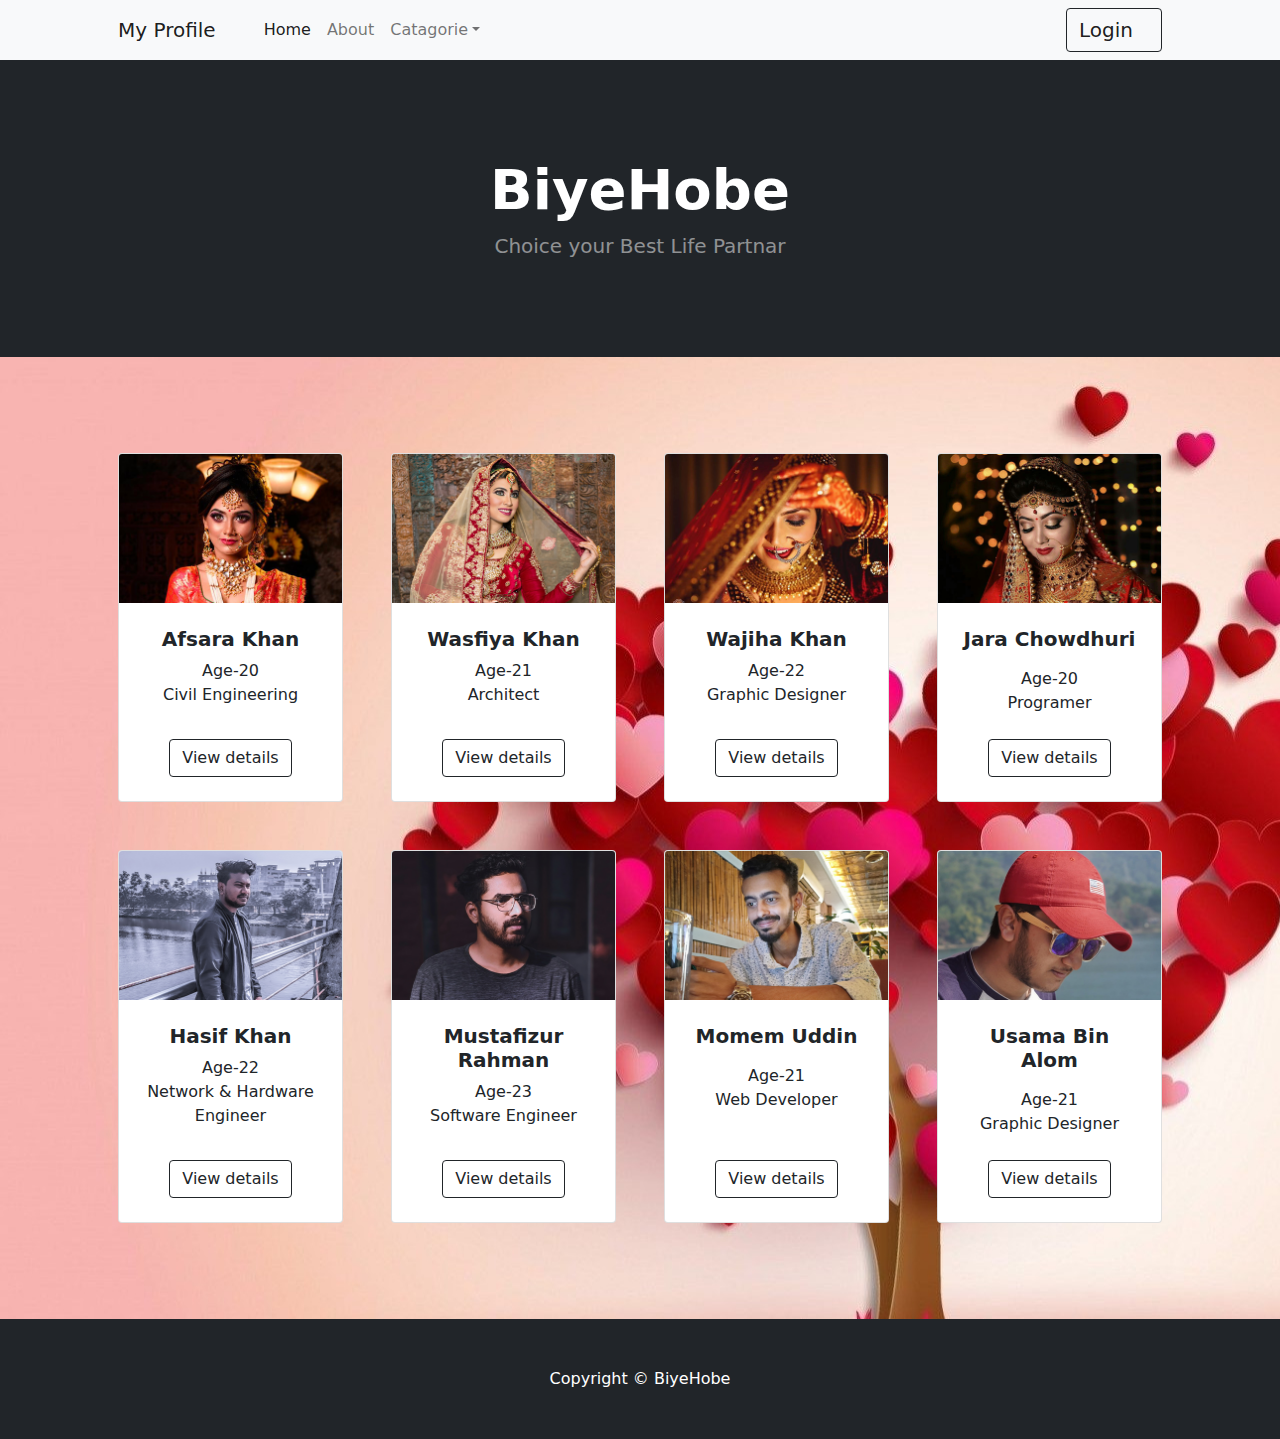
<file: BiyeHobe.com/index.html>
<!DOCTYPE html>
<html lang="en">
    <head>
        <meta charset="utf-8" />
        <meta name="viewport" content="width=device-width, initial-scale=1, shrink-to-fit=no" />
        <meta name="description" content="" />
        <meta name="author" content="" />
        <title>Biye Hobe</title>
    
        <link rel="icon" type="image/x-icon" href="assets/favicon.ico" />
        
        <link href="https://cdn.jsdelivr.net/npm/bootstrap-icons@1.5.0/font/bootstrap-icons.css" rel="stylesheet" />
        
        <link href="css/styles.css" rel="stylesheet" />
    </head>
    <body>
        
        <nav class="navbar navbar-expand-lg navbar-light bg-light">
            <div class="container px-4 px-lg-5">
                <a class="navbar-brand" class="badge bg-dark text-white ms-1 "  href="loginpage/loginpage.html">My Profile
                    <span class=""></span>
                </a>
                <button class="navbar-toggler" type="button" data-bs-toggle="collapse" data-bs-target="#navbarSupportedContent" aria-controls="navbarSupportedContent" aria-expanded="false" aria-label="Toggle navigation"><span class="navbar-toggler-icon"></span></button>
                <div class="collapse navbar-collapse" id="navbarSupportedContent">
                    <ul class="navbar-nav me-auto mb-2 mb-lg-0 ms-lg-4">
                        <li class="nav-item"><a class="nav-link active" aria-current="page" href="#!">Home</a></li>
                        <li class="nav-item"><a class="nav-link" href="#!">About</a></li>
                        <li class="nav-item dropdown">
                            <a class="nav-link dropdown-toggle" id="navbarDropdown" href="#" role="button" data-bs-toggle="dropdown" aria-expanded="false">Catagorie</a>
                            <ul class="dropdown-menu" aria-labelledby="navbarDropdown">
                                <li><a class="dropdown-item" href="#!">All Photo</a></li>
                                <li><hr class="dropdown-divider" /></li>
                                <li><a class="dropdown-item" href="#!">Girls Photo </a></li>
                                <li><a class="dropdown-item" href="#!">Boys Photo</a></li>
                            </ul>
                        </li>
                    </ul>
                    <form class="d-flex" >
                        <button  class="btn btn-outline-dark" type="submit" href="">
                        
                            <a class="navbar-brand" class="badge bg-dark text-white ms-1" href="loginpage/loginpage.html">Login</a>
                            <span class="badge bg-dark text-white ms-1 rounded-pill"></span>
                        </button>
                    </form>
                </div>
            </div>
        </nav>
        
        <header class="bg-dark py-5">
            <div class="container px-4 px-lg-5 my-5">
                <div class="text-center text-white">
                    <h1 class="display-4 fw-bolder">BiyeHobe </h1>
                    <p class="lead fw-normal text-white-50 mb-0">Choice your Best Life Partnar</p>
                </div>
            </div>
            
        </header>
        
        <section class="py-5" style="background-image:url(img/bk.jpg)">
            <div class="container px-4 px-lg-5 mt-5">
                <div class="row gx-4 gx-lg-5 row-cols-2 row-cols-md-3 row-cols-xl-4 justify-content-center">
                    <div class="col mb-5">
                        <div class="card h-100">
                            
                            <img class="card-img-top" src="img/img1.jpg" alt="..." />
                            
                            <div class="card-body p-4">
                                <div class="text-center">
                                    
                                    <h5 class="fw-bolder">Afsara Khan</h5>
                                    
                                    Age-20
                                    <div>
                                        Civil Engineering
                                    </div>
                                </div>
                            </div>
                            
                            <div class="card-footer p-4 pt-0 border-top-0 bg-transparent">
                                <div class="text-center"><a class="btn btn-outline-dark mt-auto" href="#">View details</a></div>
                            </div>
                        </div>
                    </div>
                    <div class="col mb-5">
                        <div class="card h-100">
                            
                            <div class="badge bg-dark text-white position-absolute" style="top: 0.5rem; right: 0.5rem"></div>
                           
                            <img class="card-img-top" src="img/img2.jpg" alt="..." />
                           
                            <div class="card-body p-4">
                                <div class="text-center">
                                    
                                    <h5 class="fw-bolder">Wasfiya Khan</h5>
                                    

                                    
                                    <span class="text-muted text-decoration-line-through"></span>
                                    Age-21
                                    <div>
                                        Architect
                                    </div>
                                </div>
                            </div>
                            
                            <div class="card-footer p-4 pt-0 border-top-0 bg-transparent">
                                <div class="text-center"><a class="btn btn-outline-dark mt-auto" href="#">View details</a></div>
                            </div>
                        </div>
                    </div>
                    <div class="col mb-5">
                        <div class="card h-100">
                            
                            <div class="badge bg-dark text-white position-absolute" style="top: 0.5rem; right: 0.5rem"></div>
                            
                            <img class="card-img-top" src="img/img3.jpg" alt="..." />
                            
                            <div class="card-body p-4">
                                <div class="text-center">
                                    
                                    <h5 class="fw-bolder">Wajiha Khan </h5>
                                    
                                    <span class="text-muted text-decoration-line-through"></span>
                                    Age-22
                                    <div>
                                        Graphic Designer
                                    </div>
                                </div>
                            </div>
                            
                            <div class="card-footer p-4 pt-0 border-top-0 bg-transparent">
                                <div class="text-center"><a class="btn btn-outline-dark mt-auto" href="#">View details</a></div>
                            </div>
                        </div>
                    </div>
                    <div class="col mb-5">
                        <div class="card h-100">
                            
                            <img class="card-img-top" src="img/img4.jpg" alt="..." />
                            
                            <div class="card-body p-4">
                                <div class="text-center">
                                   
                                    <h5 class="fw-bolder">Jara Chowdhuri</h5>
                                    
                                    <div class="d-flex justify-content-center small text-warning mb-2">
                                        
                                    </div>
                                    
                                    Age-20
                                    <div>
                                        Programer
                                    </div>
                                </div>
                            </div>
                            
                            <div class="card-footer p-4 pt-0 border-top-0 bg-transparent">
                                <div class="text-center"><a class="btn btn-outline-dark mt-auto" href="#">View details</a></div>
                            </div>
                        </div>
                    </div>
                    <div class="col mb-5">
                        <div class="card h-100">
                            
                            <div class="badge bg-dark text-white position-absolute" style="top: 0.5rem; right: 0.5rem"></div>
                           
                            <img class="card-img-top" src="img/img7.jpg" alt="..." />
                            
                            <div class="card-body p-4">
                                <div class="text-center">
                                   
                                    <h5 class="fw-bolder">Hasif Khan</h5>
                                   
                                    <span class="text-muted text-decoration-line-through"></span>
                                    Age-22
                                    <div>
                                        Network & Hardware Engineer
                                    </div>
                                </div>
                            </div>
                           
                            <div class="card-footer p-4 pt-0 border-top-0 bg-transparent">
                                <div class="text-center"><a class="btn btn-outline-dark mt-auto" href="https://www.facebook.com/HA2WK2/">View details</a></div>
                            </div>
                        </div>
                    </div>
                    <div class="col mb-5">
                        <div class="card h-100">
                           
                            <img class="card-img-top" src="img/img5.jpg" alt="..." />
                            
                            <div class="card-body p-4">
                                <div class="text-center">
                                    
                                    <h5 class="fw-bolder">Mustafizur Rahman</h5>
                                    
                                    Age-23
                                    <div>
                                        Software Engineer  
                                    </div>
                                </div>
                            </div>
                            
                            <div class="card-footer p-4 pt-0 border-top-0 bg-transparent">
                                <div class="text-center"><a class="btn btn-outline-dark mt-auto" href="https://www.facebook.com/Droid.Shakil1">View details</a></div>
                            </div>
                        </div>
                    </div>
                    <div class="col mb-5">
                        <div class="card h-100">
                            
                            <div class="badge bg-dark text-white position-absolute" style="top: 0.5rem; right: 0.5rem"></div>
                            
                            <img class="card-img-top" src="img/img6.jpg" alt="..." />
                            
                            <div class="card-body p-4">
                                <div class="text-center">
                                    
                                    <h5 class="fw-bolder">Momem Uddin</h5>
                                    
                                    <div class="d-flex justify-content-center small text-warning mb-2">
                                        
                                    </div>
                                   
                                    <span class="text-muted text-decoration-line-through"></span>
                                    Age-21
                                    <div>
                                        Web Developer 
                                    </div>
                                </div>
                            </div>
                            
                            <div class="card-footer p-4 pt-0 border-top-0 bg-transparent">
                                <div class="text-center"><a class="btn btn-outline-dark mt-auto" href="https://www.facebook.com/momen.stareye">View details</a></div>
                            </div>
                        </div>
                    </div>
                    <div class="col mb-5">
                        <div class="card h-100">
                           
                            <img class="card-img-top" src="img/img8.jpg" alt="..." />
                            
                            <div class="card-body p-4">
                                <div class="text-center">
                                    
                                    <h5 class="fw-bolder">Usama Bin Alom </h5>
                                  
                                    <div class="d-flex justify-content-center small text-warning mb-2">
                                       
                                    </div>
                                    
                                    Age-21
                                    <div>
                                        Graphic Designer 
                                    </div>
                                </div>
                            </div>
                            
                            <div class="card-footer p-4 pt-0 border-top-0 bg-transparent">
                                <div class="text-center"><a class="btn btn-outline-dark mt-auto" href="https://www.facebook.com/jaems.jaemsjon">View details</a></div>
                            </div>
                        </div>
                    </div>
                </div>
            </div>
        </section>
        
        <footer class="py-5 bg-dark">
            <div class="container"><p class="m-0 text-center text-white">Copyright &copy; BiyeHobe</p></div>
        </footer>
        
        <script src="https://cdn.jsdelivr.net/npm/bootstrap@5.1.3/dist/js/bootstrap.bundle.min.js"></script>
        
        <script src="js/scripts.js"></script>
    </body>
</html>
</file>
<file: BiyeHobe.com/css/styles.css>
@charset "UTF-8";
/* Universel Colde */

:root {
  --bs-blue: #0d6efd;
  --bs-indigo: #6610f2;
  --bs-purple: #6f42c1;
  --bs-pink: #d63384;
  --bs-red: #dc3545;
  --bs-orange: #fd7e14;
  --bs-yellow: #ffc107;
  --bs-green: #198754;
  --bs-teal: #20c997;
  --bs-cyan: #0dcaf0;
  --bs-white: #fff;
  --bs-gray: #6c757d;
  --bs-gray-dark: #343a40;
  --bs-gray-100: #f8f9fa;
  --bs-gray-200: #e9ecef;
  --bs-gray-300: #dee2e6;
  --bs-gray-400: #ced4da;
  --bs-gray-500: #adb5bd;
  --bs-gray-600: #6c757d;
  --bs-gray-700: #495057;
  --bs-gray-800: #343a40;
  --bs-gray-900: #212529;
  --bs-primary: #0d6efd;
  --bs-secondary: #6c757d;
  --bs-success: #198754;
  --bs-info: #0dcaf0;
  --bs-warning: #ffc107;
  --bs-danger: #dc3545;
  --bs-light: #f8f9fa;
  --bs-dark: #212529;
  --bs-primary-rgb: 13, 110, 253;
  --bs-secondary-rgb: 108, 117, 125;
  --bs-success-rgb: 25, 135, 84;
  --bs-info-rgb: 13, 202, 240;
  --bs-warning-rgb: 255, 193, 7;
  --bs-danger-rgb: 220, 53, 69;
  --bs-light-rgb: 248, 249, 250;
  --bs-dark-rgb: 33, 37, 41;
  --bs-white-rgb: 255, 255, 255;
  --bs-black-rgb: 0, 0, 0;
  --bs-body-color-rgb: 33, 37, 41;
  --bs-body-bg-rgb: 255, 255, 255;
  --bs-font-sans-serif: system-ui, -apple-system, "Segoe UI", Roboto, "Helvetica Neue", Arial, "Noto Sans", "Liberation Sans", sans-serif, "Apple Color Emoji", "Segoe UI Emoji", "Segoe UI Symbol", "Noto Color Emoji";
  --bs-font-monospace: SFMono-Regular, Menlo, Monaco, Consolas, "Liberation Mono", "Courier New", monospace;
  --bs-gradient: linear-gradient(180deg, rgba(255, 255, 255, 0.15), rgba(255, 255, 255, 0));
  --bs-body-font-family: var(--bs-font-sans-serif);
  --bs-body-font-size: 1rem;
  --bs-body-font-weight: 400;
  --bs-body-line-height: 1.5;
  --bs-body-color: #212529;
  --bs-body-bg: #fff;
}

*,
*::before,
*::after {
  box-sizing: border-box;
}

@media (prefers-reduced-motion: no-preference) {
  :root {
    scroll-behavior: smooth;
  }
}

body {
  margin: 0;
  font-family: var(--bs-body-font-family);
  font-size: var(--bs-body-font-size);
  font-weight: var(--bs-body-font-weight);
  line-height: var(--bs-body-line-height);
  color: var(--bs-body-color);
  text-align: var(--bs-body-text-align);
  background-color: var(--bs-body-bg);
  -webkit-text-size-adjust: 100%;
  -webkit-tap-highlight-color: rgba(0, 0, 0, 0);
}

hr {
  margin: 1rem 0;
  color: inherit;
  background-color: currentColor;
  border: 0;
  opacity: 0.25;
}

hr:not([size]) {
  height: 1px;
}

h6, .h6, h5, .h5, h4, .h4, h3, .h3, h2, .h2, h1, .h1 {
  margin-top: 0;
  margin-bottom: 0.5rem;
  font-weight: 500;
  line-height: 1.2;
}

h1, .h1 {
  font-size: calc(1.375rem + 1.5vw);
}
@media (min-width: 1200px) {
  h1, .h1 {
    font-size: 2.5rem;
  }
}

h2, .h2 {
  font-size: calc(1.325rem + 0.9vw);
}
@media (min-width: 1200px) {
  h2, .h2 {
    font-size: 2rem;
  }
}

h3, .h3 {
  font-size: calc(1.3rem + 0.6vw);
}
@media (min-width: 1200px) {
  h3, .h3 {
    font-size: 1.75rem;
  }
}

h4, .h4 {
  font-size: calc(1.275rem + 0.3vw);
}
@media (min-width: 1200px) {
  h4, .h4 {
    font-size: 1.5rem;
  }
}

h5, .h5 {
  font-size: 1.25rem;
}

h6, .h6 {
  font-size: 1rem;
}

p {
  margin-top: 0;
  margin-bottom: 1rem;
}

abbr[title],
abbr[data-bs-original-title] {
  -webkit-text-decoration: underline dotted;
          text-decoration: underline dotted;
  cursor: help;
  -webkit-text-decoration-skip-ink: none;
          text-decoration-skip-ink: none;
}

address {
  margin-bottom: 1rem;
  font-style: normal;
  line-height: inherit;
}

ol,
ul {
  padding-left: 2rem;
}

ol,
ul,
dl {
  margin-top: 0;
  margin-bottom: 1rem;
}

ol ol,
ul ul,
ol ul,
ul ol {
  margin-bottom: 0;
}

dt {
  font-weight: 700;
}

dd {
  margin-bottom: 0.5rem;
  margin-left: 0;
}

blockquote {
  margin: 0 0 1rem;
}

b,
strong {
  font-weight: bolder;
}

small, .small {
  font-size: 0.875em;
}

mark, .mark {
  padding: 0.2em;
  background-color: #fcf8e3;
}

sub,
sup {
  position: relative;
  font-size: 0.75em;
  line-height: 0;
  vertical-align: baseline;
}

sub {
  bottom: -0.25em;
}

sup {
  top: -0.5em;
}

a {
  color: #0d6efd;
  text-decoration: underline;
}
a:hover {
  color: #0a58ca;
}

a:not([href]):not([class]), a:not([href]):not([class]):hover {
  color: inherit;
  text-decoration: none;
}

pre,
code,
kbd,
samp {
  font-family: var(--bs-font-monospace);
  font-size: 1em;
  direction: ltr /* rtl:ignore */;
  unicode-bidi: bidi-override;
}

pre {
  display: block;
  margin-top: 0;
  margin-bottom: 1rem;
  overflow: auto;
  font-size: 0.875em;
}
pre code {
  font-size: inherit;
  color: inherit;
  word-break: normal;
}

code {
  font-size: 0.875em;
  color: #d63384;
  word-wrap: break-word;
}
a > code {
  color: inherit;
}

kbd {
  padding: 0.2rem 0.4rem;
  font-size: 0.875em;
  color: #fff;
  background-color: #212529;
  border-radius: 0.2rem;
}
kbd kbd {
  padding: 0;
  font-size: 1em;
  font-weight: 700;
}

figure {
  margin: 0 0 1rem;
}

img,
svg {
  vertical-align: middle;
}

table {
  caption-side: bottom;
  border-collapse: collapse;
}

caption {
  padding-top: 0.5rem;
  padding-bottom: 0.5rem;
  color: #6c757d;
  text-align: left;
}

th {
  text-align: inherit;
  text-align: -webkit-match-parent;
}

thead,
tbody,
tfoot,
tr,
td,
th {
  border-color: inherit;
  border-style: solid;
  border-width: 0;
}

label {
  display: inline-block;
}

button {
  border-radius: 0;
}

button:focus:not(:focus-visible) {
  outline: 0;
}

input,
button,
select,
optgroup,
textarea {
  margin: 0;
  font-family: inherit;
  font-size: inherit;
  line-height: inherit;
}

button,
select {
  text-transform: none;
}

[role=button] {
  cursor: pointer;
}

select {
  word-wrap: normal;
}
select:disabled {
  opacity: 1;
}

[list]::-webkit-calendar-picker-indicator {
  display: none;
}

button,
[type=button],
[type=reset],
[type=submit] {
  -webkit-appearance: button;
}
button:not(:disabled),
[type=button]:not(:disabled),
[type=reset]:not(:disabled),
[type=submit]:not(:disabled) {
  cursor: pointer;
}

::-moz-focus-inner {
  padding: 0;
  border-style: none;
}

textarea {
  resize: vertical;
}

fieldset {
  min-width: 0;
  padding: 0;
  margin: 0;
  border: 0;
}

legend {
  float: left;
  width: 100%;
  padding: 0;
  margin-bottom: 0.5rem;
  font-size: calc(1.275rem + 0.3vw);
  line-height: inherit;
}
@media (min-width: 1200px) {
  legend {
    font-size: 1.5rem;
  }
}
legend + * {
  clear: left;
}

::-webkit-datetime-edit-fields-wrapper,
::-webkit-datetime-edit-text,
::-webkit-datetime-edit-minute,
::-webkit-datetime-edit-hour-field,
::-webkit-datetime-edit-day-field,
::-webkit-datetime-edit-month-field,
::-webkit-datetime-edit-year-field {
  padding: 0;
}

::-webkit-inner-spin-button {
  height: auto;
}

[type=search] {
  outline-offset: -2px;
  -webkit-appearance: textfield;
}

::-webkit-search-decoration {
  -webkit-appearance: none;
}

::-webkit-color-swatch-wrapper {
  padding: 0;
}

::-webkit-file-upload-button {
  font: inherit;
}

::file-selector-button {
  font: inherit;
}

::-webkit-file-upload-button {
  font: inherit;
  -webkit-appearance: button;
}

output {
  display: inline-block;
}

iframe {
  border: 0;
}

summary {
  display: list-item;
  cursor: pointer;
}

progress {
  vertical-align: baseline;
}

[hidden] {
  display: none !important;
}

.lead {
  font-size: 1.25rem;
  font-weight: 300;
}

.display-1 {
  font-size: calc(1.625rem + 4.5vw);
  font-weight: 300;
  line-height: 1.2;
}
@media (min-width: 1200px) {
  .display-1 {
    font-size: 5rem;
  }
}

.display-2 {
  font-size: calc(1.575rem + 3.9vw);
  font-weight: 300;
  line-height: 1.2;
}
@media (min-width: 1200px) {
  .display-2 {
    font-size: 4.5rem;
  }
}

.display-3 {
  font-size: calc(1.525rem + 3.3vw);
  font-weight: 300;
  line-height: 1.2;
}
@media (min-width: 1200px) {
  .display-3 {
    font-size: 4rem;
  }
}

.display-4 {
  font-size: calc(1.475rem + 2.7vw);
  font-weight: 300;
  line-height: 1.2;
}
@media (min-width: 1200px) {
  .display-4 {
    font-size: 3.5rem;
  }
}

.display-5 {
  font-size: calc(1.425rem + 2.1vw);
  font-weight: 300;
  line-height: 1.2;
}
@media (min-width: 1200px) {
  .display-5 {
    font-size: 3rem;
  }
}

.display-6 {
  font-size: calc(1.375rem + 1.5vw);
  font-weight: 300;
  line-height: 1.2;
}
@media (min-width: 1200px) {
  .display-6 {
    font-size: 2.5rem;
  }
}

.list-unstyled {
  padding-left: 0;
  list-style: none;
}

.list-inline {
  padding-left: 0;
  list-style: none;
}

.list-inline-item {
  display: inline-block;
}
.list-inline-item:not(:last-child) {
  margin-right: 0.5rem;
}

.initialism {
  font-size: 0.875em;
  text-transform: uppercase;
}

.blockquote {
  margin-bottom: 1rem;
  font-size: 1.25rem;
}
.blockquote > :last-child {
  margin-bottom: 0;
}

.blockquote-footer {
  margin-top: -1rem;
  margin-bottom: 1rem;
  font-size: 0.875em;
  color: #6c757d;
}
.blockquote-footer::before {
  content: "— ";
}

.img-fluid {
  max-width: 100%;
  height: auto;
}

.img-thumbnail {
  padding: 0.25rem;
  background-color: #fff;
  border: 1px solid #dee2e6;
  border-radius: 0.25rem;
  max-width: 100%;
  height: auto;
}

.figure {
  display: inline-block;
}

.figure-img {
  margin-bottom: 0.5rem;
  line-height: 1;
}

.figure-caption {
  font-size: 0.875em;
  color: #6c757d;
}

.container,
.container-fluid,
.container-xxl,
.container-xl,
.container-lg,
.container-md,
.container-sm {
  width: 100%;
  padding-right: var(--bs-gutter-x, 0.75rem);
  padding-left: var(--bs-gutter-x, 0.75rem);
  margin-right: auto;
  margin-left: auto;
}

@media (min-width: 576px) {
  .container-sm, .container {
    max-width: 540px;
  }
}
@media (min-width: 768px) {
  .container-md, .container-sm, .container {
    max-width: 720px;
  }
}
@media (min-width: 992px) {
  .container-lg, .container-md, .container-sm, .container {
    max-width: 960px;
  }
}
@media (min-width: 1200px) {
  .container-xl, .container-lg, .container-md, .container-sm, .container {
    max-width: 1140px;
  }
}
@media (min-width: 1400px) {
  .container-xxl, .container-xl, .container-lg, .container-md, .container-sm, .container {
    max-width: 1320px;
  }
}
.row {
  --bs-gutter-x: 1.5rem;
  --bs-gutter-y: 0;
  display: flex;
  flex-wrap: wrap;
  margin-top: calc(-1 * var(--bs-gutter-y));
  margin-right: calc(-0.5 * var(--bs-gutter-x));
  margin-left: calc(-0.5 * var(--bs-gutter-x));
}
.row > * {
  flex-shrink: 0;
  width: 100%;
  max-width: 100%;
  padding-right: calc(var(--bs-gutter-x) * 0.5);
  padding-left: calc(var(--bs-gutter-x) * 0.5);
  margin-top: var(--bs-gutter-y);
}

.col {
  flex: 1 0 0%;
}

.row-cols-auto > * {
  flex: 0 0 auto;
  width: auto;
}

.row-cols-1 > * {
  flex: 0 0 auto;
  width: 100%;
}

.row-cols-2 > * {
  flex: 0 0 auto;
  width: 50%;
}

.row-cols-3 > * {
  flex: 0 0 auto;
  width: 33.3333333333%;
}

.row-cols-4 > * {
  flex: 0 0 auto;
  width: 25%;
}

.row-cols-5 > * {
  flex: 0 0 auto;
  width: 20%;
}

.row-cols-6 > * {
  flex: 0 0 auto;
  width: 16.6666666667%;
}

.col-auto {
  flex: 0 0 auto;
  width: auto;
}

.col-1 {
  flex: 0 0 auto;
  width: 8.33333333%;
}

.col-2 {
  flex: 0 0 auto;
  width: 16.66666667%;
}

.col-3 {
  flex: 0 0 auto;
  width: 25%;
}

.col-4 {
  flex: 0 0 auto;
  width: 33.33333333%;
}

.col-5 {
  flex: 0 0 auto;
  width: 41.66666667%;
}

.col-6 {
  flex: 0 0 auto;
  width: 50%;
}

.col-7 {
  flex: 0 0 auto;
  width: 58.33333333%;
}

.col-8 {
  flex: 0 0 auto;
  width: 66.66666667%;
}

.col-9 {
  flex: 0 0 auto;
  width: 75%;
}

.col-10 {
  flex: 0 0 auto;
  width: 83.33333333%;
}

.col-11 {
  flex: 0 0 auto;
  width: 91.66666667%;
}

.col-12 {
  flex: 0 0 auto;
  width: 100%;
}

.offset-1 {
  margin-left: 8.33333333%;
}

.offset-2 {
  margin-left: 16.66666667%;
}

.offset-3 {
  margin-left: 25%;
}

.offset-4 {
  margin-left: 33.33333333%;
}

.offset-5 {
  margin-left: 41.66666667%;
}

.offset-6 {
  margin-left: 50%;
}

.offset-7 {
  margin-left: 58.33333333%;
}

.offset-8 {
  margin-left: 66.66666667%;
}

.offset-9 {
  margin-left: 75%;
}

.offset-10 {
  margin-left: 83.33333333%;
}

.offset-11 {
  margin-left: 91.66666667%;
}

.g-0,
.gx-0 {
  --bs-gutter-x: 0;
}

.g-0,
.gy-0 {
  --bs-gutter-y: 0;
}

.g-1,
.gx-1 {
  --bs-gutter-x: 0.25rem;
}

.g-1,
.gy-1 {
  --bs-gutter-y: 0.25rem;
}

.g-2,
.gx-2 {
  --bs-gutter-x: 0.5rem;
}

.g-2,
.gy-2 {
  --bs-gutter-y: 0.5rem;
}

.g-3,
.gx-3 {
  --bs-gutter-x: 1rem;
}

.g-3,
.gy-3 {
  --bs-gutter-y: 1rem;
}

.g-4,
.gx-4 {
  --bs-gutter-x: 1.5rem;
}

.g-4,
.gy-4 {
  --bs-gutter-y: 1.5rem;
}

.g-5,
.gx-5 {
  --bs-gutter-x: 3rem;
}

.g-5,
.gy-5 {
  --bs-gutter-y: 3rem;
}

@media (min-width: 576px) {
  .col-sm {
    flex: 1 0 0%;
  }

  .row-cols-sm-auto > * {
    flex: 0 0 auto;
    width: auto;
  }

  .row-cols-sm-1 > * {
    flex: 0 0 auto;
    width: 100%;
  }

  .row-cols-sm-2 > * {
    flex: 0 0 auto;
    width: 50%;
  }

  .row-cols-sm-3 > * {
    flex: 0 0 auto;
    width: 33.3333333333%;
  }

  .row-cols-sm-4 > * {
    flex: 0 0 auto;
    width: 25%;
  }

  .row-cols-sm-5 > * {
    flex: 0 0 auto;
    width: 20%;
  }

  .row-cols-sm-6 > * {
    flex: 0 0 auto;
    width: 16.6666666667%;
  }

  .col-sm-auto {
    flex: 0 0 auto;
    width: auto;
  }

  .col-sm-1 {
    flex: 0 0 auto;
    width: 8.33333333%;
  }

  .col-sm-2 {
    flex: 0 0 auto;
    width: 16.66666667%;
  }

  .col-sm-3 {
    flex: 0 0 auto;
    width: 25%;
  }

  .col-sm-4 {
    flex: 0 0 auto;
    width: 33.33333333%;
  }

  .col-sm-5 {
    flex: 0 0 auto;
    width: 41.66666667%;
  }

  .col-sm-6 {
    flex: 0 0 auto;
    width: 50%;
  }

  .col-sm-7 {
    flex: 0 0 auto;
    width: 58.33333333%;
  }

  .col-sm-8 {
    flex: 0 0 auto;
    width: 66.66666667%;
  }

  .col-sm-9 {
    flex: 0 0 auto;
    width: 75%;
  }

  .col-sm-10 {
    flex: 0 0 auto;
    width: 83.33333333%;
  }

  .col-sm-11 {
    flex: 0 0 auto;
    width: 91.66666667%;
  }

  .col-sm-12 {
    flex: 0 0 auto;
    width: 100%;
  }

  .offset-sm-0 {
    margin-left: 0;
  }

  .offset-sm-1 {
    margin-left: 8.33333333%;
  }

  .offset-sm-2 {
    margin-left: 16.66666667%;
  }

  .offset-sm-3 {
    margin-left: 25%;
  }

  .offset-sm-4 {
    margin-left: 33.33333333%;
  }

  .offset-sm-5 {
    margin-left: 41.66666667%;
  }

  .offset-sm-6 {
    margin-left: 50%;
  }

  .offset-sm-7 {
    margin-left: 58.33333333%;
  }

  .offset-sm-8 {
    margin-left: 66.66666667%;
  }

  .offset-sm-9 {
    margin-left: 75%;
  }

  .offset-sm-10 {
    margin-left: 83.33333333%;
  }

  .offset-sm-11 {
    margin-left: 91.66666667%;
  }

  .g-sm-0,
.gx-sm-0 {
    --bs-gutter-x: 0;
  }

  .g-sm-0,
.gy-sm-0 {
    --bs-gutter-y: 0;
  }

  .g-sm-1,
.gx-sm-1 {
    --bs-gutter-x: 0.25rem;
  }

  .g-sm-1,
.gy-sm-1 {
    --bs-gutter-y: 0.25rem;
  }

  .g-sm-2,
.gx-sm-2 {
    --bs-gutter-x: 0.5rem;
  }

  .g-sm-2,
.gy-sm-2 {
    --bs-gutter-y: 0.5rem;
  }

  .g-sm-3,
.gx-sm-3 {
    --bs-gutter-x: 1rem;
  }

  .g-sm-3,
.gy-sm-3 {
    --bs-gutter-y: 1rem;
  }

  .g-sm-4,
.gx-sm-4 {
    --bs-gutter-x: 1.5rem;
  }

  .g-sm-4,
.gy-sm-4 {
    --bs-gutter-y: 1.5rem;
  }

  .g-sm-5,
.gx-sm-5 {
    --bs-gutter-x: 3rem;
  }

  .g-sm-5,
.gy-sm-5 {
    --bs-gutter-y: 3rem;
  }
}
@media (min-width: 768px) {
  .col-md {
    flex: 1 0 0%;
  }

  .row-cols-md-auto > * {
    flex: 0 0 auto;
    width: auto;
  }

  .row-cols-md-1 > * {
    flex: 0 0 auto;
    width: 100%;
  }

  .row-cols-md-2 > * {
    flex: 0 0 auto;
    width: 50%;
  }

  .row-cols-md-3 > * {
    flex: 0 0 auto;
    width: 33.3333333333%;
  }

  .row-cols-md-4 > * {
    flex: 0 0 auto;
    width: 25%;
  }

  .row-cols-md-5 > * {
    flex: 0 0 auto;
    width: 20%;
  }

  .row-cols-md-6 > * {
    flex: 0 0 auto;
    width: 16.6666666667%;
  }

  .col-md-auto {
    flex: 0 0 auto;
    width: auto;
  }

  .col-md-1 {
    flex: 0 0 auto;
    width: 8.33333333%;
  }

  .col-md-2 {
    flex: 0 0 auto;
    width: 16.66666667%;
  }

  .col-md-3 {
    flex: 0 0 auto;
    width: 25%;
  }

  .col-md-4 {
    flex: 0 0 auto;
    width: 33.33333333%;
  }

  .col-md-5 {
    flex: 0 0 auto;
    width: 41.66666667%;
  }

  .col-md-6 {
    flex: 0 0 auto;
    width: 50%;
  }

  .col-md-7 {
    flex: 0 0 auto;
    width: 58.33333333%;
  }

  .col-md-8 {
    flex: 0 0 auto;
    width: 66.66666667%;
  }

  .col-md-9 {
    flex: 0 0 auto;
    width: 75%;
  }

  .col-md-10 {
    flex: 0 0 auto;
    width: 83.33333333%;
  }

  .col-md-11 {
    flex: 0 0 auto;
    width: 91.66666667%;
  }

  .col-md-12 {
    flex: 0 0 auto;
    width: 100%;
  }

  .offset-md-0 {
    margin-left: 0;
  }

  .offset-md-1 {
    margin-left: 8.33333333%;
  }

  .offset-md-2 {
    margin-left: 16.66666667%;
  }

  .offset-md-3 {
    margin-left: 25%;
  }

  .offset-md-4 {
    margin-left: 33.33333333%;
  }

  .offset-md-5 {
    margin-left: 41.66666667%;
  }

  .offset-md-6 {
    margin-left: 50%;
  }

  .offset-md-7 {
    margin-left: 58.33333333%;
  }

  .offset-md-8 {
    margin-left: 66.66666667%;
  }

  .offset-md-9 {
    margin-left: 75%;
  }

  .offset-md-10 {
    margin-left: 83.33333333%;
  }

  .offset-md-11 {
    margin-left: 91.66666667%;
  }

  .g-md-0,
.gx-md-0 {
    --bs-gutter-x: 0;
  }

  .g-md-0,
.gy-md-0 {
    --bs-gutter-y: 0;
  }

  .g-md-1,
.gx-md-1 {
    --bs-gutter-x: 0.25rem;
  }

  .g-md-1,
.gy-md-1 {
    --bs-gutter-y: 0.25rem;
  }

  .g-md-2,
.gx-md-2 {
    --bs-gutter-x: 0.5rem;
  }

  .g-md-2,
.gy-md-2 {
    --bs-gutter-y: 0.5rem;
  }

  .g-md-3,
.gx-md-3 {
    --bs-gutter-x: 1rem;
  }

  .g-md-3,
.gy-md-3 {
    --bs-gutter-y: 1rem;
  }

  .g-md-4,
.gx-md-4 {
    --bs-gutter-x: 1.5rem;
  }

  .g-md-4,
.gy-md-4 {
    --bs-gutter-y: 1.5rem;
  }

  .g-md-5,
.gx-md-5 {
    --bs-gutter-x: 3rem;
  }

  .g-md-5,
.gy-md-5 {
    --bs-gutter-y: 3rem;
  }
}
@media (min-width: 992px) {
  .col-lg {
    flex: 1 0 0%;
  }

  .row-cols-lg-auto > * {
    flex: 0 0 auto;
    width: auto;
  }

  .row-cols-lg-1 > * {
    flex: 0 0 auto;
    width: 100%;
  }

  .row-cols-lg-2 > * {
    flex: 0 0 auto;
    width: 50%;
  }

  .row-cols-lg-3 > * {
    flex: 0 0 auto;
    width: 33.3333333333%;
  }

  .row-cols-lg-4 > * {
    flex: 0 0 auto;
    width: 25%;
  }

  .row-cols-lg-5 > * {
    flex: 0 0 auto;
    width: 20%;
  }

  .row-cols-lg-6 > * {
    flex: 0 0 auto;
    width: 16.6666666667%;
  }

  .col-lg-auto {
    flex: 0 0 auto;
    width: auto;
  }

  .col-lg-1 {
    flex: 0 0 auto;
    width: 8.33333333%;
  }

  .col-lg-2 {
    flex: 0 0 auto;
    width: 16.66666667%;
  }

  .col-lg-3 {
    flex: 0 0 auto;
    width: 25%;
  }

  .col-lg-4 {
    flex: 0 0 auto;
    width: 33.33333333%;
  }

  .col-lg-5 {
    flex: 0 0 auto;
    width: 41.66666667%;
  }

  .col-lg-6 {
    flex: 0 0 auto;
    width: 50%;
  }

  .col-lg-7 {
    flex: 0 0 auto;
    width: 58.33333333%;
  }

  .col-lg-8 {
    flex: 0 0 auto;
    width: 66.66666667%;
  }

  .col-lg-9 {
    flex: 0 0 auto;
    width: 75%;
  }

  .col-lg-10 {
    flex: 0 0 auto;
    width: 83.33333333%;
  }

  .col-lg-11 {
    flex: 0 0 auto;
    width: 91.66666667%;
  }

  .col-lg-12 {
    flex: 0 0 auto;
    width: 100%;
  }

  .offset-lg-0 {
    margin-left: 0;
  }

  .offset-lg-1 {
    margin-left: 8.33333333%;
  }

  .offset-lg-2 {
    margin-left: 16.66666667%;
  }

  .offset-lg-3 {
    margin-left: 25%;
  }

  .offset-lg-4 {
    margin-left: 33.33333333%;
  }

  .offset-lg-5 {
    margin-left: 41.66666667%;
  }

  .offset-lg-6 {
    margin-left: 50%;
  }

  .offset-lg-7 {
    margin-left: 58.33333333%;
  }

  .offset-lg-8 {
    margin-left: 66.66666667%;
  }

  .offset-lg-9 {
    margin-left: 75%;
  }

  .offset-lg-10 {
    margin-left: 83.33333333%;
  }

  .offset-lg-11 {
    margin-left: 91.66666667%;
  }

  .g-lg-0,
.gx-lg-0 {
    --bs-gutter-x: 0;
  }

  .g-lg-0,
.gy-lg-0 {
    --bs-gutter-y: 0;
  }

  .g-lg-1,
.gx-lg-1 {
    --bs-gutter-x: 0.25rem;
  }

  .g-lg-1,
.gy-lg-1 {
    --bs-gutter-y: 0.25rem;
  }

  .g-lg-2,
.gx-lg-2 {
    --bs-gutter-x: 0.5rem;
  }

  .g-lg-2,
.gy-lg-2 {
    --bs-gutter-y: 0.5rem;
  }

  .g-lg-3,
.gx-lg-3 {
    --bs-gutter-x: 1rem;
  }

  .g-lg-3,
.gy-lg-3 {
    --bs-gutter-y: 1rem;
  }

  .g-lg-4,
.gx-lg-4 {
    --bs-gutter-x: 1.5rem;
  }

  .g-lg-4,
.gy-lg-4 {
    --bs-gutter-y: 1.5rem;
  }

  .g-lg-5,
.gx-lg-5 {
    --bs-gutter-x: 3rem;
  }

  .g-lg-5,
.gy-lg-5 {
    --bs-gutter-y: 3rem;
  }
}
@media (min-width: 1200px) {
  .col-xl {
    flex: 1 0 0%;
  }

  .row-cols-xl-auto > * {
    flex: 0 0 auto;
    width: auto;
  }

  .row-cols-xl-1 > * {
    flex: 0 0 auto;
    width: 100%;
  }

  .row-cols-xl-2 > * {
    flex: 0 0 auto;
    width: 50%;
  }

  .row-cols-xl-3 > * {
    flex: 0 0 auto;
    width: 33.3333333333%;
  }

  .row-cols-xl-4 > * {
    flex: 0 0 auto;
    width: 25%;
  }

  .row-cols-xl-5 > * {
    flex: 0 0 auto;
    width: 20%;
  }

  .row-cols-xl-6 > * {
    flex: 0 0 auto;
    width: 16.6666666667%;
  }

  .col-xl-auto {
    flex: 0 0 auto;
    width: auto;
  }

  .col-xl-1 {
    flex: 0 0 auto;
    width: 8.33333333%;
  }

  .col-xl-2 {
    flex: 0 0 auto;
    width: 16.66666667%;
  }

  .col-xl-3 {
    flex: 0 0 auto;
    width: 25%;
  }

  .col-xl-4 {
    flex: 0 0 auto;
    width: 33.33333333%;
  }

  .col-xl-5 {
    flex: 0 0 auto;
    width: 41.66666667%;
  }

  .col-xl-6 {
    flex: 0 0 auto;
    width: 50%;
  }

  .col-xl-7 {
    flex: 0 0 auto;
    width: 58.33333333%;
  }

  .col-xl-8 {
    flex: 0 0 auto;
    width: 66.66666667%;
  }

  .col-xl-9 {
    flex: 0 0 auto;
    width: 75%;
  }

  .col-xl-10 {
    flex: 0 0 auto;
    width: 83.33333333%;
  }

  .col-xl-11 {
    flex: 0 0 auto;
    width: 91.66666667%;
  }

  .col-xl-12 {
    flex: 0 0 auto;
    width: 100%;
  }

  .offset-xl-0 {
    margin-left: 0;
  }

  .offset-xl-1 {
    margin-left: 8.33333333%;
  }

  .offset-xl-2 {
    margin-left: 16.66666667%;
  }

  .offset-xl-3 {
    margin-left: 25%;
  }

  .offset-xl-4 {
    margin-left: 33.33333333%;
  }

  .offset-xl-5 {
    margin-left: 41.66666667%;
  }

  .offset-xl-6 {
    margin-left: 50%;
  }

  .offset-xl-7 {
    margin-left: 58.33333333%;
  }

  .offset-xl-8 {
    margin-left: 66.66666667%;
  }

  .offset-xl-9 {
    margin-left: 75%;
  }

  .offset-xl-10 {
    margin-left: 83.33333333%;
  }

  .offset-xl-11 {
    margin-left: 91.66666667%;
  }

  .g-xl-0,
.gx-xl-0 {
    --bs-gutter-x: 0;
  }

  .g-xl-0,
.gy-xl-0 {
    --bs-gutter-y: 0;
  }

  .g-xl-1,
.gx-xl-1 {
    --bs-gutter-x: 0.25rem;
  }

  .g-xl-1,
.gy-xl-1 {
    --bs-gutter-y: 0.25rem;
  }

  .g-xl-2,
.gx-xl-2 {
    --bs-gutter-x: 0.5rem;
  }

  .g-xl-2,
.gy-xl-2 {
    --bs-gutter-y: 0.5rem;
  }

  .g-xl-3,
.gx-xl-3 {
    --bs-gutter-x: 1rem;
  }

  .g-xl-3,
.gy-xl-3 {
    --bs-gutter-y: 1rem;
  }

  .g-xl-4,
.gx-xl-4 {
    --bs-gutter-x: 1.5rem;
  }

  .g-xl-4,
.gy-xl-4 {
    --bs-gutter-y: 1.5rem;
  }

  .g-xl-5,
.gx-xl-5 {
    --bs-gutter-x: 3rem;
  }

  .g-xl-5,
.gy-xl-5 {
    --bs-gutter-y: 3rem;
  }
}
@media (min-width: 1400px) {
  .col-xxl {
    flex: 1 0 0%;
  }

  .row-cols-xxl-auto > * {
    flex: 0 0 auto;
    width: auto;
  }

  .row-cols-xxl-1 > * {
    flex: 0 0 auto;
    width: 100%;
  }

  .row-cols-xxl-2 > * {
    flex: 0 0 auto;
    width: 50%;
  }

  .row-cols-xxl-3 > * {
    flex: 0 0 auto;
    width: 33.3333333333%;
  }

  .row-cols-xxl-4 > * {
    flex: 0 0 auto;
    width: 25%;
  }

  .row-cols-xxl-5 > * {
    flex: 0 0 auto;
    width: 20%;
  }

  .row-cols-xxl-6 > * {
    flex: 0 0 auto;
    width: 16.6666666667%;
  }

  .col-xxl-auto {
    flex: 0 0 auto;
    width: auto;
  }

  .col-xxl-1 {
    flex: 0 0 auto;
    width: 8.33333333%;
  }

  .col-xxl-2 {
    flex: 0 0 auto;
    width: 16.66666667%;
  }

  .col-xxl-3 {
    flex: 0 0 auto;
    width: 25%;
  }

  .col-xxl-4 {
    flex: 0 0 auto;
    width: 33.33333333%;
  }

  .col-xxl-5 {
    flex: 0 0 auto;
    width: 41.66666667%;
  }

  .col-xxl-6 {
    flex: 0 0 auto;
    width: 50%;
  }

  .col-xxl-7 {
    flex: 0 0 auto;
    width: 58.33333333%;
  }

  .col-xxl-8 {
    flex: 0 0 auto;
    width: 66.66666667%;
  }

  .col-xxl-9 {
    flex: 0 0 auto;
    width: 75%;
  }

  .col-xxl-10 {
    flex: 0 0 auto;
    width: 83.33333333%;
  }

  .col-xxl-11 {
    flex: 0 0 auto;
    width: 91.66666667%;
  }

  .col-xxl-12 {
    flex: 0 0 auto;
    width: 100%;
  }

  .offset-xxl-0 {
    margin-left: 0;
  }

  .offset-xxl-1 {
    margin-left: 8.33333333%;
  }

  .offset-xxl-2 {
    margin-left: 16.66666667%;
  }

  .offset-xxl-3 {
    margin-left: 25%;
  }

  .offset-xxl-4 {
    margin-left: 33.33333333%;
  }

  .offset-xxl-5 {
    margin-left: 41.66666667%;
  }

  .offset-xxl-6 {
    margin-left: 50%;
  }

  .offset-xxl-7 {
    margin-left: 58.33333333%;
  }

  .offset-xxl-8 {
    margin-left: 66.66666667%;
  }

  .offset-xxl-9 {
    margin-left: 75%;
  }

  .offset-xxl-10 {
    margin-left: 83.33333333%;
  }

  .offset-xxl-11 {
    margin-left: 91.66666667%;
  }

  .g-xxl-0,
.gx-xxl-0 {
    --bs-gutter-x: 0;
  }

  .g-xxl-0,
.gy-xxl-0 {
    --bs-gutter-y: 0;
  }

  .g-xxl-1,
.gx-xxl-1 {
    --bs-gutter-x: 0.25rem;
  }

  .g-xxl-1,
.gy-xxl-1 {
    --bs-gutter-y: 0.25rem;
  }

  .g-xxl-2,
.gx-xxl-2 {
    --bs-gutter-x: 0.5rem;
  }

  .g-xxl-2,
.gy-xxl-2 {
    --bs-gutter-y: 0.5rem;
  }

  .g-xxl-3,
.gx-xxl-3 {
    --bs-gutter-x: 1rem;
  }

  .g-xxl-3,
.gy-xxl-3 {
    --bs-gutter-y: 1rem;
  }

  .g-xxl-4,
.gx-xxl-4 {
    --bs-gutter-x: 1.5rem;
  }

  .g-xxl-4,
.gy-xxl-4 {
    --bs-gutter-y: 1.5rem;
  }

  .g-xxl-5,
.gx-xxl-5 {
    --bs-gutter-x: 3rem;
  }

  .g-xxl-5,
.gy-xxl-5 {
    --bs-gutter-y: 3rem;
  }
}
.table {
  --bs-table-bg: transparent;
  --bs-table-accent-bg: transparent;
  --bs-table-striped-color: #212529;
  --bs-table-striped-bg: rgba(0, 0, 0, 0.05);
  --bs-table-active-color: #212529;
  --bs-table-active-bg: rgba(0, 0, 0, 0.1);
  --bs-table-hover-color: #212529;
  --bs-table-hover-bg: rgba(0, 0, 0, 0.075);
  width: 100%;
  margin-bottom: 1rem;
  color: #212529;
  vertical-align: top;
  border-color: #dee2e6;
}
.table > :not(caption) > * > * {
  padding: 0.5rem 0.5rem;
  background-color: var(--bs-table-bg);
  border-bottom-width: 1px;
  box-shadow: inset 0 0 0 9999px var(--bs-table-accent-bg);
}
.table > tbody {
  vertical-align: inherit;
}
.table > thead {
  vertical-align: bottom;
}
.table > :not(:first-child) {
  border-top: 2px solid currentColor;
}

.caption-top {
  caption-side: top;
}

.table-sm > :not(caption) > * > * {
  padding: 0.25rem 0.25rem;
}

.table-bordered > :not(caption) > * {
  border-width: 1px 0;
}
.table-bordered > :not(caption) > * > * {
  border-width: 0 1px;
}

.table-borderless > :not(caption) > * > * {
  border-bottom-width: 0;
}
.table-borderless > :not(:first-child) {
  border-top-width: 0;
}

.table-striped > tbody > tr:nth-of-type(odd) > * {
  --bs-table-accent-bg: var(--bs-table-striped-bg);
  color: var(--bs-table-striped-color);
}

.table-active {
  --bs-table-accent-bg: var(--bs-table-active-bg);
  color: var(--bs-table-active-color);
}

.table-hover > tbody > tr:hover > * {
  --bs-table-accent-bg: var(--bs-table-hover-bg);
  color: var(--bs-table-hover-color);
}

.table-primary {
  --bs-table-bg: #cfe2ff;
  --bs-table-striped-bg: #c5d7f2;
  --bs-table-striped-color: #000;
  --bs-table-active-bg: #bacbe6;
  --bs-table-active-color: #000;
  --bs-table-hover-bg: #bfd1ec;
  --bs-table-hover-color: #000;
  color: #000;
  border-color: #bacbe6;
}

.table-secondary {
  --bs-table-bg: #e2e3e5;
  --bs-table-striped-bg: #d7d8da;
  --bs-table-striped-color: #000;
  --bs-table-active-bg: #cbccce;
  --bs-table-active-color: #000;
  --bs-table-hover-bg: #d1d2d4;
  --bs-table-hover-color: #000;
  color: #000;
  border-color: #cbccce;
}

.table-success {
  --bs-table-bg: #d1e7dd;
  --bs-table-striped-bg: #c7dbd2;
  --bs-table-striped-color: #000;
  --bs-table-active-bg: #bcd0c7;
  --bs-table-active-color: #000;
  --bs-table-hover-bg: #c1d6cc;
  --bs-table-hover-color: #000;
  color: #000;
  border-color: #bcd0c7;
}

.table-info {
  --bs-table-bg: #cff4fc;
  --bs-table-striped-bg: #c5e8ef;
  --bs-table-striped-color: #000;
  --bs-table-active-bg: #badce3;
  --bs-table-active-color: #000;
  --bs-table-hover-bg: #bfe2e9;
  --bs-table-hover-color: #000;
  color: #000;
  border-color: #badce3;
}

.table-warning {
  --bs-table-bg: #fff3cd;
  --bs-table-striped-bg: #f2e7c3;
  --bs-table-striped-color: #000;
  --bs-table-active-bg: #e6dbb9;
  --bs-table-active-color: #000;
  --bs-table-hover-bg: #ece1be;
  --bs-table-hover-color: #000;
  color: #000;
  border-color: #e6dbb9;
}

.table-danger {
  --bs-table-bg: #f8d7da;
  --bs-table-striped-bg: #eccccf;
  --bs-table-striped-color: #000;
  --bs-table-active-bg: #dfc2c4;
  --bs-table-active-color: #000;
  --bs-table-hover-bg: #e5c7ca;
  --bs-table-hover-color: #000;
  color: #000;
  border-color: #dfc2c4;
}

.table-light {
  --bs-table-bg: #f8f9fa;
  --bs-table-striped-bg: #ecedee;
  --bs-table-striped-color: #000;
  --bs-table-active-bg: #dfe0e1;
  --bs-table-active-color: #000;
  --bs-table-hover-bg: #e5e6e7;
  --bs-table-hover-color: #000;
  color: #000;
  border-color: #dfe0e1;
}

.table-dark {
  --bs-table-bg: #212529;
  --bs-table-striped-bg: #2c3034;
  --bs-table-striped-color: #fff;
  --bs-table-active-bg: #373b3e;
  --bs-table-active-color: #fff;
  --bs-table-hover-bg: #323539;
  --bs-table-hover-color: #fff;
  color: #fff;
  border-color: #373b3e;
}

.table-responsive {
  overflow-x: auto;
  -webkit-overflow-scrolling: touch;
}

@media (max-width: 575.98px) {
  .table-responsive-sm {
    overflow-x: auto;
    -webkit-overflow-scrolling: touch;
  }
}
@media (max-width: 767.98px) {
  .table-responsive-md {
    overflow-x: auto;
    -webkit-overflow-scrolling: touch;
  }
}
@media (max-width: 991.98px) {
  .table-responsive-lg {
    overflow-x: auto;
    -webkit-overflow-scrolling: touch;
  }
}
@media (max-width: 1199.98px) {
  .table-responsive-xl {
    overflow-x: auto;
    -webkit-overflow-scrolling: touch;
  }
}
@media (max-width: 1399.98px) {
  .table-responsive-xxl {
    overflow-x: auto;
    -webkit-overflow-scrolling: touch;
  }
}
.form-label {
  margin-bottom: 0.5rem;
}

.col-form-label {
  padding-top: calc(0.375rem + 1px);
  padding-bottom: calc(0.375rem + 1px);
  margin-bottom: 0;
  font-size: inherit;
  line-height: 1.5;
}

.col-form-label-lg {
  padding-top: calc(0.5rem + 1px);
  padding-bottom: calc(0.5rem + 1px);
  font-size: 1.25rem;
}

.col-form-label-sm {
  padding-top: calc(0.25rem + 1px);
  padding-bottom: calc(0.25rem + 1px);
  font-size: 0.875rem;
}

.form-text {
  margin-top: 0.25rem;
  font-size: 0.875em;
  color: #6c757d;
}

.form-control {
  display: block;
  width: 100%;
  padding: 0.375rem 0.75rem;
  font-size: 1rem;
  font-weight: 400;
  line-height: 1.5;
  color: #212529;
  background-color: #fff;
  background-clip: padding-box;
  border: 1px solid #ced4da;
  -webkit-appearance: none;
     -moz-appearance: none;
          appearance: none;
  border-radius: 0.25rem;
  transition: border-color 0.15s ease-in-out, box-shadow 0.15s ease-in-out;
}
@media (prefers-reduced-motion: reduce) {
  .form-control {
    transition: none;
  }
}
.form-control[type=file] {
  overflow: hidden;
}
.form-control[type=file]:not(:disabled):not([readonly]) {
  cursor: pointer;
}
.form-control:focus {
  color: #212529;
  background-color: #fff;
  border-color: #86b7fe;
  outline: 0;
  box-shadow: 0 0 0 0.25rem rgba(13, 110, 253, 0.25);
}
.form-control::-webkit-date-and-time-value {
  height: 1.5em;
}
.form-control::-moz-placeholder {
  color: #6c757d;
  opacity: 1;
}
.form-control:-ms-input-placeholder {
  color: #6c757d;
  opacity: 1;
}
.form-control::placeholder {
  color: #6c757d;
  opacity: 1;
}
.form-control:disabled, .form-control[readonly] {
  background-color: #e9ecef;
  opacity: 1;
}
.form-control::-webkit-file-upload-button {
  padding: 0.375rem 0.75rem;
  margin: -0.375rem -0.75rem;
  -webkit-margin-end: 0.75rem;
          margin-inline-end: 0.75rem;
  color: #212529;
  background-color: #e9ecef;
  pointer-events: none;
  border-color: inherit;
  border-style: solid;
  border-width: 0;
  border-inline-end-width: 1px;
  border-radius: 0;
  -webkit-transition: color 0.15s ease-in-out, background-color 0.15s ease-in-out, border-color 0.15s ease-in-out, box-shadow 0.15s ease-in-out;
  transition: color 0.15s ease-in-out, background-color 0.15s ease-in-out, border-color 0.15s ease-in-out, box-shadow 0.15s ease-in-out;
}
.form-control::file-selector-button {
  padding: 0.375rem 0.75rem;
  margin: -0.375rem -0.75rem;
  -webkit-margin-end: 0.75rem;
          margin-inline-end: 0.75rem;
  color: #212529;
  background-color: #e9ecef;
  pointer-events: none;
  border-color: inherit;
  border-style: solid;
  border-width: 0;
  border-inline-end-width: 1px;
  border-radius: 0;
  transition: color 0.15s ease-in-out, background-color 0.15s ease-in-out, border-color 0.15s ease-in-out, box-shadow 0.15s ease-in-out;
}
@media (prefers-reduced-motion: reduce) {
  .form-control::-webkit-file-upload-button {
    -webkit-transition: none;
    transition: none;
  }
  .form-control::file-selector-button {
    transition: none;
  }
}
.form-control:hover:not(:disabled):not([readonly])::-webkit-file-upload-button {
  background-color: #dde0e3;
}
.form-control:hover:not(:disabled):not([readonly])::file-selector-button {
  background-color: #dde0e3;
}
.form-control::-webkit-file-upload-button {
  padding: 0.375rem 0.75rem;
  margin: -0.375rem -0.75rem;
  -webkit-margin-end: 0.75rem;
          margin-inline-end: 0.75rem;
  color: #212529;
  background-color: #e9ecef;
  pointer-events: none;
  border-color: inherit;
  border-style: solid;
  border-width: 0;
  border-inline-end-width: 1px;
  border-radius: 0;
  -webkit-transition: color 0.15s ease-in-out, background-color 0.15s ease-in-out, border-color 0.15s ease-in-out, box-shadow 0.15s ease-in-out;
  transition: color 0.15s ease-in-out, background-color 0.15s ease-in-out, border-color 0.15s ease-in-out, box-shadow 0.15s ease-in-out;
}
@media (prefers-reduced-motion: reduce) {
  .form-control::-webkit-file-upload-button {
    -webkit-transition: none;
    transition: none;
  }
}
.form-control:hover:not(:disabled):not([readonly])::-webkit-file-upload-button {
  background-color: #dde0e3;
}

.form-control-plaintext {
  display: block;
  width: 100%;
  padding: 0.375rem 0;
  margin-bottom: 0;
  line-height: 1.5;
  color: #212529;
  background-color: transparent;
  border: solid transparent;
  border-width: 1px 0;
}
.form-control-plaintext.form-control-sm, .form-control-plaintext.form-control-lg {
  padding-right: 0;
  padding-left: 0;
}

.form-control-sm {
  min-height: calc(1.5em + 0.5rem + 2px);
  padding: 0.25rem 0.5rem;
  font-size: 0.875rem;
  border-radius: 0.2rem;
}
.form-control-sm::-webkit-file-upload-button {
  padding: 0.25rem 0.5rem;
  margin: -0.25rem -0.5rem;
  -webkit-margin-end: 0.5rem;
          margin-inline-end: 0.5rem;
}
.form-control-sm::file-selector-button {
  padding: 0.25rem 0.5rem;
  margin: -0.25rem -0.5rem;
  -webkit-margin-end: 0.5rem;
          margin-inline-end: 0.5rem;
}
.form-control-sm::-webkit-file-upload-button {
  padding: 0.25rem 0.5rem;
  margin: -0.25rem -0.5rem;
  -webkit-margin-end: 0.5rem;
          margin-inline-end: 0.5rem;
}

.form-control-lg {
  min-height: calc(1.5em + 1rem + 2px);
  padding: 0.5rem 1rem;
  font-size: 1.25rem;
  border-radius: 0.3rem;
}
.form-control-lg::-webkit-file-upload-button {
  padding: 0.5rem 1rem;
  margin: -0.5rem -1rem;
  -webkit-margin-end: 1rem;
          margin-inline-end: 1rem;
}
.form-control-lg::file-selector-button {
  padding: 0.5rem 1rem;
  margin: -0.5rem -1rem;
  -webkit-margin-end: 1rem;
          margin-inline-end: 1rem;
}
.form-control-lg::-webkit-file-upload-button {
  padding: 0.5rem 1rem;
  margin: -0.5rem -1rem;
  -webkit-margin-end: 1rem;
          margin-inline-end: 1rem;
}

textarea.form-control {
  min-height: calc(1.5em + 0.75rem + 2px);
}
textarea.form-control-sm {
  min-height: calc(1.5em + 0.5rem + 2px);
}
textarea.form-control-lg {
  min-height: calc(1.5em + 1rem + 2px);
}

.form-control-color {
  width: 3rem;
  height: auto;
  padding: 0.375rem;
}
.form-control-color:not(:disabled):not([readonly]) {
  cursor: pointer;
}
.form-control-color::-moz-color-swatch {
  height: 1.5em;
  border-radius: 0.25rem;
}
.form-control-color::-webkit-color-swatch {
  height: 1.5em;
  border-radius: 0.25rem;
}

.form-select {
  display: block;
  width: 100%;
  padding: 0.375rem 2.25rem 0.375rem 0.75rem;
  -moz-padding-start: calc(0.75rem - 3px);
  font-size: 1rem;
  font-weight: 400;
  line-height: 1.5;
  color: #212529;
  background-color: #fff;
  background-image: url("data:image/svg+xml,%3csvg xmlns='http://www.w3.org/2000/svg' viewBox='0 0 16 16'%3e%3cpath fill='none' stroke='%23343a40' stroke-linecap='round' stroke-linejoin='round' stroke-width='2' d='M2 5l6 6 6-6'/%3e%3c/svg%3e");
  background-repeat: no-repeat;
  background-position: right 0.75rem center;
  background-size: 16px 12px;
  border: 1px solid #ced4da;
  border-radius: 0.25rem;
  transition: border-color 0.15s ease-in-out, box-shadow 0.15s ease-in-out;
  -webkit-appearance: none;
     -moz-appearance: none;
          appearance: none;
}
@media (prefers-reduced-motion: reduce) {
  .form-select {
    transition: none;
  }
}
.form-select:focus {
  border-color: #86b7fe;
  outline: 0;
  box-shadow: 0 0 0 0.25rem rgba(13, 110, 253, 0.25);
}
.form-select[multiple], .form-select[size]:not([size="1"]) {
  padding-right: 0.75rem;
  background-image: none;
}
.form-select:disabled {
  background-color: #e9ecef;
}
.form-select:-moz-focusring {
  color: transparent;
  text-shadow: 0 0 0 #212529;
}

.form-select-sm {
  padding-top: 0.25rem;
  padding-bottom: 0.25rem;
  padding-left: 0.5rem;
  font-size: 0.875rem;
  border-radius: 0.2rem;
}

.form-select-lg {
  padding-top: 0.5rem;
  padding-bottom: 0.5rem;
  padding-left: 1rem;
  font-size: 1.25rem;
  border-radius: 0.3rem;
}

.form-check {
  display: block;
  min-height: 1.5rem;
  padding-left: 1.5em;
  margin-bottom: 0.125rem;
}
.form-check .form-check-input {
  float: left;
  margin-left: -1.5em;
}

.form-check-input {
  width: 1em;
  height: 1em;
  margin-top: 0.25em;
  vertical-align: top;
  background-color: #fff;
  background-repeat: no-repeat;
  background-position: center;
  background-size: contain;
  border: 1px solid rgba(0, 0, 0, 0.25);
  -webkit-appearance: none;
     -moz-appearance: none;
          appearance: none;
  -webkit-print-color-adjust: exact;
          color-adjust: exact;
}
.form-check-input[type=checkbox] {
  border-radius: 0.25em;
}
.form-check-input[type=radio] {
  border-radius: 50%;
}
.form-check-input:active {
  filter: brightness(90%);
}
.form-check-input:focus {
  border-color: #86b7fe;
  outline: 0;
  box-shadow: 0 0 0 0.25rem rgba(13, 110, 253, 0.25);
}
.form-check-input:checked {
  background-color: #0d6efd;
  border-color: #0d6efd;
}
.form-check-input:checked[type=checkbox] {
  background-image: url("data:image/svg+xml,%3csvg xmlns='http://www.w3.org/2000/svg' viewBox='0 0 20 20'%3e%3cpath fill='none' stroke='%23fff' stroke-linecap='round' stroke-linejoin='round' stroke-width='3' d='M6 10l3 3l6-6'/%3e%3c/svg%3e");
}
.form-check-input:checked[type=radio] {
  background-image: url("data:image/svg+xml,%3csvg xmlns='http://www.w3.org/2000/svg' viewBox='-4 -4 8 8'%3e%3ccircle r='2' fill='%23fff'/%3e%3c/svg%3e");
}
.form-check-input[type=checkbox]:indeterminate {
  background-color: #0d6efd;
  border-color: #0d6efd;
  background-image: url("data:image/svg+xml,%3csvg xmlns='http://www.w3.org/2000/svg' viewBox='0 0 20 20'%3e%3cpath fill='none' stroke='%23fff' stroke-linecap='round' stroke-linejoin='round' stroke-width='3' d='M6 10h8'/%3e%3c/svg%3e");
}
.form-check-input:disabled {
  pointer-events: none;
  filter: none;
  opacity: 0.5;
}
.form-check-input[disabled] ~ .form-check-label, .form-check-input:disabled ~ .form-check-label {
  opacity: 0.5;
}

.form-switch {
  padding-left: 2.5em;
}
.form-switch .form-check-input {
  width: 2em;
  margin-left: -2.5em;
  background-image: url("data:image/svg+xml,%3csvg xmlns='http://www.w3.org/2000/svg' viewBox='-4 -4 8 8'%3e%3ccircle r='3' fill='rgba%280, 0, 0, 0.25%29'/%3e%3c/svg%3e");
  background-position: left center;
  border-radius: 2em;
  transition: background-position 0.15s ease-in-out;
}
@media (prefers-reduced-motion: reduce) {
  .form-switch .form-check-input {
    transition: none;
  }
}
.form-switch .form-check-input:focus {
  background-image: url("data:image/svg+xml,%3csvg xmlns='http://www.w3.org/2000/svg' viewBox='-4 -4 8 8'%3e%3ccircle r='3' fill='%2386b7fe'/%3e%3c/svg%3e");
}
.form-switch .form-check-input:checked {
  background-position: right center;
  background-image: url("data:image/svg+xml,%3csvg xmlns='http://www.w3.org/2000/svg' viewBox='-4 -4 8 8'%3e%3ccircle r='3' fill='%23fff'/%3e%3c/svg%3e");
}

.form-check-inline {
  display: inline-block;
  margin-right: 1rem;
}

.btn-check {
  position: absolute;
  clip: rect(0, 0, 0, 0);
  pointer-events: none;
}
.btn-check[disabled] + .btn, .btn-check:disabled + .btn {
  pointer-events: none;
  filter: none;
  opacity: 0.65;
}

.form-range {
  width: 100%;
  height: 1.5rem;
  padding: 0;
  background-color: transparent;
  -webkit-appearance: none;
     -moz-appearance: none;
          appearance: none;
}
.form-range:focus {
  outline: 0;
}
.form-range:focus::-webkit-slider-thumb {
  box-shadow: 0 0 0 1px #fff, 0 0 0 0.25rem rgba(13, 110, 253, 0.25);
}
.form-range:focus::-moz-range-thumb {
  box-shadow: 0 0 0 1px #fff, 0 0 0 0.25rem rgba(13, 110, 253, 0.25);
}
.form-range::-moz-focus-outer {
  border: 0;
}
.form-range::-webkit-slider-thumb {
  width: 1rem;
  height: 1rem;
  margin-top: -0.25rem;
  background-color: #0d6efd;
  border: 0;
  border-radius: 1rem;
  -webkit-transition: background-color 0.15s ease-in-out, border-color 0.15s ease-in-out, box-shadow 0.15s ease-in-out;
  transition: background-color 0.15s ease-in-out, border-color 0.15s ease-in-out, box-shadow 0.15s ease-in-out;
  -webkit-appearance: none;
          appearance: none;
}
@media (prefers-reduced-motion: reduce) {
  .form-range::-webkit-slider-thumb {
    -webkit-transition: none;
    transition: none;
  }
}
.form-range::-webkit-slider-thumb:active {
  background-color: #b6d4fe;
}
.form-range::-webkit-slider-runnable-track {
  width: 100%;
  height: 0.5rem;
  color: transparent;
  cursor: pointer;
  background-color: #dee2e6;
  border-color: transparent;
  border-radius: 1rem;
}
.form-range::-moz-range-thumb {
  width: 1rem;
  height: 1rem;
  background-color: #0d6efd;
  border: 0;
  border-radius: 1rem;
  -moz-transition: background-color 0.15s ease-in-out, border-color 0.15s ease-in-out, box-shadow 0.15s ease-in-out;
  transition: background-color 0.15s ease-in-out, border-color 0.15s ease-in-out, box-shadow 0.15s ease-in-out;
  -moz-appearance: none;
       appearance: none;
}
@media (prefers-reduced-motion: reduce) {
  .form-range::-moz-range-thumb {
    -moz-transition: none;
    transition: none;
  }
}
.form-range::-moz-range-thumb:active {
  background-color: #b6d4fe;
}
.form-range::-moz-range-track {
  width: 100%;
  height: 0.5rem;
  color: transparent;
  cursor: pointer;
  background-color: #dee2e6;
  border-color: transparent;
  border-radius: 1rem;
}
.form-range:disabled {
  pointer-events: none;
}
.form-range:disabled::-webkit-slider-thumb {
  background-color: #adb5bd;
}
.form-range:disabled::-moz-range-thumb {
  background-color: #adb5bd;
}

.form-floating {
  position: relative;
}
.form-floating > .form-control,
.form-floating > .form-select {
  height: calc(3.5rem + 2px);
  line-height: 1.25;
}
.form-floating > label {
  position: absolute;
  top: 0;
  left: 0;
  height: 100%;
  padding: 1rem 0.75rem;
  pointer-events: none;
  border: 1px solid transparent;
  transform-origin: 0 0;
  transition: opacity 0.1s ease-in-out, transform 0.1s ease-in-out;
}
@media (prefers-reduced-motion: reduce) {
  .form-floating > label {
    transition: none;
  }
}
.form-floating > .form-control {
  padding: 1rem 0.75rem;
}
.form-floating > .form-control::-moz-placeholder {
  color: transparent;
}
.form-floating > .form-control:-ms-input-placeholder {
  color: transparent;
}
.form-floating > .form-control::placeholder {
  color: transparent;
}
.form-floating > .form-control:not(:-moz-placeholder-shown) {
  padding-top: 1.625rem;
  padding-bottom: 0.625rem;
}
.form-floating > .form-control:not(:-ms-input-placeholder) {
  padding-top: 1.625rem;
  padding-bottom: 0.625rem;
}
.form-floating > .form-control:focus, .form-floating > .form-control:not(:placeholder-shown) {
  padding-top: 1.625rem;
  padding-bottom: 0.625rem;
}
.form-floating > .form-control:-webkit-autofill {
  padding-top: 1.625rem;
  padding-bottom: 0.625rem;
}
.form-floating > .form-select {
  padding-top: 1.625rem;
  padding-bottom: 0.625rem;
}
.form-floating > .form-control:not(:-moz-placeholder-shown) ~ label {
  opacity: 0.65;
  transform: scale(0.85) translateY(-0.5rem) translateX(0.15rem);
}
.form-floating > .form-control:not(:-ms-input-placeholder) ~ label {
  opacity: 0.65;
  transform: scale(0.85) translateY(-0.5rem) translateX(0.15rem);
}
.form-floating > .form-control:focus ~ label,
.form-floating > .form-control:not(:placeholder-shown) ~ label,
.form-floating > .form-select ~ label {
  opacity: 0.65;
  transform: scale(0.85) translateY(-0.5rem) translateX(0.15rem);
}
.form-floating > .form-control:-webkit-autofill ~ label {
  opacity: 0.65;
  transform: scale(0.85) translateY(-0.5rem) translateX(0.15rem);
}

.input-group {
  position: relative;
  display: flex;
  flex-wrap: wrap;
  align-items: stretch;
  width: 100%;
}
.input-group > .form-control,
.input-group > .form-select {
  position: relative;
  flex: 1 1 auto;
  width: 1%;
  min-width: 0;
}
.input-group > .form-control:focus,
.input-group > .form-select:focus {
  z-index: 3;
}
.input-group .btn {
  position: relative;
  z-index: 2;
}
.input-group .btn:focus {
  z-index: 3;
}

.input-group-text {
  display: flex;
  align-items: center;
  padding: 0.375rem 0.75rem;
  font-size: 1rem;
  font-weight: 400;
  line-height: 1.5;
  color: #212529;
  text-align: center;
  white-space: nowrap;
  background-color: #e9ecef;
  border: 1px solid #ced4da;
  border-radius: 0.25rem;
}

.input-group-lg > .form-control,
.input-group-lg > .form-select,
.input-group-lg > .input-group-text,
.input-group-lg > .btn {
  padding: 0.5rem 1rem;
  font-size: 1.25rem;
  border-radius: 0.3rem;
}

.input-group-sm > .form-control,
.input-group-sm > .form-select,
.input-group-sm > .input-group-text,
.input-group-sm > .btn {
  padding: 0.25rem 0.5rem;
  font-size: 0.875rem;
  border-radius: 0.2rem;
}

.input-group-lg > .form-select,
.input-group-sm > .form-select {
  padding-right: 3rem;
}

.input-group:not(.has-validation) > :not(:last-child):not(.dropdown-toggle):not(.dropdown-menu),
.input-group:not(.has-validation) > .dropdown-toggle:nth-last-child(n+3) {
  border-top-right-radius: 0;
  border-bottom-right-radius: 0;
}
.input-group.has-validation > :nth-last-child(n+3):not(.dropdown-toggle):not(.dropdown-menu),
.input-group.has-validation > .dropdown-toggle:nth-last-child(n+4) {
  border-top-right-radius: 0;
  border-bottom-right-radius: 0;
}
.input-group > :not(:first-child):not(.dropdown-menu):not(.valid-tooltip):not(.valid-feedback):not(.invalid-tooltip):not(.invalid-feedback) {
  margin-left: -1px;
  border-top-left-radius: 0;
  border-bottom-left-radius: 0;
}

.valid-feedback {
  display: none;
  width: 100%;
  margin-top: 0.25rem;
  font-size: 0.875em;
  color: #198754;
}

.valid-tooltip {
  position: absolute;
  top: 100%;
  z-index: 5;
  display: none;
  max-width: 100%;
  padding: 0.25rem 0.5rem;
  margin-top: 0.1rem;
  font-size: 0.875rem;
  color: #fff;
  background-color: rgba(25, 135, 84, 0.9);
  border-radius: 0.25rem;
}

.was-validated :valid ~ .valid-feedback,
.was-validated :valid ~ .valid-tooltip,
.is-valid ~ .valid-feedback,
.is-valid ~ .valid-tooltip {
  display: block;
}

.was-validated .form-control:valid, .form-control.is-valid {
  border-color: #198754;
  padding-right: calc(1.5em + 0.75rem);
  background-image: url("data:image/svg+xml,%3csvg xmlns='http://www.w3.org/2000/svg' viewBox='0 0 8 8'%3e%3cpath fill='%23198754' d='M2.3 6.73L.6 4.53c-.4-1.04.46-1.4 1.1-.8l1.1 1.4 3.4-3.8c.6-.63 1.6-.27 1.2.7l-4 4.6c-.43.5-.8.4-1.1.1z'/%3e%3c/svg%3e");
  background-repeat: no-repeat;
  background-position: right calc(0.375em + 0.1875rem) center;
  background-size: calc(0.75em + 0.375rem) calc(0.75em + 0.375rem);
}
.was-validated .form-control:valid:focus, .form-control.is-valid:focus {
  border-color: #198754;
  box-shadow: 0 0 0 0.25rem rgba(25, 135, 84, 0.25);
}

.was-validated textarea.form-control:valid, textarea.form-control.is-valid {
  padding-right: calc(1.5em + 0.75rem);
  background-position: top calc(0.375em + 0.1875rem) right calc(0.375em + 0.1875rem);
}

.was-validated .form-select:valid, .form-select.is-valid {
  border-color: #198754;
}
.was-validated .form-select:valid:not([multiple]):not([size]), .was-validated .form-select:valid:not([multiple])[size="1"], .form-select.is-valid:not([multiple]):not([size]), .form-select.is-valid:not([multiple])[size="1"] {
  padding-right: 4.125rem;
  background-image: url("data:image/svg+xml,%3csvg xmlns='http://www.w3.org/2000/svg' viewBox='0 0 16 16'%3e%3cpath fill='none' stroke='%23343a40' stroke-linecap='round' stroke-linejoin='round' stroke-width='2' d='M2 5l6 6 6-6'/%3e%3c/svg%3e"), url("data:image/svg+xml,%3csvg xmlns='http://www.w3.org/2000/svg' viewBox='0 0 8 8'%3e%3cpath fill='%23198754' d='M2.3 6.73L.6 4.53c-.4-1.04.46-1.4 1.1-.8l1.1 1.4 3.4-3.8c.6-.63 1.6-.27 1.2.7l-4 4.6c-.43.5-.8.4-1.1.1z'/%3e%3c/svg%3e");
  background-position: right 0.75rem center, center right 2.25rem;
  background-size: 16px 12px, calc(0.75em + 0.375rem) calc(0.75em + 0.375rem);
}
.was-validated .form-select:valid:focus, .form-select.is-valid:focus {
  border-color: #198754;
  box-shadow: 0 0 0 0.25rem rgba(25, 135, 84, 0.25);
}

.was-validated .form-check-input:valid, .form-check-input.is-valid {
  border-color: #198754;
}
.was-validated .form-check-input:valid:checked, .form-check-input.is-valid:checked {
  background-color: #198754;
}
.was-validated .form-check-input:valid:focus, .form-check-input.is-valid:focus {
  box-shadow: 0 0 0 0.25rem rgba(25, 135, 84, 0.25);
}
.was-validated .form-check-input:valid ~ .form-check-label, .form-check-input.is-valid ~ .form-check-label {
  color: #198754;
}

.form-check-inline .form-check-input ~ .valid-feedback {
  margin-left: 0.5em;
}

.was-validated .input-group .form-control:valid, .input-group .form-control.is-valid,
.was-validated .input-group .form-select:valid,
.input-group .form-select.is-valid {
  z-index: 1;
}
.was-validated .input-group .form-control:valid:focus, .input-group .form-control.is-valid:focus,
.was-validated .input-group .form-select:valid:focus,
.input-group .form-select.is-valid:focus {
  z-index: 3;
}

.invalid-feedback {
  display: none;
  width: 100%;
  margin-top: 0.25rem;
  font-size: 0.875em;
  color: #dc3545;
}

.invalid-tooltip {
  position: absolute;
  top: 100%;
  z-index: 5;
  display: none;
  max-width: 100%;
  padding: 0.25rem 0.5rem;
  margin-top: 0.1rem;
  font-size: 0.875rem;
  color: #fff;
  background-color: rgba(220, 53, 69, 0.9);
  border-radius: 0.25rem;
}

.was-validated :invalid ~ .invalid-feedback,
.was-validated :invalid ~ .invalid-tooltip,
.is-invalid ~ .invalid-feedback,
.is-invalid ~ .invalid-tooltip {
  display: block;
}

.was-validated .form-control:invalid, .form-control.is-invalid {
  border-color: #dc3545;
  padding-right: calc(1.5em + 0.75rem);
  background-image: url("data:image/svg+xml,%3csvg xmlns='http://www.w3.org/2000/svg' viewBox='0 0 12 12' width='12' height='12' fill='none' stroke='%23dc3545'%3e%3ccircle cx='6' cy='6' r='4.5'/%3e%3cpath stroke-linejoin='round' d='M5.8 3.6h.4L6 6.5z'/%3e%3ccircle cx='6' cy='8.2' r='.6' fill='%23dc3545' stroke='none'/%3e%3c/svg%3e");
  background-repeat: no-repeat;
  background-position: right calc(0.375em + 0.1875rem) center;
  background-size: calc(0.75em + 0.375rem) calc(0.75em + 0.375rem);
}
.was-validated .form-control:invalid:focus, .form-control.is-invalid:focus {
  border-color: #dc3545;
  box-shadow: 0 0 0 0.25rem rgba(220, 53, 69, 0.25);
}

.was-validated textarea.form-control:invalid, textarea.form-control.is-invalid {
  padding-right: calc(1.5em + 0.75rem);
  background-position: top calc(0.375em + 0.1875rem) right calc(0.375em + 0.1875rem);
}

.was-validated .form-select:invalid, .form-select.is-invalid {
  border-color: #dc3545;
}
.was-validated .form-select:invalid:not([multiple]):not([size]), .was-validated .form-select:invalid:not([multiple])[size="1"], .form-select.is-invalid:not([multiple]):not([size]), .form-select.is-invalid:not([multiple])[size="1"] {
  padding-right: 4.125rem;
  background-image: url("data:image/svg+xml,%3csvg xmlns='http://www.w3.org/2000/svg' viewBox='0 0 16 16'%3e%3cpath fill='none' stroke='%23343a40' stroke-linecap='round' stroke-linejoin='round' stroke-width='2' d='M2 5l6 6 6-6'/%3e%3c/svg%3e"), url("data:image/svg+xml,%3csvg xmlns='http://www.w3.org/2000/svg' viewBox='0 0 12 12' width='12' height='12' fill='none' stroke='%23dc3545'%3e%3ccircle cx='6' cy='6' r='4.5'/%3e%3cpath stroke-linejoin='round' d='M5.8 3.6h.4L6 6.5z'/%3e%3ccircle cx='6' cy='8.2' r='.6' fill='%23dc3545' stroke='none'/%3e%3c/svg%3e");
  background-position: right 0.75rem center, center right 2.25rem;
  background-size: 16px 12px, calc(0.75em + 0.375rem) calc(0.75em + 0.375rem);
}
.was-validated .form-select:invalid:focus, .form-select.is-invalid:focus {
  border-color: #dc3545;
  box-shadow: 0 0 0 0.25rem rgba(220, 53, 69, 0.25);
}

.was-validated .form-check-input:invalid, .form-check-input.is-invalid {
  border-color: #dc3545;
}
.was-validated .form-check-input:invalid:checked, .form-check-input.is-invalid:checked {
  background-color: #dc3545;
}
.was-validated .form-check-input:invalid:focus, .form-check-input.is-invalid:focus {
  box-shadow: 0 0 0 0.25rem rgba(220, 53, 69, 0.25);
}
.was-validated .form-check-input:invalid ~ .form-check-label, .form-check-input.is-invalid ~ .form-check-label {
  color: #dc3545;
}

.form-check-inline .form-check-input ~ .invalid-feedback {
  margin-left: 0.5em;
}

.was-validated .input-group .form-control:invalid, .input-group .form-control.is-invalid,
.was-validated .input-group .form-select:invalid,
.input-group .form-select.is-invalid {
  z-index: 2;
}
.was-validated .input-group .form-control:invalid:focus, .input-group .form-control.is-invalid:focus,
.was-validated .input-group .form-select:invalid:focus,
.input-group .form-select.is-invalid:focus {
  z-index: 3;
}

.btn {
  display: inline-block;
  font-weight: 400;
  line-height: 1.5;
  color: #212529;
  text-align: center;
  text-decoration: none;
  vertical-align: middle;
  cursor: pointer;
  -webkit-user-select: none;
     -moz-user-select: none;
      -ms-user-select: none;
          user-select: none;
  background-color: transparent;
  border: 1px solid transparent;
  padding: 0.375rem 0.75rem;
  font-size: 1rem;
  border-radius: 0.25rem;
  transition: color 0.15s ease-in-out, background-color 0.15s ease-in-out, border-color 0.15s ease-in-out, box-shadow 0.15s ease-in-out;
}
@media (prefers-reduced-motion: reduce) {
  .btn {
    transition: none;
  }
}
.btn:hover {
  color: #212529;
}
.btn-check:focus + .btn, .btn:focus {
  outline: 0;
  box-shadow: 0 0 0 0.25rem rgba(13, 110, 253, 0.25);
}
.btn:disabled, .btn.disabled, fieldset:disabled .btn {
  pointer-events: none;
  opacity: 0.65;
}

.btn-primary {
  color: #fff;
  background-color: #0d6efd;
  border-color: #0d6efd;
}
.btn-primary:hover {
  color: #fff;
  background-color: #0b5ed7;
  border-color: #0a58ca;
}
.btn-check:focus + .btn-primary, .btn-primary:focus {
  color: #fff;
  background-color: #0b5ed7;
  border-color: #0a58ca;
  box-shadow: 0 0 0 0.25rem rgba(49, 132, 253, 0.5);
}
.btn-check:checked + .btn-primary, .btn-check:active + .btn-primary, .btn-primary:active, .btn-primary.active, .show > .btn-primary.dropdown-toggle {
  color: #fff;
  background-color: #0a58ca;
  border-color: #0a53be;
}
.btn-check:checked + .btn-primary:focus, .btn-check:active + .btn-primary:focus, .btn-primary:active:focus, .btn-primary.active:focus, .show > .btn-primary.dropdown-toggle:focus {
  box-shadow: 0 0 0 0.25rem rgba(49, 132, 253, 0.5);
}
.btn-primary:disabled, .btn-primary.disabled {
  color: #fff;
  background-color: #0d6efd;
  border-color: #0d6efd;
}

.btn-secondary {
  color: #fff;
  background-color: #6c757d;
  border-color: #6c757d;
}
.btn-secondary:hover {
  color: #fff;
  background-color: #5c636a;
  border-color: #565e64;
}
.btn-check:focus + .btn-secondary, .btn-secondary:focus {
  color: #fff;
  background-color: #5c636a;
  border-color: #565e64;
  box-shadow: 0 0 0 0.25rem rgba(130, 138, 145, 0.5);
}
.btn-check:checked + .btn-secondary, .btn-check:active + .btn-secondary, .btn-secondary:active, .btn-secondary.active, .show > .btn-secondary.dropdown-toggle {
  color: #fff;
  background-color: #565e64;
  border-color: #51585e;
}
.btn-check:checked + .btn-secondary:focus, .btn-check:active + .btn-secondary:focus, .btn-secondary:active:focus, .btn-secondary.active:focus, .show > .btn-secondary.dropdown-toggle:focus {
  box-shadow: 0 0 0 0.25rem rgba(130, 138, 145, 0.5);
}
.btn-secondary:disabled, .btn-secondary.disabled {
  color: #fff;
  background-color: #6c757d;
  border-color: #6c757d;
}

.btn-success {
  color: #fff;
  background-color: #198754;
  border-color: #198754;
}
.btn-success:hover {
  color: #fff;
  background-color: #157347;
  border-color: #146c43;
}
.btn-check:focus + .btn-success, .btn-success:focus {
  color: #fff;
  background-color: #157347;
  border-color: #146c43;
  box-shadow: 0 0 0 0.25rem rgba(60, 153, 110, 0.5);
}
.btn-check:checked + .btn-success, .btn-check:active + .btn-success, .btn-success:active, .btn-success.active, .show > .btn-success.dropdown-toggle {
  color: #fff;
  background-color: #146c43;
  border-color: #13653f;
}
.btn-check:checked + .btn-success:focus, .btn-check:active + .btn-success:focus, .btn-success:active:focus, .btn-success.active:focus, .show > .btn-success.dropdown-toggle:focus {
  box-shadow: 0 0 0 0.25rem rgba(60, 153, 110, 0.5);
}
.btn-success:disabled, .btn-success.disabled {
  color: #fff;
  background-color: #198754;
  border-color: #198754;
}

.btn-info {
  color: #000;
  background-color: #0dcaf0;
  border-color: #0dcaf0;
}
.btn-info:hover {
  color: #000;
  background-color: #31d2f2;
  border-color: #25cff2;
}
.btn-check:focus + .btn-info, .btn-info:focus {
  color: #000;
  background-color: #31d2f2;
  border-color: #25cff2;
  box-shadow: 0 0 0 0.25rem rgba(11, 172, 204, 0.5);
}
.btn-check:checked + .btn-info, .btn-check:active + .btn-info, .btn-info:active, .btn-info.active, .show > .btn-info.dropdown-toggle {
  color: #000;
  background-color: #3dd5f3;
  border-color: #25cff2;
}
.btn-check:checked + .btn-info:focus, .btn-check:active + .btn-info:focus, .btn-info:active:focus, .btn-info.active:focus, .show > .btn-info.dropdown-toggle:focus {
  box-shadow: 0 0 0 0.25rem rgba(11, 172, 204, 0.5);
}
.btn-info:disabled, .btn-info.disabled {
  color: #000;
  background-color: #0dcaf0;
  border-color: #0dcaf0;
}

.btn-warning {
  color: #000;
  background-color: #ffc107;
  border-color: #ffc107;
}
.btn-warning:hover {
  color: #000;
  background-color: #ffca2c;
  border-color: #ffc720;
}
.btn-check:focus + .btn-warning, .btn-warning:focus {
  color: #000;
  background-color: #ffca2c;
  border-color: #ffc720;
  box-shadow: 0 0 0 0.25rem rgba(217, 164, 6, 0.5);
}
.btn-check:checked + .btn-warning, .btn-check:active + .btn-warning, .btn-warning:active, .btn-warning.active, .show > .btn-warning.dropdown-toggle {
  color: #000;
  background-color: #ffcd39;
  border-color: #ffc720;
}
.btn-check:checked + .btn-warning:focus, .btn-check:active + .btn-warning:focus, .btn-warning:active:focus, .btn-warning.active:focus, .show > .btn-warning.dropdown-toggle:focus {
  box-shadow: 0 0 0 0.25rem rgba(217, 164, 6, 0.5);
}
.btn-warning:disabled, .btn-warning.disabled {
  color: #000;
  background-color: #ffc107;
  border-color: #ffc107;
}

.btn-danger {
  color: #fff;
  background-color: #dc3545;
  border-color: #dc3545;
}
.btn-danger:hover {
  color: #fff;
  background-color: #bb2d3b;
  border-color: #b02a37;
}
.btn-check:focus + .btn-danger, .btn-danger:focus {
  color: #fff;
  background-color: #bb2d3b;
  border-color: #b02a37;
  box-shadow: 0 0 0 0.25rem rgba(225, 83, 97, 0.5);
}
.btn-check:checked + .btn-danger, .btn-check:active + .btn-danger, .btn-danger:active, .btn-danger.active, .show > .btn-danger.dropdown-toggle {
  color: #fff;
  background-color: #b02a37;
  border-color: #a52834;
}
.btn-check:checked + .btn-danger:focus, .btn-check:active + .btn-danger:focus, .btn-danger:active:focus, .btn-danger.active:focus, .show > .btn-danger.dropdown-toggle:focus {
  box-shadow: 0 0 0 0.25rem rgba(225, 83, 97, 0.5);
}
.btn-danger:disabled, .btn-danger.disabled {
  color: #fff;
  background-color: #dc3545;
  border-color: #dc3545;
}

.btn-light {
  color: #000;
  background-color: #f8f9fa;
  border-color: #f8f9fa;
}
.btn-light:hover {
  color: #000;
  background-color: #f9fafb;
  border-color: #f9fafb;
}
.btn-check:focus + .btn-light, .btn-light:focus {
  color: #000;
  background-color: #f9fafb;
  border-color: #f9fafb;
  box-shadow: 0 0 0 0.25rem rgba(211, 212, 213, 0.5);
}
.btn-check:checked + .btn-light, .btn-check:active + .btn-light, .btn-light:active, .btn-light.active, .show > .btn-light.dropdown-toggle {
  color: #000;
  background-color: #f9fafb;
  border-color: #f9fafb;
}
.btn-check:checked + .btn-light:focus, .btn-check:active + .btn-light:focus, .btn-light:active:focus, .btn-light.active:focus, .show > .btn-light.dropdown-toggle:focus {
  box-shadow: 0 0 0 0.25rem rgba(211, 212, 213, 0.5);
}
.btn-light:disabled, .btn-light.disabled {
  color: #000;
  background-color: #f8f9fa;
  border-color: #f8f9fa;
}

.btn-dark {
  color: #fff;
  background-color: #212529;
  border-color: #212529;
}
.btn-dark:hover {
  color: #fff;
  background-color: #1c1f23;
  border-color: #1a1e21;
}
.btn-check:focus + .btn-dark, .btn-dark:focus {
  color: #fff;
  background-color: #1c1f23;
  border-color: #1a1e21;
  box-shadow: 0 0 0 0.25rem rgba(66, 70, 73, 0.5);
}
.btn-check:checked + .btn-dark, .btn-check:active + .btn-dark, .btn-dark:active, .btn-dark.active, .show > .btn-dark.dropdown-toggle {
  color: #fff;
  background-color: #1a1e21;
  border-color: #191c1f;
}
.btn-check:checked + .btn-dark:focus, .btn-check:active + .btn-dark:focus, .btn-dark:active:focus, .btn-dark.active:focus, .show > .btn-dark.dropdown-toggle:focus {
  box-shadow: 0 0 0 0.25rem rgba(66, 70, 73, 0.5);
}
.btn-dark:disabled, .btn-dark.disabled {
  color: #fff;
  background-color: #212529;
  border-color: #212529;
}

.btn-outline-primary {
  color: #0d6efd;
  border-color: #0d6efd;
}
.btn-outline-primary:hover {
  color: #fff;
  background-color: #0d6efd;
  border-color: #0d6efd;
}
.btn-check:focus + .btn-outline-primary, .btn-outline-primary:focus {
  box-shadow: 0 0 0 0.25rem rgba(13, 110, 253, 0.5);
}
.btn-check:checked + .btn-outline-primary, .btn-check:active + .btn-outline-primary, .btn-outline-primary:active, .btn-outline-primary.active, .btn-outline-primary.dropdown-toggle.show {
  color: #fff;
  background-color: #0d6efd;
  border-color: #0d6efd;
}
.btn-check:checked + .btn-outline-primary:focus, .btn-check:active + .btn-outline-primary:focus, .btn-outline-primary:active:focus, .btn-outline-primary.active:focus, .btn-outline-primary.dropdown-toggle.show:focus {
  box-shadow: 0 0 0 0.25rem rgba(13, 110, 253, 0.5);
}
.btn-outline-primary:disabled, .btn-outline-primary.disabled {
  color: #0d6efd;
  background-color: transparent;
}

.btn-outline-secondary {
  color: #6c757d;
  border-color: #6c757d;
}
.btn-outline-secondary:hover {
  color: #fff;
  background-color: #6c757d;
  border-color: #6c757d;
}
.btn-check:focus + .btn-outline-secondary, .btn-outline-secondary:focus {
  box-shadow: 0 0 0 0.25rem rgba(108, 117, 125, 0.5);
}
.btn-check:checked + .btn-outline-secondary, .btn-check:active + .btn-outline-secondary, .btn-outline-secondary:active, .btn-outline-secondary.active, .btn-outline-secondary.dropdown-toggle.show {
  color: #fff;
  background-color: #6c757d;
  border-color: #6c757d;
}
.btn-check:checked + .btn-outline-secondary:focus, .btn-check:active + .btn-outline-secondary:focus, .btn-outline-secondary:active:focus, .btn-outline-secondary.active:focus, .btn-outline-secondary.dropdown-toggle.show:focus {
  box-shadow: 0 0 0 0.25rem rgba(108, 117, 125, 0.5);
}
.btn-outline-secondary:disabled, .btn-outline-secondary.disabled {
  color: #6c757d;
  background-color: transparent;
}

.btn-outline-success {
  color: #198754;
  border-color: #198754;
}
.btn-outline-success:hover {
  color: #fff;
  background-color: #198754;
  border-color: #198754;
}
.btn-check:focus + .btn-outline-success, .btn-outline-success:focus {
  box-shadow: 0 0 0 0.25rem rgba(25, 135, 84, 0.5);
}
.btn-check:checked + .btn-outline-success, .btn-check:active + .btn-outline-success, .btn-outline-success:active, .btn-outline-success.active, .btn-outline-success.dropdown-toggle.show {
  color: #fff;
  background-color: #198754;
  border-color: #198754;
}
.btn-check:checked + .btn-outline-success:focus, .btn-check:active + .btn-outline-success:focus, .btn-outline-success:active:focus, .btn-outline-success.active:focus, .btn-outline-success.dropdown-toggle.show:focus {
  box-shadow: 0 0 0 0.25rem rgba(25, 135, 84, 0.5);
}
.btn-outline-success:disabled, .btn-outline-success.disabled {
  color: #198754;
  background-color: transparent;
}

.btn-outline-info {
  color: #0dcaf0;
  border-color: #0dcaf0;
}
.btn-outline-info:hover {
  color: #000;
  background-color: #0dcaf0;
  border-color: #0dcaf0;
}
.btn-check:focus + .btn-outline-info, .btn-outline-info:focus {
  box-shadow: 0 0 0 0.25rem rgba(13, 202, 240, 0.5);
}
.btn-check:checked + .btn-outline-info, .btn-check:active + .btn-outline-info, .btn-outline-info:active, .btn-outline-info.active, .btn-outline-info.dropdown-toggle.show {
  color: #000;
  background-color: #0dcaf0;
  border-color: #0dcaf0;
}
.btn-check:checked + .btn-outline-info:focus, .btn-check:active + .btn-outline-info:focus, .btn-outline-info:active:focus, .btn-outline-info.active:focus, .btn-outline-info.dropdown-toggle.show:focus {
  box-shadow: 0 0 0 0.25rem rgba(13, 202, 240, 0.5);
}
.btn-outline-info:disabled, .btn-outline-info.disabled {
  color: #0dcaf0;
  background-color: transparent;
}

.btn-outline-warning {
  color: #ffc107;
  border-color: #ffc107;
}
.btn-outline-warning:hover {
  color: #000;
  background-color: #ffc107;
  border-color: #ffc107;
}
.btn-check:focus + .btn-outline-warning, .btn-outline-warning:focus {
  box-shadow: 0 0 0 0.25rem rgba(255, 193, 7, 0.5);
}
.btn-check:checked + .btn-outline-warning, .btn-check:active + .btn-outline-warning, .btn-outline-warning:active, .btn-outline-warning.active, .btn-outline-warning.dropdown-toggle.show {
  color: #000;
  background-color: #ffc107;
  border-color: #ffc107;
}
.btn-check:checked + .btn-outline-warning:focus, .btn-check:active + .btn-outline-warning:focus, .btn-outline-warning:active:focus, .btn-outline-warning.active:focus, .btn-outline-warning.dropdown-toggle.show:focus {
  box-shadow: 0 0 0 0.25rem rgba(255, 193, 7, 0.5);
}
.btn-outline-warning:disabled, .btn-outline-warning.disabled {
  color: #ffc107;
  background-color: transparent;
}

.btn-outline-danger {
  color: #dc3545;
  border-color: #dc3545;
}
.btn-outline-danger:hover {
  color: #fff;
  background-color: #dc3545;
  border-color: #dc3545;
}
.btn-check:focus + .btn-outline-danger, .btn-outline-danger:focus {
  box-shadow: 0 0 0 0.25rem rgba(220, 53, 69, 0.5);
}
.btn-check:checked + .btn-outline-danger, .btn-check:active + .btn-outline-danger, .btn-outline-danger:active, .btn-outline-danger.active, .btn-outline-danger.dropdown-toggle.show {
  color: #fff;
  background-color: #dc3545;
  border-color: #dc3545;
}
.btn-check:checked + .btn-outline-danger:focus, .btn-check:active + .btn-outline-danger:focus, .btn-outline-danger:active:focus, .btn-outline-danger.active:focus, .btn-outline-danger.dropdown-toggle.show:focus {
  box-shadow: 0 0 0 0.25rem rgba(220, 53, 69, 0.5);
}
.btn-outline-danger:disabled, .btn-outline-danger.disabled {
  color: #dc3545;
  background-color: transparent;
}

.btn-outline-light {
  color: #f8f9fa;
  border-color: #f8f9fa;
}
.btn-outline-light:hover {
  color: #000;
  background-color: #f8f9fa;
  border-color: #f8f9fa;
}
.btn-check:focus + .btn-outline-light, .btn-outline-light:focus {
  box-shadow: 0 0 0 0.25rem rgba(248, 249, 250, 0.5);
}
.btn-check:checked + .btn-outline-light, .btn-check:active + .btn-outline-light, .btn-outline-light:active, .btn-outline-light.active, .btn-outline-light.dropdown-toggle.show {
  color: #000;
  background-color: #f8f9fa;
  border-color: #f8f9fa;
}
.btn-check:checked + .btn-outline-light:focus, .btn-check:active + .btn-outline-light:focus, .btn-outline-light:active:focus, .btn-outline-light.active:focus, .btn-outline-light.dropdown-toggle.show:focus {
  box-shadow: 0 0 0 0.25rem rgba(248, 249, 250, 0.5);
}
.btn-outline-light:disabled, .btn-outline-light.disabled {
  color: #f8f9fa;
  background-color: transparent;
}

.btn-outline-dark {
  color: #212529;
  border-color: #212529;
}
.btn-outline-dark:hover {
  color: #fff;
  background-color: #212529;
  border-color: #212529;
}
.btn-check:focus + .btn-outline-dark, .btn-outline-dark:focus {
  box-shadow: 0 0 0 0.25rem rgba(33, 37, 41, 0.5);
}
.btn-check:checked + .btn-outline-dark, .btn-check:active + .btn-outline-dark, .btn-outline-dark:active, .btn-outline-dark.active, .btn-outline-dark.dropdown-toggle.show {
  color: #fff;
  background-color: #212529;
  border-color: #212529;
}
.btn-check:checked + .btn-outline-dark:focus, .btn-check:active + .btn-outline-dark:focus, .btn-outline-dark:active:focus, .btn-outline-dark.active:focus, .btn-outline-dark.dropdown-toggle.show:focus {
  box-shadow: 0 0 0 0.25rem rgba(33, 37, 41, 0.5);
}
.btn-outline-dark:disabled, .btn-outline-dark.disabled {
  color: #212529;
  background-color: transparent;
}

.btn-link {
  font-weight: 400;
  color: #0d6efd;
  text-decoration: underline;
}
.btn-link:hover {
  color: #0a58ca;
}
.btn-link:disabled, .btn-link.disabled {
  color: #6c757d;
}

.btn-lg, .btn-group-lg > .btn {
  padding: 0.5rem 1rem;
  font-size: 1.25rem;
  border-radius: 0.3rem;
}

.btn-sm, .btn-group-sm > .btn {
  padding: 0.25rem 0.5rem;
  font-size: 0.875rem;
  border-radius: 0.2rem;
}

.fade {
  transition: opacity 0.15s linear;
}
@media (prefers-reduced-motion: reduce) {
  .fade {
    transition: none;
  }
}
.fade:not(.show) {
  opacity: 0;
}

.collapse:not(.show) {
  display: none;
}

.collapsing {
  height: 0;
  overflow: hidden;
  transition: height 0.35s ease;
}
@media (prefers-reduced-motion: reduce) {
  .collapsing {
    transition: none;
  }
}
.collapsing.collapse-horizontal {
  width: 0;
  height: auto;
  transition: width 0.35s ease;
}
@media (prefers-reduced-motion: reduce) {
  .collapsing.collapse-horizontal {
    transition: none;
  }
}

.dropup,
.dropend,
.dropdown,
.dropstart {
  position: relative;
}

.dropdown-toggle {
  white-space: nowrap;
}
.dropdown-toggle::after {
  display: inline-block;
  margin-left: 0.255em;
  vertical-align: 0.255em;
  content: "";
  border-top: 0.3em solid;
  border-right: 0.3em solid transparent;
  border-bottom: 0;
  border-left: 0.3em solid transparent;
}
.dropdown-toggle:empty::after {
  margin-left: 0;
}

.dropdown-menu {
  position: absolute;
  z-index: 1000;
  display: none;
  min-width: 10rem;
  padding: 0.5rem 0;
  margin: 0;
  font-size: 1rem;
  color: #212529;
  text-align: left;
  list-style: none;
  background-color: #fff;
  background-clip: padding-box;
  border: 1px solid rgba(0, 0, 0, 0.15);
  border-radius: 0.25rem;
}
.dropdown-menu[data-bs-popper] {
  top: 100%;
  left: 0;
  margin-top: 0.125rem;
}

.dropdown-menu-start {
  --bs-position: start;
}
.dropdown-menu-start[data-bs-popper] {
  right: auto;
  left: 0;
}

.dropdown-menu-end {
  --bs-position: end;
}
.dropdown-menu-end[data-bs-popper] {
  right: 0;
  left: auto;
}

@media (min-width: 576px) {
  .dropdown-menu-sm-start {
    --bs-position: start;
  }
  .dropdown-menu-sm-start[data-bs-popper] {
    right: auto;
    left: 0;
  }

  .dropdown-menu-sm-end {
    --bs-position: end;
  }
  .dropdown-menu-sm-end[data-bs-popper] {
    right: 0;
    left: auto;
  }
}
@media (min-width: 768px) {
  .dropdown-menu-md-start {
    --bs-position: start;
  }
  .dropdown-menu-md-start[data-bs-popper] {
    right: auto;
    left: 0;
  }

  .dropdown-menu-md-end {
    --bs-position: end;
  }
  .dropdown-menu-md-end[data-bs-popper] {
    right: 0;
    left: auto;
  }
}
@media (min-width: 992px) {
  .dropdown-menu-lg-start {
    --bs-position: start;
  }
  .dropdown-menu-lg-start[data-bs-popper] {
    right: auto;
    left: 0;
  }

  .dropdown-menu-lg-end {
    --bs-position: end;
  }
  .dropdown-menu-lg-end[data-bs-popper] {
    right: 0;
    left: auto;
  }
}
@media (min-width: 1200px) {
  .dropdown-menu-xl-start {
    --bs-position: start;
  }
  .dropdown-menu-xl-start[data-bs-popper] {
    right: auto;
    left: 0;
  }

  .dropdown-menu-xl-end {
    --bs-position: end;
  }
  .dropdown-menu-xl-end[data-bs-popper] {
    right: 0;
    left: auto;
  }
}
@media (min-width: 1400px) {
  .dropdown-menu-xxl-start {
    --bs-position: start;
  }
  .dropdown-menu-xxl-start[data-bs-popper] {
    right: auto;
    left: 0;
  }

  .dropdown-menu-xxl-end {
    --bs-position: end;
  }
  .dropdown-menu-xxl-end[data-bs-popper] {
    right: 0;
    left: auto;
  }
}
.dropup .dropdown-menu[data-bs-popper] {
  top: auto;
  bottom: 100%;
  margin-top: 0;
  margin-bottom: 0.125rem;
}
.dropup .dropdown-toggle::after {
  display: inline-block;
  margin-left: 0.255em;
  vertical-align: 0.255em;
  content: "";
  border-top: 0;
  border-right: 0.3em solid transparent;
  border-bottom: 0.3em solid;
  border-left: 0.3em solid transparent;
}
.dropup .dropdown-toggle:empty::after {
  margin-left: 0;
}

.dropend .dropdown-menu[data-bs-popper] {
  top: 0;
  right: auto;
  left: 100%;
  margin-top: 0;
  margin-left: 0.125rem;
}
.dropend .dropdown-toggle::after {
  display: inline-block;
  margin-left: 0.255em;
  vertical-align: 0.255em;
  content: "";
  border-top: 0.3em solid transparent;
  border-right: 0;
  border-bottom: 0.3em solid transparent;
  border-left: 0.3em solid;
}
.dropend .dropdown-toggle:empty::after {
  margin-left: 0;
}
.dropend .dropdown-toggle::after {
  vertical-align: 0;
}

.dropstart .dropdown-menu[data-bs-popper] {
  top: 0;
  right: 100%;
  left: auto;
  margin-top: 0;
  margin-right: 0.125rem;
}
.dropstart .dropdown-toggle::after {
  display: inline-block;
  margin-left: 0.255em;
  vertical-align: 0.255em;
  content: "";
}
.dropstart .dropdown-toggle::after {
  display: none;
}
.dropstart .dropdown-toggle::before {
  display: inline-block;
  margin-right: 0.255em;
  vertical-align: 0.255em;
  content: "";
  border-top: 0.3em solid transparent;
  border-right: 0.3em solid;
  border-bottom: 0.3em solid transparent;
}
.dropstart .dropdown-toggle:empty::after {
  margin-left: 0;
}
.dropstart .dropdown-toggle::before {
  vertical-align: 0;
}

.dropdown-divider {
  height: 0;
  margin: 0.5rem 0;
  overflow: hidden;
  border-top: 1px solid rgba(0, 0, 0, 0.15);
}

.dropdown-item {
  display: block;
  width: 100%;
  padding: 0.25rem 1rem;
  clear: both;
  font-weight: 400;
  color: #212529;
  text-align: inherit;
  text-decoration: none;
  white-space: nowrap;
  background-color: transparent;
  border: 0;
}
.dropdown-item:hover, .dropdown-item:focus {
  color: #1e2125;
  background-color: #e9ecef;
}
.dropdown-item.active, .dropdown-item:active {
  color: #fff;
  text-decoration: none;
  background-color: #0d6efd;
}
.dropdown-item.disabled, .dropdown-item:disabled {
  color: #adb5bd;
  pointer-events: none;
  background-color: transparent;
}

.dropdown-menu.show {
  display: block;
}

.dropdown-header {
  display: block;
  padding: 0.5rem 1rem;
  margin-bottom: 0;
  font-size: 0.875rem;
  color: #6c757d;
  white-space: nowrap;
}

.dropdown-item-text {
  display: block;
  padding: 0.25rem 1rem;
  color: #212529;
}

.dropdown-menu-dark {
  color: #dee2e6;
  background-color: #343a40;
  border-color: rgba(0, 0, 0, 0.15);
}
.dropdown-menu-dark .dropdown-item {
  color: #dee2e6;
}
.dropdown-menu-dark .dropdown-item:hover, .dropdown-menu-dark .dropdown-item:focus {
  color: #fff;
  background-color: rgba(255, 255, 255, 0.15);
}
.dropdown-menu-dark .dropdown-item.active, .dropdown-menu-dark .dropdown-item:active {
  color: #fff;
  background-color: #0d6efd;
}
.dropdown-menu-dark .dropdown-item.disabled, .dropdown-menu-dark .dropdown-item:disabled {
  color: #adb5bd;
}
.dropdown-menu-dark .dropdown-divider {
  border-color: rgba(0, 0, 0, 0.15);
}
.dropdown-menu-dark .dropdown-item-text {
  color: #dee2e6;
}
.dropdown-menu-dark .dropdown-header {
  color: #adb5bd;
}

.btn-group,
.btn-group-vertical {
  position: relative;
  display: inline-flex;
  vertical-align: middle;
}
.btn-group > .btn,
.btn-group-vertical > .btn {
  position: relative;
  flex: 1 1 auto;
}
.btn-group > .btn-check:checked + .btn,
.btn-group > .btn-check:focus + .btn,
.btn-group > .btn:hover,
.btn-group > .btn:focus,
.btn-group > .btn:active,
.btn-group > .btn.active,
.btn-group-vertical > .btn-check:checked + .btn,
.btn-group-vertical > .btn-check:focus + .btn,
.btn-group-vertical > .btn:hover,
.btn-group-vertical > .btn:focus,
.btn-group-vertical > .btn:active,
.btn-group-vertical > .btn.active {
  z-index: 1;
}

.btn-toolbar {
  display: flex;
  flex-wrap: wrap;
  justify-content: flex-start;
}
.btn-toolbar .input-group {
  width: auto;
}

.btn-group > .btn:not(:first-child),
.btn-group > .btn-group:not(:first-child) {
  margin-left: -1px;
}
.btn-group > .btn:not(:last-child):not(.dropdown-toggle),
.btn-group > .btn-group:not(:last-child) > .btn {
  border-top-right-radius: 0;
  border-bottom-right-radius: 0;
}
.btn-group > .btn:nth-child(n+3),
.btn-group > :not(.btn-check) + .btn,
.btn-group > .btn-group:not(:first-child) > .btn {
  border-top-left-radius: 0;
  border-bottom-left-radius: 0;
}

.dropdown-toggle-split {
  padding-right: 0.5625rem;
  padding-left: 0.5625rem;
}
.dropdown-toggle-split::after, .dropup .dropdown-toggle-split::after, .dropend .dropdown-toggle-split::after {
  margin-left: 0;
}
.dropstart .dropdown-toggle-split::before {
  margin-right: 0;
}

.btn-sm + .dropdown-toggle-split, .btn-group-sm > .btn + .dropdown-toggle-split {
  padding-right: 0.375rem;
  padding-left: 0.375rem;
}

.btn-lg + .dropdown-toggle-split, .btn-group-lg > .btn + .dropdown-toggle-split {
  padding-right: 0.75rem;
  padding-left: 0.75rem;
}

.btn-group-vertical {
  flex-direction: column;
  align-items: flex-start;
  justify-content: center;
}
.btn-group-vertical > .btn,
.btn-group-vertical > .btn-group {
  width: 100%;
}
.btn-group-vertical > .btn:not(:first-child),
.btn-group-vertical > .btn-group:not(:first-child) {
  margin-top: -1px;
}
.btn-group-vertical > .btn:not(:last-child):not(.dropdown-toggle),
.btn-group-vertical > .btn-group:not(:last-child) > .btn {
  border-bottom-right-radius: 0;
  border-bottom-left-radius: 0;
}
.btn-group-vertical > .btn ~ .btn,
.btn-group-vertical > .btn-group:not(:first-child) > .btn {
  border-top-left-radius: 0;
  border-top-right-radius: 0;
}

.nav {
  display: flex;
  flex-wrap: wrap;
  padding-left: 0;
  margin-bottom: 0;
  list-style: none;
}

.nav-link {
  display: block;
  padding: 0.5rem 1rem;
  color: #0d6efd;
  text-decoration: none;
  transition: color 0.15s ease-in-out, background-color 0.15s ease-in-out, border-color 0.15s ease-in-out;
}
@media (prefers-reduced-motion: reduce) {
  .nav-link {
    transition: none;
  }
}
.nav-link:hover, .nav-link:focus {
  color: #0a58ca;
}
.nav-link.disabled {
  color: #6c757d;
  pointer-events: none;
  cursor: default;
}

.nav-tabs {
  border-bottom: 1px solid #dee2e6;
}
.nav-tabs .nav-link {
  margin-bottom: -1px;
  background: none;
  border: 1px solid transparent;
  border-top-left-radius: 0.25rem;
  border-top-right-radius: 0.25rem;
}
.nav-tabs .nav-link:hover, .nav-tabs .nav-link:focus {
  border-color: #e9ecef #e9ecef #dee2e6;
  isolation: isolate;
}
.nav-tabs .nav-link.disabled {
  color: #6c757d;
  background-color: transparent;
  border-color: transparent;
}
.nav-tabs .nav-link.active,
.nav-tabs .nav-item.show .nav-link {
  color: #495057;
  background-color: #fff;
  border-color: #dee2e6 #dee2e6 #fff;
}
.nav-tabs .dropdown-menu {
  margin-top: -1px;
  border-top-left-radius: 0;
  border-top-right-radius: 0;
}

.nav-pills .nav-link {
  background: none;
  border: 0;
  border-radius: 0.25rem;
}
.nav-pills .nav-link.active,
.nav-pills .show > .nav-link {
  color: #fff;
  background-color: #0d6efd;
}

.nav-fill > .nav-link,
.nav-fill .nav-item {
  flex: 1 1 auto;
  text-align: center;
}

.nav-justified > .nav-link,
.nav-justified .nav-item {
  flex-basis: 0;
  flex-grow: 1;
  text-align: center;
}

.nav-fill .nav-item .nav-link,
.nav-justified .nav-item .nav-link {
  width: 100%;
}

.tab-content > .tab-pane {
  display: none;
}
.tab-content > .active {
  display: block;
}

.navbar {
  position: relative;
  display: flex;
  flex-wrap: wrap;
  align-items: center;
  justify-content: space-between;
  padding-top: 0.5rem;
  padding-bottom: 0.5rem;
}
.navbar > .container,
.navbar > .container-fluid,
.navbar > .container-sm,
.navbar > .container-md,
.navbar > .container-lg,
.navbar > .container-xl,
.navbar > .container-xxl {
  display: flex;
  flex-wrap: inherit;
  align-items: center;
  justify-content: space-between;
}
.navbar-brand {
  padding-top: 0.3125rem;
  padding-bottom: 0.3125rem;
  margin-right: 1rem;
  font-size: 1.25rem;
  text-decoration: none;
  white-space: nowrap;
}
.navbar-nav {
  display: flex;
  flex-direction: column;
  padding-left: 0;
  margin-bottom: 0;
  list-style: none;
}
.navbar-nav .nav-link {
  padding-right: 0;
  padding-left: 0;
}
.navbar-nav .dropdown-menu {
  position: static;
}

.navbar-text {
  padding-top: 0.5rem;
  padding-bottom: 0.5rem;
}

.navbar-collapse {
  flex-basis: 100%;
  flex-grow: 1;
  align-items: center;
}

.navbar-toggler {
  padding: 0.25rem 0.75rem;
  font-size: 1.25rem;
  line-height: 1;
  background-color: transparent;
  border: 1px solid transparent;
  border-radius: 0.25rem;
  transition: box-shadow 0.15s ease-in-out;
}
@media (prefers-reduced-motion: reduce) {
  .navbar-toggler {
    transition: none;
  }
}
.navbar-toggler:hover {
  text-decoration: none;
}
.navbar-toggler:focus {
  text-decoration: none;
  outline: 0;
  box-shadow: 0 0 0 0.25rem;
}

.navbar-toggler-icon {
  display: inline-block;
  width: 1.5em;
  height: 1.5em;
  vertical-align: middle;
  background-repeat: no-repeat;
  background-position: center;
  background-size: 100%;
}

.navbar-nav-scroll {
  max-height: var(--bs-scroll-height, 75vh);
  overflow-y: auto;
}

@media (min-width: 576px) {
  .navbar-expand-sm {
    flex-wrap: nowrap;
    justify-content: flex-start;
  }
  .navbar-expand-sm .navbar-nav {
    flex-direction: row;
  }
  .navbar-expand-sm .navbar-nav .dropdown-menu {
    position: absolute;
  }
  .navbar-expand-sm .navbar-nav .nav-link {
    padding-right: 0.5rem;
    padding-left: 0.5rem;
  }
  .navbar-expand-sm .navbar-nav-scroll {
    overflow: visible;
  }
  .navbar-expand-sm .navbar-collapse {
    display: flex !important;
    flex-basis: auto;
  }
  .navbar-expand-sm .navbar-toggler {
    display: none;
  }
  .navbar-expand-sm .offcanvas-header {
    display: none;
  }
  .navbar-expand-sm .offcanvas {
    position: inherit;
    bottom: 0;
    z-index: 1000;
    flex-grow: 1;
    visibility: visible !important;
    background-color: transparent;
    border-right: 0;
    border-left: 0;
    transition: none;
    transform: none;
  }
  .navbar-expand-sm .offcanvas-top,
.navbar-expand-sm .offcanvas-bottom {
    height: auto;
    border-top: 0;
    border-bottom: 0;
  }
  .navbar-expand-sm .offcanvas-body {
    display: flex;
    flex-grow: 0;
    padding: 0;
    overflow-y: visible;
  }
}
@media (min-width: 768px) {
  .navbar-expand-md {
    flex-wrap: nowrap;
    justify-content: flex-start;
  }
  .navbar-expand-md .navbar-nav {
    flex-direction: row;
  }
  .navbar-expand-md .navbar-nav .dropdown-menu {
    position: absolute;
  }
  .navbar-expand-md .navbar-nav .nav-link {
    padding-right: 0.5rem;
    padding-left: 0.5rem;
  }
  .navbar-expand-md .navbar-nav-scroll {
    overflow: visible;
  }
  .navbar-expand-md .navbar-collapse {
    display: flex !important;
    flex-basis: auto;
  }
  .navbar-expand-md .navbar-toggler {
    display: none;
  }
  .navbar-expand-md .offcanvas-header {
    display: none;
  }
  .navbar-expand-md .offcanvas {
    position: inherit;
    bottom: 0;
    z-index: 1000;
    flex-grow: 1;
    visibility: visible !important;
    background-color: transparent;
    border-right: 0;
    border-left: 0;
    transition: none;
    transform: none;
  }
  .navbar-expand-md .offcanvas-top,
.navbar-expand-md .offcanvas-bottom {
    height: auto;
    border-top: 0;
    border-bottom: 0;
  }
  .navbar-expand-md .offcanvas-body {
    display: flex;
    flex-grow: 0;
    padding: 0;
    overflow-y: visible;
  }
}
@media (min-width: 992px) {
  .navbar-expand-lg {
    flex-wrap: nowrap;
    justify-content: flex-start;
  }
  .navbar-expand-lg .navbar-nav {
    flex-direction: row;
  }
  .navbar-expand-lg .navbar-nav .dropdown-menu {
    position: absolute;
  }
  .navbar-expand-lg .navbar-nav .nav-link {
    padding-right: 0.5rem;
    padding-left: 0.5rem;
  }
  .navbar-expand-lg .navbar-nav-scroll {
    overflow: visible;
  }
  .navbar-expand-lg .navbar-collapse {
    display: flex !important;
    flex-basis: auto;
  }
  .navbar-expand-lg .navbar-toggler {
    display: none;
  }
  .navbar-expand-lg .offcanvas-header {
    display: none;
  }
  .navbar-expand-lg .offcanvas {
    position: inherit;
    bottom: 0;
    z-index: 1000;
    flex-grow: 1;
    visibility: visible !important;
    background-color: transparent;
    border-right: 0;
    border-left: 0;
    transition: none;
    transform: none;
  }
  .navbar-expand-lg .offcanvas-top,
.navbar-expand-lg .offcanvas-bottom {
    height: auto;
    border-top: 0;
    border-bottom: 0;
  }
  .navbar-expand-lg .offcanvas-body {
    display: flex;
    flex-grow: 0;
    padding: 0;
    overflow-y: visible;
  }
}
@media (min-width: 1200px) {
  .navbar-expand-xl {
    flex-wrap: nowrap;
    justify-content: flex-start;
  }
  .navbar-expand-xl .navbar-nav {
    flex-direction: row;
  }
  .navbar-expand-xl .navbar-nav .dropdown-menu {
    position: absolute;
  }
  .navbar-expand-xl .navbar-nav .nav-link {
    padding-right: 0.5rem;
    padding-left: 0.5rem;
  }
  .navbar-expand-xl .navbar-nav-scroll {
    overflow: visible;
  }
  .navbar-expand-xl .navbar-collapse {
    display: flex !important;
    flex-basis: auto;
  }
  .navbar-expand-xl .navbar-toggler {
    display: none;
  }
  .navbar-expand-xl .offcanvas-header {
    display: none;
  }
  .navbar-expand-xl .offcanvas {
    position: inherit;
    bottom: 0;
    z-index: 1000;
    flex-grow: 1;
    visibility: visible !important;
    background-color: transparent;
    border-right: 0;
    border-left: 0;
    transition: none;
    transform: none;
  }
  .navbar-expand-xl .offcanvas-top,
.navbar-expand-xl .offcanvas-bottom {
    height: auto;
    border-top: 0;
    border-bottom: 0;
  }
  .navbar-expand-xl .offcanvas-body {
    display: flex;
    flex-grow: 0;
    padding: 0;
    overflow-y: visible;
  }
}
@media (min-width: 1400px) {
  .navbar-expand-xxl {
    flex-wrap: nowrap;
    justify-content: flex-start;
  }
  .navbar-expand-xxl .navbar-nav {
    flex-direction: row;
  }
  .navbar-expand-xxl .navbar-nav .dropdown-menu {
    position: absolute;
  }
  .navbar-expand-xxl .navbar-nav .nav-link {
    padding-right: 0.5rem;
    padding-left: 0.5rem;
  }
  .navbar-expand-xxl .navbar-nav-scroll {
    overflow: visible;
  }
  .navbar-expand-xxl .navbar-collapse {
    display: flex !important;
    flex-basis: auto;
  }
  .navbar-expand-xxl .navbar-toggler {
    display: none;
  }
  .navbar-expand-xxl .offcanvas-header {
    display: none;
  }
  .navbar-expand-xxl .offcanvas {
    position: inherit;
    bottom: 0;
    z-index: 1000;
    flex-grow: 1;
    visibility: visible !important;
    background-color: transparent;
    border-right: 0;
    border-left: 0;
    transition: none;
    transform: none;
  }
  .navbar-expand-xxl .offcanvas-top,
.navbar-expand-xxl .offcanvas-bottom {
    height: auto;
    border-top: 0;
    border-bottom: 0;
  }
  .navbar-expand-xxl .offcanvas-body {
    display: flex;
    flex-grow: 0;
    padding: 0;
    overflow-y: visible;
  }
}
.navbar-expand {
  flex-wrap: nowrap;
  justify-content: flex-start;
}
.navbar-expand .navbar-nav {
  flex-direction: row;
}
.navbar-expand .navbar-nav .dropdown-menu {
  position: absolute;
}
.navbar-expand .navbar-nav .nav-link {
  padding-right: 0.5rem;
  padding-left: 0.5rem;
}
.navbar-expand .navbar-nav-scroll {
  overflow: visible;
}
.navbar-expand .navbar-collapse {
  display: flex !important;
  flex-basis: auto;
}
.navbar-expand .navbar-toggler {
  display: none;
}
.navbar-expand .offcanvas-header {
  display: none;
}
.navbar-expand .offcanvas {
  position: inherit;
  bottom: 0;
  z-index: 1000;
  flex-grow: 1;
  visibility: visible !important;
  background-color: transparent;
  border-right: 0;
  border-left: 0;
  transition: none;
  transform: none;
}
.navbar-expand .offcanvas-top,
.navbar-expand .offcanvas-bottom {
  height: auto;
  border-top: 0;
  border-bottom: 0;
}
.navbar-expand .offcanvas-body {
  display: flex;
  flex-grow: 0;
  padding: 0;
  overflow-y: visible;
}

.navbar-light .navbar-brand {
  color: rgba(0, 0, 0, 0.9);
}
.navbar-light .navbar-brand:hover, .navbar-light .navbar-brand:focus {
  color: rgba(0, 0, 0, 0.9);
}
.navbar-light .navbar-nav .nav-link {
  color: rgba(0, 0, 0, 0.55);
}
.navbar-light .navbar-nav .nav-link:hover, .navbar-light .navbar-nav .nav-link:focus {
  color: rgba(0, 0, 0, 0.7);
}
.navbar-light .navbar-nav .nav-link.disabled {
  color: rgba(0, 0, 0, 0.3);
}
.navbar-light .navbar-nav .show > .nav-link,
.navbar-light .navbar-nav .nav-link.active {
  color: rgba(0, 0, 0, 0.9);
}
.navbar-light .navbar-toggler {
  color: rgba(0, 0, 0, 0.55);
  border-color: rgba(0, 0, 0, 0.1);
}
.navbar-light .navbar-toggler-icon {
  background-image: url("data:image/svg+xml,%3csvg xmlns='http://www.w3.org/2000/svg' viewBox='0 0 30 30'%3e%3cpath stroke='rgba%280, 0, 0, 0.55%29' stroke-linecap='round' stroke-miterlimit='10' stroke-width='2' d='M4 7h22M4 15h22M4 23h22'/%3e%3c/svg%3e");
}
.navbar-light .navbar-text {
  color: rgba(0, 0, 0, 0.55);
}
.navbar-light .navbar-text a,
.navbar-light .navbar-text a:hover,
.navbar-light .navbar-text a:focus {
  color: rgba(0, 0, 0, 0.9);
}

.navbar-dark .navbar-brand {
  color: #fff;
}
.navbar-dark .navbar-brand:hover, .navbar-dark .navbar-brand:focus {
  color: #fff;
}
.navbar-dark .navbar-nav .nav-link {
  color: rgba(255, 255, 255, 0.55);
}
.navbar-dark .navbar-nav .nav-link:hover, .navbar-dark .navbar-nav .nav-link:focus {
  color: rgba(255, 255, 255, 0.75);
}
.navbar-dark .navbar-nav .nav-link.disabled {
  color: rgba(255, 255, 255, 0.25);
}
.navbar-dark .navbar-nav .show > .nav-link,
.navbar-dark .navbar-nav .nav-link.active {
  color: #fff;
}
.navbar-dark .navbar-toggler {
  color: rgba(255, 255, 255, 0.55);
  border-color: rgba(255, 255, 255, 0.1);
}
.navbar-dark .navbar-toggler-icon {
  background-image: url("data:image/svg+xml,%3csvg xmlns='http://www.w3.org/2000/svg' viewBox='0 0 30 30'%3e%3cpath stroke='rgba%28255, 255, 255, 0.55%29' stroke-linecap='round' stroke-miterlimit='10' stroke-width='2' d='M4 7h22M4 15h22M4 23h22'/%3e%3c/svg%3e");
}
.navbar-dark .navbar-text {
  color: rgba(255, 255, 255, 0.55);
}
.navbar-dark .navbar-text a,
.navbar-dark .navbar-text a:hover,
.navbar-dark .navbar-text a:focus {
  color: #fff;
}

.card {
  position: relative;
  display: flex;
  flex-direction: column;
  min-width: 0;
  word-wrap: break-word;
  background-color: #fff;
  background-clip: border-box;
  border: 1px solid rgba(0, 0, 0, 0.125);
  border-radius: 0.25rem;
}
.card > hr {
  margin-right: 0;
  margin-left: 0;
}
.card > .list-group {
  border-top: inherit;
  border-bottom: inherit;
}
.card > .list-group:first-child {
  border-top-width: 0;
  border-top-left-radius: calc(0.25rem - 1px);
  border-top-right-radius: calc(0.25rem - 1px);
}
.card > .list-group:last-child {
  border-bottom-width: 0;
  border-bottom-right-radius: calc(0.25rem - 1px);
  border-bottom-left-radius: calc(0.25rem - 1px);
}
.card > .card-header + .list-group,
.card > .list-group + .card-footer {
  border-top: 0;
}

.card-body {
  flex: 1 1 auto;
  padding: 1rem 1rem;
}

.card-title {
  margin-bottom: 0.5rem;
}

.card-subtitle {
  margin-top: -0.25rem;
  margin-bottom: 0;
}

.card-text:last-child {
  margin-bottom: 0;
}

.card-link + .card-link {
  margin-left: 1rem;
}

.card-header {
  padding: 0.5rem 1rem;
  margin-bottom: 0;
  background-color: rgba(0, 0, 0, 0.03);
  border-bottom: 1px solid rgba(0, 0, 0, 0.125);
}
.card-header:first-child {
  border-radius: calc(0.25rem - 1px) calc(0.25rem - 1px) 0 0;
}

.card-footer {
  padding: 0.5rem 1rem;
  background-color: rgba(0, 0, 0, 0.03);
  border-top: 1px solid rgba(0, 0, 0, 0.125);
}
.card-footer:last-child {
  border-radius: 0 0 calc(0.25rem - 1px) calc(0.25rem - 1px);
}

.card-header-tabs {
  margin-right: -0.5rem;
  margin-bottom: -0.5rem;
  margin-left: -0.5rem;
  border-bottom: 0;
}

.card-header-pills {
  margin-right: -0.5rem;
  margin-left: -0.5rem;
}

.card-img-overlay {
  position: absolute;
  top: 0;
  right: 0;
  bottom: 0;
  left: 0;
  padding: 1rem;
  border-radius: calc(0.25rem - 1px);
}

.card-img,
.card-img-top,
.card-img-bottom {
  width: 100%;
}

.card-img,
.card-img-top {
  border-top-left-radius: calc(0.25rem - 1px);
  border-top-right-radius: calc(0.25rem - 1px);
}

.card-img,
.card-img-bottom {
  border-bottom-right-radius: calc(0.25rem - 1px);
  border-bottom-left-radius: calc(0.25rem - 1px);
}

.card-group > .card {
  margin-bottom: 0.75rem;
}
@media (min-width: 576px) {
  .card-group {
    display: flex;
    flex-flow: row wrap;
  }
  .card-group > .card {
    flex: 1 0 0%;
    margin-bottom: 0;
  }
  .card-group > .card + .card {
    margin-left: 0;
    border-left: 0;
  }
  .card-group > .card:not(:last-child) {
    border-top-right-radius: 0;
    border-bottom-right-radius: 0;
  }
  .card-group > .card:not(:last-child) .card-img-top,
.card-group > .card:not(:last-child) .card-header {
    border-top-right-radius: 0;
  }
  .card-group > .card:not(:last-child) .card-img-bottom,
.card-group > .card:not(:last-child) .card-footer {
    border-bottom-right-radius: 0;
  }
  .card-group > .card:not(:first-child) {
    border-top-left-radius: 0;
    border-bottom-left-radius: 0;
  }
  .card-group > .card:not(:first-child) .card-img-top,
.card-group > .card:not(:first-child) .card-header {
    border-top-left-radius: 0;
  }
  .card-group > .card:not(:first-child) .card-img-bottom,
.card-group > .card:not(:first-child) .card-footer {
    border-bottom-left-radius: 0;
  }
}

.accordion-button {
  position: relative;
  display: flex;
  align-items: center;
  width: 100%;
  padding: 1rem 1.25rem;
  font-size: 1rem;
  color: #212529;
  text-align: left;
  background-color: #fff;
  border: 0;
  border-radius: 0;
  overflow-anchor: none;
  transition: color 0.15s ease-in-out, background-color 0.15s ease-in-out, border-color 0.15s ease-in-out, box-shadow 0.15s ease-in-out, border-radius 0.15s ease;
}
@media (prefers-reduced-motion: reduce) {
  .accordion-button {
    transition: none;
  }
}
.accordion-button:not(.collapsed) {
  color: #0c63e4;
  background-color: #e7f1ff;
  box-shadow: inset 0 -1px 0 rgba(0, 0, 0, 0.125);
}
.accordion-button:not(.collapsed)::after {
  background-image: url("data:image/svg+xml,%3csvg xmlns='http://www.w3.org/2000/svg' viewBox='0 0 16 16' fill='%230c63e4'%3e%3cpath fill-rule='evenodd' d='M1.646 4.646a.5.5 0 0 1 .708 0L8 10.293l5.646-5.647a.5.5 0 0 1 .708.708l-6 6a.5.5 0 0 1-.708 0l-6-6a.5.5 0 0 1 0-.708z'/%3e%3c/svg%3e");
  transform: rotate(-180deg);
}
.accordion-button::after {
  flex-shrink: 0;
  width: 1.25rem;
  height: 1.25rem;
  margin-left: auto;
  content: "";
  background-image: url("data:image/svg+xml,%3csvg xmlns='http://www.w3.org/2000/svg' viewBox='0 0 16 16' fill='%23212529'%3e%3cpath fill-rule='evenodd' d='M1.646 4.646a.5.5 0 0 1 .708 0L8 10.293l5.646-5.647a.5.5 0 0 1 .708.708l-6 6a.5.5 0 0 1-.708 0l-6-6a.5.5 0 0 1 0-.708z'/%3e%3c/svg%3e");
  background-repeat: no-repeat;
  background-size: 1.25rem;
  transition: transform 0.2s ease-in-out;
}
@media (prefers-reduced-motion: reduce) {
  .accordion-button::after {
    transition: none;
  }
}
.accordion-button:hover {
  z-index: 2;
}
.accordion-button:focus {
  z-index: 3;
  border-color: #86b7fe;
  outline: 0;
  box-shadow: 0 0 0 0.25rem rgba(13, 110, 253, 0.25);
}

.accordion-header {
  margin-bottom: 0;
}

.accordion-item {
  background-color: #fff;
  border: 1px solid rgba(0, 0, 0, 0.125);
}
.accordion-item:first-of-type {
  border-top-left-radius: 0.25rem;
  border-top-right-radius: 0.25rem;
}
.accordion-item:first-of-type .accordion-button {
  border-top-left-radius: calc(0.25rem - 1px);
  border-top-right-radius: calc(0.25rem - 1px);
}
.accordion-item:not(:first-of-type) {
  border-top: 0;
}
.accordion-item:last-of-type {
  border-bottom-right-radius: 0.25rem;
  border-bottom-left-radius: 0.25rem;
}
.accordion-item:last-of-type .accordion-button.collapsed {
  border-bottom-right-radius: calc(0.25rem - 1px);
  border-bottom-left-radius: calc(0.25rem - 1px);
}
.accordion-item:last-of-type .accordion-collapse {
  border-bottom-right-radius: 0.25rem;
  border-bottom-left-radius: 0.25rem;
}

.accordion-body {
  padding: 1rem 1.25rem;
}

.accordion-flush .accordion-collapse {
  border-width: 0;
}
.accordion-flush .accordion-item {
  border-right: 0;
  border-left: 0;
  border-radius: 0;
}
.accordion-flush .accordion-item:first-child {
  border-top: 0;
}
.accordion-flush .accordion-item:last-child {
  border-bottom: 0;
}
.accordion-flush .accordion-item .accordion-button {
  border-radius: 0;
}

.breadcrumb {
  display: flex;
  flex-wrap: wrap;
  padding: 0 0;
  margin-bottom: 1rem;
  list-style: none;
}

.breadcrumb-item + .breadcrumb-item {
  padding-left: 0.5rem;
}
.breadcrumb-item + .breadcrumb-item::before {
  float: left;
  padding-right: 0.5rem;
  color: #6c757d;
  content: var(--bs-breadcrumb-divider, "/") /* rtl: var(--bs-breadcrumb-divider, "/") */;
}
.breadcrumb-item.active {
  color: #6c757d;
}

.pagination {
  display: flex;
  padding-left: 0;
  list-style: none;
}

.page-link {
  position: relative;
  display: block;
  color: #0d6efd;
  text-decoration: none;
  background-color: #fff;
  border: 1px solid #dee2e6;
  transition: color 0.15s ease-in-out, background-color 0.15s ease-in-out, border-color 0.15s ease-in-out, box-shadow 0.15s ease-in-out;
}
@media (prefers-reduced-motion: reduce) {
  .page-link {
    transition: none;
  }
}
.page-link:hover {
  z-index: 2;
  color: #0a58ca;
  background-color: #e9ecef;
  border-color: #dee2e6;
}
.page-link:focus {
  z-index: 3;
  color: #0a58ca;
  background-color: #e9ecef;
  outline: 0;
  box-shadow: 0 0 0 0.25rem rgba(13, 110, 253, 0.25);
}

.page-item:not(:first-child) .page-link {
  margin-left: -1px;
}
.page-item.active .page-link {
  z-index: 3;
  color: #fff;
  background-color: #0d6efd;
  border-color: #0d6efd;
}
.page-item.disabled .page-link {
  color: #6c757d;
  pointer-events: none;
  background-color: #fff;
  border-color: #dee2e6;
}

.page-link {
  padding: 0.375rem 0.75rem;
}

.page-item:first-child .page-link {
  border-top-left-radius: 0.25rem;
  border-bottom-left-radius: 0.25rem;
}
.page-item:last-child .page-link {
  border-top-right-radius: 0.25rem;
  border-bottom-right-radius: 0.25rem;
}

.pagination-lg .page-link {
  padding: 0.75rem 1.5rem;
  font-size: 1.25rem;
}
.pagination-lg .page-item:first-child .page-link {
  border-top-left-radius: 0.3rem;
  border-bottom-left-radius: 0.3rem;
}
.pagination-lg .page-item:last-child .page-link {
  border-top-right-radius: 0.3rem;
  border-bottom-right-radius: 0.3rem;
}

.pagination-sm .page-link {
  padding: 0.25rem 0.5rem;
  font-size: 0.875rem;
}
.pagination-sm .page-item:first-child .page-link {
  border-top-left-radius: 0.2rem;
  border-bottom-left-radius: 0.2rem;
}
.pagination-sm .page-item:last-child .page-link {
  border-top-right-radius: 0.2rem;
  border-bottom-right-radius: 0.2rem;
}

.badge {
  display: inline-block;
  padding: 0.35em 0.65em;
  font-size: 0.75em;
  font-weight: 700;
  line-height: 1;
  color: #fff;
  text-align: center;
  white-space: nowrap;
  vertical-align: baseline;
  border-radius: 0.25rem;
}
.badge:empty {
  display: none;
}

.btn .badge {
  position: relative;
  top: -1px;
}

.alert {
  position: relative;
  padding: 1rem 1rem;
  margin-bottom: 1rem;
  border: 1px solid transparent;
  border-radius: 0.25rem;
}

.alert-heading {
  color: inherit;
}

.alert-link {
  font-weight: 700;
}

.alert-dismissible {
  padding-right: 3rem;
}
.alert-dismissible .btn-close {
  position: absolute;
  top: 0;
  right: 0;
  z-index: 2;
  padding: 1.25rem 1rem;
}

.alert-primary {
  color: #084298;
  background-color: #cfe2ff;
  border-color: #b6d4fe;
}
.alert-primary .alert-link {
  color: #06357a;
}

.alert-secondary {
  color: #41464b;
  background-color: #e2e3e5;
  border-color: #d3d6d8;
}
.alert-secondary .alert-link {
  color: #34383c;
}

.alert-success {
  color: #0f5132;
  background-color: #d1e7dd;
  border-color: #badbcc;
}
.alert-success .alert-link {
  color: #0c4128;
}

.alert-info {
  color: #055160;
  background-color: #cff4fc;
  border-color: #b6effb;
}
.alert-info .alert-link {
  color: #04414d;
}

.alert-warning {
  color: #664d03;
  background-color: #fff3cd;
  border-color: #ffecb5;
}
.alert-warning .alert-link {
  color: #523e02;
}

.alert-danger {
  color: #842029;
  background-color: #f8d7da;
  border-color: #f5c2c7;
}
.alert-danger .alert-link {
  color: #6a1a21;
}

.alert-light {
  color: #636464;
  background-color: #fefefe;
  border-color: #fdfdfe;
}
.alert-light .alert-link {
  color: #4f5050;
}

.alert-dark {
  color: #141619;
  background-color: #d3d3d4;
  border-color: #bcbebf;
}
.alert-dark .alert-link {
  color: #101214;
}

@-webkit-keyframes progress-bar-stripes {
  0% {
    background-position-x: 1rem;
  }
}

@keyframes progress-bar-stripes {
  0% {
    background-position-x: 1rem;
  }
}
.progress {
  display: flex;
  height: 1rem;
  overflow: hidden;
  font-size: 0.75rem;
  background-color: #e9ecef;
  border-radius: 0.25rem;
}

.progress-bar {
  display: flex;
  flex-direction: column;
  justify-content: center;
  overflow: hidden;
  color: #fff;
  text-align: center;
  white-space: nowrap;
  background-color: #0d6efd;
  transition: width 0.6s ease;
}
@media (prefers-reduced-motion: reduce) {
  .progress-bar {
    transition: none;
  }
}

.progress-bar-striped {
  background-image: linear-gradient(45deg, rgba(255, 255, 255, 0.15) 25%, transparent 25%, transparent 50%, rgba(255, 255, 255, 0.15) 50%, rgba(255, 255, 255, 0.15) 75%, transparent 75%, transparent);
  background-size: 1rem 1rem;
}

.progress-bar-animated {
  -webkit-animation: 1s linear infinite progress-bar-stripes;
          animation: 1s linear infinite progress-bar-stripes;
}
@media (prefers-reduced-motion: reduce) {
  .progress-bar-animated {
    -webkit-animation: none;
            animation: none;
  }
}

.list-group {
  display: flex;
  flex-direction: column;
  padding-left: 0;
  margin-bottom: 0;
  border-radius: 0.25rem;
}

.list-group-numbered {
  list-style-type: none;
  counter-reset: section;
}
.list-group-numbered > li::before {
  content: counters(section, ".") ". ";
  counter-increment: section;
}

.list-group-item-action {
  width: 100%;
  color: #495057;
  text-align: inherit;
}
.list-group-item-action:hover, .list-group-item-action:focus {
  z-index: 1;
  color: #495057;
  text-decoration: none;
  background-color: #f8f9fa;
}
.list-group-item-action:active {
  color: #212529;
  background-color: #e9ecef;
}

.list-group-item {
  position: relative;
  display: block;
  padding: 0.5rem 1rem;
  color: #212529;
  text-decoration: none;
  background-color: #fff;
  border: 1px solid rgba(0, 0, 0, 0.125);
}
.list-group-item:first-child {
  border-top-left-radius: inherit;
  border-top-right-radius: inherit;
}
.list-group-item:last-child {
  border-bottom-right-radius: inherit;
  border-bottom-left-radius: inherit;
}
.list-group-item.disabled, .list-group-item:disabled {
  color: #6c757d;
  pointer-events: none;
  background-color: #fff;
}
.list-group-item.active {
  z-index: 2;
  color: #fff;
  background-color: #0d6efd;
  border-color: #0d6efd;
}
.list-group-item + .list-group-item {
  border-top-width: 0;
}
.list-group-item + .list-group-item.active {
  margin-top: -1px;
  border-top-width: 1px;
}

.list-group-horizontal {
  flex-direction: row;
}
.list-group-horizontal > .list-group-item:first-child {
  border-bottom-left-radius: 0.25rem;
  border-top-right-radius: 0;
}
.list-group-horizontal > .list-group-item:last-child {
  border-top-right-radius: 0.25rem;
  border-bottom-left-radius: 0;
}
.list-group-horizontal > .list-group-item.active {
  margin-top: 0;
}
.list-group-horizontal > .list-group-item + .list-group-item {
  border-top-width: 1px;
  border-left-width: 0;
}
.list-group-horizontal > .list-group-item + .list-group-item.active {
  margin-left: -1px;
  border-left-width: 1px;
}

@media (min-width: 576px) {
  .list-group-horizontal-sm {
    flex-direction: row;
  }
  .list-group-horizontal-sm > .list-group-item:first-child {
    border-bottom-left-radius: 0.25rem;
    border-top-right-radius: 0;
  }
  .list-group-horizontal-sm > .list-group-item:last-child {
    border-top-right-radius: 0.25rem;
    border-bottom-left-radius: 0;
  }
  .list-group-horizontal-sm > .list-group-item.active {
    margin-top: 0;
  }
  .list-group-horizontal-sm > .list-group-item + .list-group-item {
    border-top-width: 1px;
    border-left-width: 0;
  }
  .list-group-horizontal-sm > .list-group-item + .list-group-item.active {
    margin-left: -1px;
    border-left-width: 1px;
  }
}
@media (min-width: 768px) {
  .list-group-horizontal-md {
    flex-direction: row;
  }
  .list-group-horizontal-md > .list-group-item:first-child {
    border-bottom-left-radius: 0.25rem;
    border-top-right-radius: 0;
  }
  .list-group-horizontal-md > .list-group-item:last-child {
    border-top-right-radius: 0.25rem;
    border-bottom-left-radius: 0;
  }
  .list-group-horizontal-md > .list-group-item.active {
    margin-top: 0;
  }
  .list-group-horizontal-md > .list-group-item + .list-group-item {
    border-top-width: 1px;
    border-left-width: 0;
  }
  .list-group-horizontal-md > .list-group-item + .list-group-item.active {
    margin-left: -1px;
    border-left-width: 1px;
  }
}
@media (min-width: 992px) {
  .list-group-horizontal-lg {
    flex-direction: row;
  }
  .list-group-horizontal-lg > .list-group-item:first-child {
    border-bottom-left-radius: 0.25rem;
    border-top-right-radius: 0;
  }
  .list-group-horizontal-lg > .list-group-item:last-child {
    border-top-right-radius: 0.25rem;
    border-bottom-left-radius: 0;
  }
  .list-group-horizontal-lg > .list-group-item.active {
    margin-top: 0;
  }
  .list-group-horizontal-lg > .list-group-item + .list-group-item {
    border-top-width: 1px;
    border-left-width: 0;
  }
  .list-group-horizontal-lg > .list-group-item + .list-group-item.active {
    margin-left: -1px;
    border-left-width: 1px;
  }
}
@media (min-width: 1200px) {
  .list-group-horizontal-xl {
    flex-direction: row;
  }
  .list-group-horizontal-xl > .list-group-item:first-child {
    border-bottom-left-radius: 0.25rem;
    border-top-right-radius: 0;
  }
  .list-group-horizontal-xl > .list-group-item:last-child {
    border-top-right-radius: 0.25rem;
    border-bottom-left-radius: 0;
  }
  .list-group-horizontal-xl > .list-group-item.active {
    margin-top: 0;
  }
  .list-group-horizontal-xl > .list-group-item + .list-group-item {
    border-top-width: 1px;
    border-left-width: 0;
  }
  .list-group-horizontal-xl > .list-group-item + .list-group-item.active {
    margin-left: -1px;
    border-left-width: 1px;
  }
}
@media (min-width: 1400px) {
  .list-group-horizontal-xxl {
    flex-direction: row;
  }
  .list-group-horizontal-xxl > .list-group-item:first-child {
    border-bottom-left-radius: 0.25rem;
    border-top-right-radius: 0;
  }
  .list-group-horizontal-xxl > .list-group-item:last-child {
    border-top-right-radius: 0.25rem;
    border-bottom-left-radius: 0;
  }
  .list-group-horizontal-xxl > .list-group-item.active {
    margin-top: 0;
  }
  .list-group-horizontal-xxl > .list-group-item + .list-group-item {
    border-top-width: 1px;
    border-left-width: 0;
  }
  .list-group-horizontal-xxl > .list-group-item + .list-group-item.active {
    margin-left: -1px;
    border-left-width: 1px;
  }
}
.list-group-flush {
  border-radius: 0;
}
.list-group-flush > .list-group-item {
  border-width: 0 0 1px;
}
.list-group-flush > .list-group-item:last-child {
  border-bottom-width: 0;
}

.list-group-item-primary {
  color: #084298;
  background-color: #cfe2ff;
}
.list-group-item-primary.list-group-item-action:hover, .list-group-item-primary.list-group-item-action:focus {
  color: #084298;
  background-color: #bacbe6;
}
.list-group-item-primary.list-group-item-action.active {
  color: #fff;
  background-color: #084298;
  border-color: #084298;
}

.list-group-item-secondary {
  color: #41464b;
  background-color: #e2e3e5;
}
.list-group-item-secondary.list-group-item-action:hover, .list-group-item-secondary.list-group-item-action:focus {
  color: #41464b;
  background-color: #cbccce;
}
.list-group-item-secondary.list-group-item-action.active {
  color: #fff;
  background-color: #41464b;
  border-color: #41464b;
}

.list-group-item-success {
  color: #0f5132;
  background-color: #d1e7dd;
}
.list-group-item-success.list-group-item-action:hover, .list-group-item-success.list-group-item-action:focus {
  color: #0f5132;
  background-color: #bcd0c7;
}
.list-group-item-success.list-group-item-action.active {
  color: #fff;
  background-color: #0f5132;
  border-color: #0f5132;
}

.list-group-item-info {
  color: #055160;
  background-color: #cff4fc;
}
.list-group-item-info.list-group-item-action:hover, .list-group-item-info.list-group-item-action:focus {
  color: #055160;
  background-color: #badce3;
}
.list-group-item-info.list-group-item-action.active {
  color: #fff;
  background-color: #055160;
  border-color: #055160;
}

.list-group-item-warning {
  color: #664d03;
  background-color: #fff3cd;
}
.list-group-item-warning.list-group-item-action:hover, .list-group-item-warning.list-group-item-action:focus {
  color: #664d03;
  background-color: #e6dbb9;
}
.list-group-item-warning.list-group-item-action.active {
  color: #fff;
  background-color: #664d03;
  border-color: #664d03;
}

.list-group-item-danger {
  color: #842029;
  background-color: #f8d7da;
}
.list-group-item-danger.list-group-item-action:hover, .list-group-item-danger.list-group-item-action:focus {
  color: #842029;
  background-color: #dfc2c4;
}
.list-group-item-danger.list-group-item-action.active {
  color: #fff;
  background-color: #842029;
  border-color: #842029;
}

.list-group-item-light {
  color: #636464;
  background-color: #fefefe;
}
.list-group-item-light.list-group-item-action:hover, .list-group-item-light.list-group-item-action:focus {
  color: #636464;
  background-color: #e5e5e5;
}
.list-group-item-light.list-group-item-action.active {
  color: #fff;
  background-color: #636464;
  border-color: #636464;
}

.list-group-item-dark {
  color: #141619;
  background-color: #d3d3d4;
}
.list-group-item-dark.list-group-item-action:hover, .list-group-item-dark.list-group-item-action:focus {
  color: #141619;
  background-color: #bebebf;
}
.list-group-item-dark.list-group-item-action.active {
  color: #fff;
  background-color: #141619;
  border-color: #141619;
}

.btn-close {
  box-sizing: content-box;
  width: 1em;
  height: 1em;
  padding: 0.25em 0.25em;
  color: #000;
  background: transparent url("data:image/svg+xml,%3csvg xmlns='http://www.w3.org/2000/svg' viewBox='0 0 16 16' fill='%23000'%3e%3cpath d='M.293.293a1 1 0 011.414 0L8 6.586 14.293.293a1 1 0 111.414 1.414L9.414 8l6.293 6.293a1 1 0 01-1.414 1.414L8 9.414l-6.293 6.293a1 1 0 01-1.414-1.414L6.586 8 .293 1.707a1 1 0 010-1.414z'/%3e%3c/svg%3e") center/1em auto no-repeat;
  border: 0;
  border-radius: 0.25rem;
  opacity: 0.5;
}
.btn-close:hover {
  color: #000;
  text-decoration: none;
  opacity: 0.75;
}
.btn-close:focus {
  outline: 0;
  box-shadow: 0 0 0 0.25rem rgba(13, 110, 253, 0.25);
  opacity: 1;
}
.btn-close:disabled, .btn-close.disabled {
  pointer-events: none;
  -webkit-user-select: none;
     -moz-user-select: none;
      -ms-user-select: none;
          user-select: none;
  opacity: 0.25;
}

.btn-close-white {
  filter: invert(1) grayscale(100%) brightness(200%);
}

.toast {
  width: 350px;
  max-width: 100%;
  font-size: 0.875rem;
  pointer-events: auto;
  background-color: rgba(255, 255, 255, 0.85);
  background-clip: padding-box;
  border: 1px solid rgba(0, 0, 0, 0.1);
  box-shadow: 0 0.5rem 1rem rgba(0, 0, 0, 0.15);
  border-radius: 0.25rem;
}
.toast.showing {
  opacity: 0;
}
.toast:not(.show) {
  display: none;
}

.toast-container {
  width: -webkit-max-content;
  width: -moz-max-content;
  width: max-content;
  max-width: 100%;
  pointer-events: none;
}
.toast-container > :not(:last-child) {
  margin-bottom: 0.75rem;
}

.toast-header {
  display: flex;
  align-items: center;
  padding: 0.5rem 0.75rem;
  color: #6c757d;
  background-color: rgba(255, 255, 255, 0.85);
  background-clip: padding-box;
  border-bottom: 1px solid rgba(0, 0, 0, 0.05);
  border-top-left-radius: calc(0.25rem - 1px);
  border-top-right-radius: calc(0.25rem - 1px);
}
.toast-header .btn-close {
  margin-right: -0.375rem;
  margin-left: 0.75rem;
}

.toast-body {
  padding: 0.75rem;
  word-wrap: break-word;
}

.modal {
  position: fixed;
  top: 0;
  left: 0;
  z-index: 1055;
  display: none;
  width: 100%;
  height: 100%;
  overflow-x: hidden;
  overflow-y: auto;
  outline: 0;
}

.modal-dialog {
  position: relative;
  width: auto;
  margin: 0.5rem;
  pointer-events: none;
}
.modal.fade .modal-dialog {
  transition: transform 0.3s ease-out;
  transform: translate(0, -50px);
}
@media (prefers-reduced-motion: reduce) {
  .modal.fade .modal-dialog {
    transition: none;
  }
}
.modal.show .modal-dialog {
  transform: none;
}
.modal.modal-static .modal-dialog {
  transform: scale(1.02);
}

.modal-dialog-scrollable {
  height: calc(100% - 1rem);
}
.modal-dialog-scrollable .modal-content {
  max-height: 100%;
  overflow: hidden;
}
.modal-dialog-scrollable .modal-body {
  overflow-y: auto;
}

.modal-dialog-centered {
  display: flex;
  align-items: center;
  min-height: calc(100% - 1rem);
}

.modal-content {
  position: relative;
  display: flex;
  flex-direction: column;
  width: 100%;
  pointer-events: auto;
  background-color: #fff;
  background-clip: padding-box;
  border: 1px solid rgba(0, 0, 0, 0.2);
  border-radius: 0.3rem;
  outline: 0;
}

.modal-backdrop {
  position: fixed;
  top: 0;
  left: 0;
  z-index: 1050;
  width: 100vw;
  height: 100vh;
  background-color: #000;
}
.modal-backdrop.fade {
  opacity: 0;
}
.modal-backdrop.show {
  opacity: 0.5;
}

.modal-header {
  display: flex;
  flex-shrink: 0;
  align-items: center;
  justify-content: space-between;
  padding: 1rem 1rem;
  border-bottom: 1px solid #dee2e6;
  border-top-left-radius: calc(0.3rem - 1px);
  border-top-right-radius: calc(0.3rem - 1px);
}
.modal-header .btn-close {
  padding: 0.5rem 0.5rem;
  margin: -0.5rem -0.5rem -0.5rem auto;
}

.modal-title {
  margin-bottom: 0;
  line-height: 1.5;
}

.modal-body {
  position: relative;
  flex: 1 1 auto;
  padding: 1rem;
}

.modal-footer {
  display: flex;
  flex-wrap: wrap;
  flex-shrink: 0;
  align-items: center;
  justify-content: flex-end;
  padding: 0.75rem;
  border-top: 1px solid #dee2e6;
  border-bottom-right-radius: calc(0.3rem - 1px);
  border-bottom-left-radius: calc(0.3rem - 1px);
}
.modal-footer > * {
  margin: 0.25rem;
}

@media (min-width: 576px) {
  .modal-dialog {
    max-width: 500px;
    margin: 1.75rem auto;
  }

  .modal-dialog-scrollable {
    height: calc(100% - 3.5rem);
  }

  .modal-dialog-centered {
    min-height: calc(100% - 3.5rem);
  }

  .modal-sm {
    max-width: 300px;
  }
}
@media (min-width: 992px) {
  .modal-lg,
.modal-xl {
    max-width: 800px;
  }
}
@media (min-width: 1200px) {
  .modal-xl {
    max-width: 1140px;
  }
}
.modal-fullscreen {
  width: 100vw;
  max-width: none;
  height: 100%;
  margin: 0;
}
.modal-fullscreen .modal-content {
  height: 100%;
  border: 0;
  border-radius: 0;
}
.modal-fullscreen .modal-header {
  border-radius: 0;
}
.modal-fullscreen .modal-body {
  overflow-y: auto;
}
.modal-fullscreen .modal-footer {
  border-radius: 0;
}

@media (max-width: 575.98px) {
  .modal-fullscreen-sm-down {
    width: 100vw;
    max-width: none;
    height: 100%;
    margin: 0;
  }
  .modal-fullscreen-sm-down .modal-content {
    height: 100%;
    border: 0;
    border-radius: 0;
  }
  .modal-fullscreen-sm-down .modal-header {
    border-radius: 0;
  }
  .modal-fullscreen-sm-down .modal-body {
    overflow-y: auto;
  }
  .modal-fullscreen-sm-down .modal-footer {
    border-radius: 0;
  }
}
@media (max-width: 767.98px) {
  .modal-fullscreen-md-down {
    width: 100vw;
    max-width: none;
    height: 100%;
    margin: 0;
  }
  .modal-fullscreen-md-down .modal-content {
    height: 100%;
    border: 0;
    border-radius: 0;
  }
  .modal-fullscreen-md-down .modal-header {
    border-radius: 0;
  }
  .modal-fullscreen-md-down .modal-body {
    overflow-y: auto;
  }
  .modal-fullscreen-md-down .modal-footer {
    border-radius: 0;
  }
}
@media (max-width: 991.98px) {
  .modal-fullscreen-lg-down {
    width: 100vw;
    max-width: none;
    height: 100%;
    margin: 0;
  }
  .modal-fullscreen-lg-down .modal-content {
    height: 100%;
    border: 0;
    border-radius: 0;
  }
  .modal-fullscreen-lg-down .modal-header {
    border-radius: 0;
  }
  .modal-fullscreen-lg-down .modal-body {
    overflow-y: auto;
  }
  .modal-fullscreen-lg-down .modal-footer {
    border-radius: 0;
  }
}
@media (max-width: 1199.98px) {
  .modal-fullscreen-xl-down {
    width: 100vw;
    max-width: none;
    height: 100%;
    margin: 0;
  }
  .modal-fullscreen-xl-down .modal-content {
    height: 100%;
    border: 0;
    border-radius: 0;
  }
  .modal-fullscreen-xl-down .modal-header {
    border-radius: 0;
  }
  .modal-fullscreen-xl-down .modal-body {
    overflow-y: auto;
  }
  .modal-fullscreen-xl-down .modal-footer {
    border-radius: 0;
  }
}
@media (max-width: 1399.98px) {
  .modal-fullscreen-xxl-down {
    width: 100vw;
    max-width: none;
    height: 100%;
    margin: 0;
  }
  .modal-fullscreen-xxl-down .modal-content {
    height: 100%;
    border: 0;
    border-radius: 0;
  }
  .modal-fullscreen-xxl-down .modal-header {
    border-radius: 0;
  }
  .modal-fullscreen-xxl-down .modal-body {
    overflow-y: auto;
  }
  .modal-fullscreen-xxl-down .modal-footer {
    border-radius: 0;
  }
}
.tooltip {
  position: absolute;
  z-index: 1080;
  display: block;
  margin: 0;
  font-family: var(--bs-font-sans-serif);
  font-style: normal;
  font-weight: 400;
  line-height: 1.5;
  text-align: left;
  text-align: start;
  text-decoration: none;
  text-shadow: none;
  text-transform: none;
  letter-spacing: normal;
  word-break: normal;
  word-spacing: normal;
  white-space: normal;
  line-break: auto;
  font-size: 0.875rem;
  word-wrap: break-word;
  opacity: 0;
}
.tooltip.show {
  opacity: 0.9;
}
.tooltip .tooltip-arrow {
  position: absolute;
  display: block;
  width: 0.8rem;
  height: 0.4rem;
}
.tooltip .tooltip-arrow::before {
  position: absolute;
  content: "";
  border-color: transparent;
  border-style: solid;
}

.bs-tooltip-top, .bs-tooltip-auto[data-popper-placement^=top] {
  padding: 0.4rem 0;
}
.bs-tooltip-top .tooltip-arrow, .bs-tooltip-auto[data-popper-placement^=top] .tooltip-arrow {
  bottom: 0;
}
.bs-tooltip-top .tooltip-arrow::before, .bs-tooltip-auto[data-popper-placement^=top] .tooltip-arrow::before {
  top: -1px;
  border-width: 0.4rem 0.4rem 0;
  border-top-color: #000;
}

.bs-tooltip-end, .bs-tooltip-auto[data-popper-placement^=right] {
  padding: 0 0.4rem;
}
.bs-tooltip-end .tooltip-arrow, .bs-tooltip-auto[data-popper-placement^=right] .tooltip-arrow {
  left: 0;
  width: 0.4rem;
  height: 0.8rem;
}
.bs-tooltip-end .tooltip-arrow::before, .bs-tooltip-auto[data-popper-placement^=right] .tooltip-arrow::before {
  right: -1px;
  border-width: 0.4rem 0.4rem 0.4rem 0;
  border-right-color: #000;
}

.bs-tooltip-bottom, .bs-tooltip-auto[data-popper-placement^=bottom] {
  padding: 0.4rem 0;
}
.bs-tooltip-bottom .tooltip-arrow, .bs-tooltip-auto[data-popper-placement^=bottom] .tooltip-arrow {
  top: 0;
}
.bs-tooltip-bottom .tooltip-arrow::before, .bs-tooltip-auto[data-popper-placement^=bottom] .tooltip-arrow::before {
  bottom: -1px;
  border-width: 0 0.4rem 0.4rem;
  border-bottom-color: #000;
}

.bs-tooltip-start, .bs-tooltip-auto[data-popper-placement^=left] {
  padding: 0 0.4rem;
}
.bs-tooltip-start .tooltip-arrow, .bs-tooltip-auto[data-popper-placement^=left] .tooltip-arrow {
  right: 0;
  width: 0.4rem;
  height: 0.8rem;
}
.bs-tooltip-start .tooltip-arrow::before, .bs-tooltip-auto[data-popper-placement^=left] .tooltip-arrow::before {
  left: -1px;
  border-width: 0.4rem 0 0.4rem 0.4rem;
  border-left-color: #000;
}

.tooltip-inner {
  max-width: 200px;
  padding: 0.25rem 0.5rem;
  color: #fff;
  text-align: center;
  background-color: #000;
  border-radius: 0.25rem;
}

.popover {
  position: absolute;
  top: 0;
  left: 0 /* rtl:ignore */;
  z-index: 1070;
  display: block;
  max-width: 276px;
  font-family: var(--bs-font-sans-serif);
  font-style: normal;
  font-weight: 400;
  line-height: 1.5;
  text-align: left;
  text-align: start;
  text-decoration: none;
  text-shadow: none;
  text-transform: none;
  letter-spacing: normal;
  word-break: normal;
  word-spacing: normal;
  white-space: normal;
  line-break: auto;
  font-size: 0.875rem;
  word-wrap: break-word;
  background-color: #fff;
  background-clip: padding-box;
  border: 1px solid rgba(0, 0, 0, 0.2);
  border-radius: 0.3rem;
}
.popover .popover-arrow {
  position: absolute;
  display: block;
  width: 1rem;
  height: 0.5rem;
}
.popover .popover-arrow::before, .popover .popover-arrow::after {
  position: absolute;
  display: block;
  content: "";
  border-color: transparent;
  border-style: solid;
}

.bs-popover-top > .popover-arrow, .bs-popover-auto[data-popper-placement^=top] > .popover-arrow {
  bottom: calc(-0.5rem - 1px);
}
.bs-popover-top > .popover-arrow::before, .bs-popover-auto[data-popper-placement^=top] > .popover-arrow::before {
  bottom: 0;
  border-width: 0.5rem 0.5rem 0;
  border-top-color: rgba(0, 0, 0, 0.25);
}
.bs-popover-top > .popover-arrow::after, .bs-popover-auto[data-popper-placement^=top] > .popover-arrow::after {
  bottom: 1px;
  border-width: 0.5rem 0.5rem 0;
  border-top-color: #fff;
}

.bs-popover-end > .popover-arrow, .bs-popover-auto[data-popper-placement^=right] > .popover-arrow {
  left: calc(-0.5rem - 1px);
  width: 0.5rem;
  height: 1rem;
}
.bs-popover-end > .popover-arrow::before, .bs-popover-auto[data-popper-placement^=right] > .popover-arrow::before {
  left: 0;
  border-width: 0.5rem 0.5rem 0.5rem 0;
  border-right-color: rgba(0, 0, 0, 0.25);
}
.bs-popover-end > .popover-arrow::after, .bs-popover-auto[data-popper-placement^=right] > .popover-arrow::after {
  left: 1px;
  border-width: 0.5rem 0.5rem 0.5rem 0;
  border-right-color: #fff;
}

.bs-popover-bottom > .popover-arrow, .bs-popover-auto[data-popper-placement^=bottom] > .popover-arrow {
  top: calc(-0.5rem - 1px);
}
.bs-popover-bottom > .popover-arrow::before, .bs-popover-auto[data-popper-placement^=bottom] > .popover-arrow::before {
  top: 0;
  border-width: 0 0.5rem 0.5rem 0.5rem;
  border-bottom-color: rgba(0, 0, 0, 0.25);
}
.bs-popover-bottom > .popover-arrow::after, .bs-popover-auto[data-popper-placement^=bottom] > .popover-arrow::after {
  top: 1px;
  border-width: 0 0.5rem 0.5rem 0.5rem;
  border-bottom-color: #fff;
}
.bs-popover-bottom .popover-header::before, .bs-popover-auto[data-popper-placement^=bottom] .popover-header::before {
  position: absolute;
  top: 0;
  left: 50%;
  display: block;
  width: 1rem;
  margin-left: -0.5rem;
  content: "";
  border-bottom: 1px solid #f0f0f0;
}

.bs-popover-start > .popover-arrow, .bs-popover-auto[data-popper-placement^=left] > .popover-arrow {
  right: calc(-0.5rem - 1px);
  width: 0.5rem;
  height: 1rem;
}
.bs-popover-start > .popover-arrow::before, .bs-popover-auto[data-popper-placement^=left] > .popover-arrow::before {
  right: 0;
  border-width: 0.5rem 0 0.5rem 0.5rem;
  border-left-color: rgba(0, 0, 0, 0.25);
}
.bs-popover-start > .popover-arrow::after, .bs-popover-auto[data-popper-placement^=left] > .popover-arrow::after {
  right: 1px;
  border-width: 0.5rem 0 0.5rem 0.5rem;
  border-left-color: #fff;
}

.popover-header {
  padding: 0.5rem 1rem;
  margin-bottom: 0;
  font-size: 1rem;
  background-color: #f0f0f0;
  border-bottom: 1px solid rgba(0, 0, 0, 0.2);
  border-top-left-radius: calc(0.3rem - 1px);
  border-top-right-radius: calc(0.3rem - 1px);
}
.popover-header:empty {
  display: none;
}

.popover-body {
  padding: 1rem 1rem;
  color: #212529;
}

.carousel {
  position: relative;
}

.carousel.pointer-event {
  touch-action: pan-y;
}

.carousel-inner {
  position: relative;
  width: 100%;
  overflow: hidden;
}
.carousel-inner::after {
  display: block;
  clear: both;
  content: "";
}

.carousel-item {
  position: relative;
  display: none;
  float: left;
  width: 100%;
  margin-right: -100%;
  -webkit-backface-visibility: hidden;
          backface-visibility: hidden;
  transition: transform 0.6s ease-in-out;
}
@media (prefers-reduced-motion: reduce) {
  .carousel-item {
    transition: none;
  }
}

.carousel-item.active,
.carousel-item-next,
.carousel-item-prev {
  display: block;
}

/* rtl:begin:ignore */
.carousel-item-next:not(.carousel-item-start),
.active.carousel-item-end {
  transform: translateX(100%);
}

.carousel-item-prev:not(.carousel-item-end),
.active.carousel-item-start {
  transform: translateX(-100%);
}

/* rtl:end:ignore */
.carousel-fade .carousel-item {
  opacity: 0;
  transition-property: opacity;
  transform: none;
}
.carousel-fade .carousel-item.active,
.carousel-fade .carousel-item-next.carousel-item-start,
.carousel-fade .carousel-item-prev.carousel-item-end {
  z-index: 1;
  opacity: 1;
}
.carousel-fade .active.carousel-item-start,
.carousel-fade .active.carousel-item-end {
  z-index: 0;
  opacity: 0;
  transition: opacity 0s 0.6s;
}
@media (prefers-reduced-motion: reduce) {
  .carousel-fade .active.carousel-item-start,
.carousel-fade .active.carousel-item-end {
    transition: none;
  }
}

.carousel-control-prev,
.carousel-control-next {
  position: absolute;
  top: 0;
  bottom: 0;
  z-index: 1;
  display: flex;
  align-items: center;
  justify-content: center;
  width: 15%;
  padding: 0;
  color: #fff;
  text-align: center;
  background: none;
  border: 0;
  opacity: 0.5;
  transition: opacity 0.15s ease;
}
@media (prefers-reduced-motion: reduce) {
  .carousel-control-prev,
.carousel-control-next {
    transition: none;
  }
}
.carousel-control-prev:hover, .carousel-control-prev:focus,
.carousel-control-next:hover,
.carousel-control-next:focus {
  color: #fff;
  text-decoration: none;
  outline: 0;
  opacity: 0.9;
}

.carousel-control-prev {
  left: 0;
}

.carousel-control-next {
  right: 0;
}

.carousel-control-prev-icon,
.carousel-control-next-icon {
  display: inline-block;
  width: 2rem;
  height: 2rem;
  background-repeat: no-repeat;
  background-position: 50%;
  background-size: 100% 100%;
}

/* rtl:options: {
  "autoRename": true,
  "stringMap":[ {
    "name"    : "prev-next",
    "search"  : "prev",
    "replace" : "next"
  } ]
} */
.carousel-control-prev-icon {
  background-image: url("data:image/svg+xml,%3csvg xmlns='http://www.w3.org/2000/svg' viewBox='0 0 16 16' fill='%23fff'%3e%3cpath d='M11.354 1.646a.5.5 0 0 1 0 .708L5.707 8l5.647 5.646a.5.5 0 0 1-.708.708l-6-6a.5.5 0 0 1 0-.708l6-6a.5.5 0 0 1 .708 0z'/%3e%3c/svg%3e");
}

.carousel-control-next-icon {
  background-image: url("data:image/svg+xml,%3csvg xmlns='http://www.w3.org/2000/svg' viewBox='0 0 16 16' fill='%23fff'%3e%3cpath d='M4.646 1.646a.5.5 0 0 1 .708 0l6 6a.5.5 0 0 1 0 .708l-6 6a.5.5 0 0 1-.708-.708L10.293 8 4.646 2.354a.5.5 0 0 1 0-.708z'/%3e%3c/svg%3e");
}

.carousel-indicators {
  position: absolute;
  right: 0;
  bottom: 0;
  left: 0;
  z-index: 2;
  display: flex;
  justify-content: center;
  padding: 0;
  margin-right: 15%;
  margin-bottom: 1rem;
  margin-left: 15%;
  list-style: none;
}
.carousel-indicators [data-bs-target] {
  box-sizing: content-box;
  flex: 0 1 auto;
  width: 30px;
  height: 3px;
  padding: 0;
  margin-right: 3px;
  margin-left: 3px;
  text-indent: -999px;
  cursor: pointer;
  background-color: #fff;
  background-clip: padding-box;
  border: 0;
  border-top: 10px solid transparent;
  border-bottom: 10px solid transparent;
  opacity: 0.5;
  transition: opacity 0.6s ease;
}
@media (prefers-reduced-motion: reduce) {
  .carousel-indicators [data-bs-target] {
    transition: none;
  }
}
.carousel-indicators .active {
  opacity: 1;
}

.carousel-caption {
  position: absolute;
  right: 15%;
  bottom: 1.25rem;
  left: 15%;
  padding-top: 1.25rem;
  padding-bottom: 1.25rem;
  color: #fff;
  text-align: center;
}

.carousel-dark .carousel-control-prev-icon,
.carousel-dark .carousel-control-next-icon {
  filter: invert(1) grayscale(100);
}
.carousel-dark .carousel-indicators [data-bs-target] {
  background-color: #000;
}
.carousel-dark .carousel-caption {
  color: #000;
}

@-webkit-keyframes spinner-border {
  to {
    transform: rotate(360deg) /* rtl:ignore */;
  }
}

@keyframes spinner-border {
  to {
    transform: rotate(360deg) /* rtl:ignore */;
  }
}
.spinner-border {
  display: inline-block;
  width: 2rem;
  height: 2rem;
  vertical-align: -0.125em;
  border: 0.25em solid currentColor;
  border-right-color: transparent;
  border-radius: 50%;
  -webkit-animation: 0.75s linear infinite spinner-border;
          animation: 0.75s linear infinite spinner-border;
}

.spinner-border-sm {
  width: 1rem;
  height: 1rem;
  border-width: 0.2em;
}

@-webkit-keyframes spinner-grow {
  0% {
    transform: scale(0);
  }
  50% {
    opacity: 1;
    transform: none;
  }
}

@keyframes spinner-grow {
  0% {
    transform: scale(0);
  }
  50% {
    opacity: 1;
    transform: none;
  }
}
.spinner-grow {
  display: inline-block;
  width: 2rem;
  height: 2rem;
  vertical-align: -0.125em;
  background-color: currentColor;
  border-radius: 50%;
  opacity: 0;
  -webkit-animation: 0.75s linear infinite spinner-grow;
          animation: 0.75s linear infinite spinner-grow;
}

.spinner-grow-sm {
  width: 1rem;
  height: 1rem;
}

@media (prefers-reduced-motion: reduce) {
  .spinner-border,
.spinner-grow {
    -webkit-animation-duration: 1.5s;
            animation-duration: 1.5s;
  }
}
.offcanvas {
  position: fixed;
  bottom: 0;
  z-index: 1045;
  display: flex;
  flex-direction: column;
  max-width: 100%;
  visibility: hidden;
  background-color: #fff;
  background-clip: padding-box;
  outline: 0;
  transition: transform 0.3s ease-in-out;
}
@media (prefers-reduced-motion: reduce) {
  .offcanvas {
    transition: none;
  }
}

.offcanvas-backdrop {
  position: fixed;
  top: 0;
  left: 0;
  z-index: 1040;
  width: 100vw;
  height: 100vh;
  background-color: #000;
}
.offcanvas-backdrop.fade {
  opacity: 0;
}
.offcanvas-backdrop.show {
  opacity: 0.5;
}

.offcanvas-header {
  display: flex;
  align-items: center;
  justify-content: space-between;
  padding: 1rem 1rem;
}
.offcanvas-header .btn-close {
  padding: 0.5rem 0.5rem;
  margin-top: -0.5rem;
  margin-right: -0.5rem;
  margin-bottom: -0.5rem;
}

.offcanvas-title {
  margin-bottom: 0;
  line-height: 1.5;
}

.offcanvas-body {
  flex-grow: 1;
  padding: 1rem 1rem;
  overflow-y: auto;
}

.offcanvas-start {
  top: 0;
  left: 0;
  width: 400px;
  border-right: 1px solid rgba(0, 0, 0, 0.2);
  transform: translateX(-100%);
}

.offcanvas-end {
  top: 0;
  right: 0;
  width: 400px;
  border-left: 1px solid rgba(0, 0, 0, 0.2);
  transform: translateX(100%);
}

.offcanvas-top {
  top: 0;
  right: 0;
  left: 0;
  height: 30vh;
  max-height: 100%;
  border-bottom: 1px solid rgba(0, 0, 0, 0.2);
  transform: translateY(-100%);
}

.offcanvas-bottom {
  right: 0;
  left: 0;
  height: 30vh;
  max-height: 100%;
  border-top: 1px solid rgba(0, 0, 0, 0.2);
  transform: translateY(100%);
}

.offcanvas.show {
  transform: none;
}

.placeholder {
  display: inline-block;
  min-height: 1em;
  vertical-align: middle;
  cursor: wait;
  background-color: currentColor;
  opacity: 0.5;
}
.placeholder.btn::before {
  display: inline-block;
  content: "";
}

.placeholder-xs {
  min-height: 0.6em;
}

.placeholder-sm {
  min-height: 0.8em;
}

.placeholder-lg {
  min-height: 1.2em;
}

.placeholder-glow .placeholder {
  -webkit-animation: placeholder-glow 2s ease-in-out infinite;
          animation: placeholder-glow 2s ease-in-out infinite;
}

@-webkit-keyframes placeholder-glow {
  50% {
    opacity: 0.2;
  }
}

@keyframes placeholder-glow {
  50% {
    opacity: 0.2;
  }
}
.placeholder-wave {
  -webkit-mask-image: linear-gradient(130deg, #000 55%, rgba(0, 0, 0, 0.8) 75%, #000 95%);
          mask-image: linear-gradient(130deg, #000 55%, rgba(0, 0, 0, 0.8) 75%, #000 95%);
  -webkit-mask-size: 200% 100%;
          mask-size: 200% 100%;
  -webkit-animation: placeholder-wave 2s linear infinite;
          animation: placeholder-wave 2s linear infinite;
}

@-webkit-keyframes placeholder-wave {
  100% {
    -webkit-mask-position: -200% 0%;
            mask-position: -200% 0%;
  }
}

@keyframes placeholder-wave {
  100% {
    -webkit-mask-position: -200% 0%;
            mask-position: -200% 0%;
  }
}
.clearfix::after {
  display: block;
  clear: both;
  content: "";
}

.link-primary {
  color: #0d6efd;
}
.link-primary:hover, .link-primary:focus {
  color: #0a58ca;
}

.link-secondary {
  color: #6c757d;
}
.link-secondary:hover, .link-secondary:focus {
  color: #565e64;
}

.link-success {
  color: #198754;
}
.link-success:hover, .link-success:focus {
  color: #146c43;
}

.link-info {
  color: #0dcaf0;
}
.link-info:hover, .link-info:focus {
  color: #3dd5f3;
}

.link-warning {
  color: #ffc107;
}
.link-warning:hover, .link-warning:focus {
  color: #ffcd39;
}

.link-danger {
  color: #dc3545;
}
.link-danger:hover, .link-danger:focus {
  color: #b02a37;
}

.link-light {
  color: #f8f9fa;
}
.link-light:hover, .link-light:focus {
  color: #f9fafb;
}

.link-dark {
  color: #212529;
}
.link-dark:hover, .link-dark:focus {
  color: #1a1e21;
}

.ratio {
  position: relative;
  width: 100%;
}
.ratio::before {
  display: block;
  padding-top: var(--bs-aspect-ratio);
  content: "";
}
.ratio > * {
  position: absolute;
  top: 0;
  left: 0;
  width: 100%;
  height: 100%;
}

.ratio-1x1 {
  --bs-aspect-ratio: 100%;
}

.ratio-4x3 {
  --bs-aspect-ratio: 75%;
}

.ratio-16x9 {
  --bs-aspect-ratio: 56.25%;
}

.ratio-21x9 {
  --bs-aspect-ratio: 42.8571428571%;
}

.fixed-top {
  position: fixed;
  top: 0;
  right: 0;
  left: 0;
  z-index: 1030;
}

.fixed-bottom {
  position: fixed;
  right: 0;
  bottom: 0;
  left: 0;
  z-index: 1030;
}

.sticky-top {
  position: -webkit-sticky;
  position: sticky;
  top: 0;
  z-index: 1020;
}

@media (min-width: 576px) {
  .sticky-sm-top {
    position: -webkit-sticky;
    position: sticky;
    top: 0;
    z-index: 1020;
  }
}
@media (min-width: 768px) {
  .sticky-md-top {
    position: -webkit-sticky;
    position: sticky;
    top: 0;
    z-index: 1020;
  }
}
@media (min-width: 992px) {
  .sticky-lg-top {
    position: -webkit-sticky;
    position: sticky;
    top: 0;
    z-index: 1020;
  }
}
@media (min-width: 1200px) {
  .sticky-xl-top {
    position: -webkit-sticky;
    position: sticky;
    top: 0;
    z-index: 1020;
  }
}
@media (min-width: 1400px) {
  .sticky-xxl-top {
    position: -webkit-sticky;
    position: sticky;
    top: 0;
    z-index: 1020;
  }
}
.hstack {
  display: flex;
  flex-direction: row;
  align-items: center;
  align-self: stretch;
}

.vstack {
  display: flex;
  flex: 1 1 auto;
  flex-direction: column;
  align-self: stretch;
}

.visually-hidden,
.visually-hidden-focusable:not(:focus):not(:focus-within) {
  position: absolute !important;
  width: 1px !important;
  height: 1px !important;
  padding: 0 !important;
  margin: -1px !important;
  overflow: hidden !important;
  clip: rect(0, 0, 0, 0) !important;
  white-space: nowrap !important;
  border: 0 !important;
}

.stretched-link::after {
  position: absolute;
  top: 0;
  right: 0;
  bottom: 0;
  left: 0;
  z-index: 1;
  content: "";
}

.text-truncate {
  overflow: hidden;
  text-overflow: ellipsis;
  white-space: nowrap;
}

.vr {
  display: inline-block;
  align-self: stretch;
  width: 1px;
  min-height: 1em;
  background-color: currentColor;
  opacity: 0.25;
}

.align-baseline {
  vertical-align: baseline !important;
}

.align-top {
  vertical-align: top !important;
}

.align-middle {
  vertical-align: middle !important;
}

.align-bottom {
  vertical-align: bottom !important;
}

.align-text-bottom {
  vertical-align: text-bottom !important;
}

.align-text-top {
  vertical-align: text-top !important;
}

.float-start {
  float: left !important;
}

.float-end {
  float: right !important;
}

.float-none {
  float: none !important;
}

.opacity-0 {
  opacity: 0 !important;
}

.opacity-25 {
  opacity: 0.25 !important;
}

.opacity-50 {
  opacity: 0.5 !important;
}

.opacity-75 {
  opacity: 0.75 !important;
}

.opacity-100 {
  opacity: 1 !important;
}

.overflow-auto {
  overflow: auto !important;
}

.overflow-hidden {
  overflow: hidden !important;
}

.overflow-visible {
  overflow: visible !important;
}

.overflow-scroll {
  overflow: scroll !important;
}

.d-inline {
  display: inline !important;
}

.d-inline-block {
  display: inline-block !important;
}

.d-block {
  display: block !important;
}

.d-grid {
  display: grid !important;
}

.d-table {
  display: table !important;
}

.d-table-row {
  display: table-row !important;
}

.d-table-cell {
  display: table-cell !important;
}

.d-flex {
  display: flex !important;
}

.d-inline-flex {
  display: inline-flex !important;
}

.d-none {
  display: none !important;
}

.shadow {
  box-shadow: 0 0.5rem 1rem rgba(0, 0, 0, 0.15) !important;
}

.shadow-sm {
  box-shadow: 0 0.125rem 0.25rem rgba(0, 0, 0, 0.075) !important;
}

.shadow-lg {
  box-shadow: 0 1rem 3rem rgba(0, 0, 0, 0.175) !important;
}

.shadow-none {
  box-shadow: none !important;
}

.position-static {
  position: static !important;
}

.position-relative {
  position: relative !important;
}

.position-absolute {
  position: absolute !important;
}

.position-fixed {
  position: fixed !important;
}

.position-sticky {
  position: -webkit-sticky !important;
  position: sticky !important;
}

.top-0 {
  top: 0 !important;
}

.top-50 {
  top: 50% !important;
}

.top-100 {
  top: 100% !important;
}

.bottom-0 {
  bottom: 0 !important;
}

.bottom-50 {
  bottom: 50% !important;
}

.bottom-100 {
  bottom: 100% !important;
}

.start-0 {
  left: 0 !important;
}

.start-50 {
  left: 50% !important;
}

.start-100 {
  left: 100% !important;
}

.end-0 {
  right: 0 !important;
}

.end-50 {
  right: 50% !important;
}

.end-100 {
  right: 100% !important;
}

.translate-middle {
  transform: translate(-50%, -50%) !important;
}

.translate-middle-x {
  transform: translateX(-50%) !important;
}

.translate-middle-y {
  transform: translateY(-50%) !important;
}

.border {
  border: 1px solid #dee2e6 !important;
}

.border-0 {
  border: 0 !important;
}

.border-top {
  border-top: 1px solid #dee2e6 !important;
}

.border-top-0 {
  border-top: 0 !important;
}

.border-end {
  border-right: 1px solid #dee2e6 !important;
}

.border-end-0 {
  border-right: 0 !important;
}

.border-bottom {
  border-bottom: 1px solid #dee2e6 !important;
}

.border-bottom-0 {
  border-bottom: 0 !important;
}

.border-start {
  border-left: 1px solid #dee2e6 !important;
}

.border-start-0 {
  border-left: 0 !important;
}

.border-primary {
  border-color: #0d6efd !important;
}

.border-secondary {
  border-color: #6c757d !important;
}

.border-success {
  border-color: #198754 !important;
}

.border-info {
  border-color: #0dcaf0 !important;
}

.border-warning {
  border-color: #ffc107 !important;
}

.border-danger {
  border-color: #dc3545 !important;
}

.border-light {
  border-color: #f8f9fa !important;
}

.border-dark {
  border-color: #212529 !important;
}

.border-white {
  border-color: #fff !important;
}

.border-1 {
  border-width: 1px !important;
}

.border-2 {
  border-width: 2px !important;
}

.border-3 {
  border-width: 3px !important;
}

.border-4 {
  border-width: 4px !important;
}

.border-5 {
  border-width: 5px !important;
}

.w-25 {
  width: 25% !important;
}

.w-50 {
  width: 50% !important;
}

.w-75 {
  width: 75% !important;
}

.w-100 {
  width: 100% !important;
}

.w-auto {
  width: auto !important;
}

.mw-100 {
  max-width: 100% !important;
}

.vw-100 {
  width: 100vw !important;
}

.min-vw-100 {
  min-width: 100vw !important;
}

.h-25 {
  height: 25% !important;
}

.h-50 {
  height: 50% !important;
}

.h-75 {
  height: 75% !important;
}

.h-100 {
  height: 100% !important;
}

.h-auto {
  height: auto !important;
}

.mh-100 {
  max-height: 100% !important;
}

.vh-100 {
  height: 100vh !important;
}

.min-vh-100 {
  min-height: 100vh !important;
}

.flex-fill {
  flex: 1 1 auto !important;
}

.flex-row {
  flex-direction: row !important;
}

.flex-column {
  flex-direction: column !important;
}

.flex-row-reverse {
  flex-direction: row-reverse !important;
}

.flex-column-reverse {
  flex-direction: column-reverse !important;
}

.flex-grow-0 {
  flex-grow: 0 !important;
}

.flex-grow-1 {
  flex-grow: 1 !important;
}

.flex-shrink-0 {
  flex-shrink: 0 !important;
}

.flex-shrink-1 {
  flex-shrink: 1 !important;
}

.flex-wrap {
  flex-wrap: wrap !important;
}

.flex-nowrap {
  flex-wrap: nowrap !important;
}

.flex-wrap-reverse {
  flex-wrap: wrap-reverse !important;
}

.gap-0 {
  gap: 0 !important;
}

.gap-1 {
  gap: 0.25rem !important;
}

.gap-2 {
  gap: 0.5rem !important;
}

.gap-3 {
  gap: 1rem !important;
}

.gap-4 {
  gap: 1.5rem !important;
}

.gap-5 {
  gap: 3rem !important;
}

.justify-content-start {
  justify-content: flex-start !important;
}

.justify-content-end {
  justify-content: flex-end !important;
}

.justify-content-center {
  justify-content: center !important;
}

.justify-content-between {
  justify-content: space-between !important;
}

.justify-content-around {
  justify-content: space-around !important;
}

.justify-content-evenly {
  justify-content: space-evenly !important;
}

.align-items-start {
  align-items: flex-start !important;
}

.align-items-end {
  align-items: flex-end !important;
}

.align-items-center {
  align-items: center !important;
}

.align-items-baseline {
  align-items: baseline !important;
}

.align-items-stretch {
  align-items: stretch !important;
}

.align-content-start {
  align-content: flex-start !important;
}

.align-content-end {
  align-content: flex-end !important;
}

.align-content-center {
  align-content: center !important;
}

.align-content-between {
  align-content: space-between !important;
}

.align-content-around {
  align-content: space-around !important;
}

.align-content-stretch {
  align-content: stretch !important;
}

.align-self-auto {
  align-self: auto !important;
}

.align-self-start {
  align-self: flex-start !important;
}

.align-self-end {
  align-self: flex-end !important;
}

.align-self-center {
  align-self: center !important;
}

.align-self-baseline {
  align-self: baseline !important;
}

.align-self-stretch {
  align-self: stretch !important;
}

.order-first {
  order: -1 !important;
}

.order-0 {
  order: 0 !important;
}

.order-1 {
  order: 1 !important;
}

.order-2 {
  order: 2 !important;
}

.order-3 {
  order: 3 !important;
}

.order-4 {
  order: 4 !important;
}

.order-5 {
  order: 5 !important;
}

.order-last {
  order: 6 !important;
}

.m-0 {
  margin: 0 !important;
}

.m-1 {
  margin: 0.25rem !important;
}

.m-2 {
  margin: 0.5rem !important;
}

.m-3 {
  margin: 1rem !important;
}

.m-4 {
  margin: 1.5rem !important;
}

.m-5 {
  margin: 3rem !important;
}

.m-auto {
  margin: auto !important;
}

.mx-0 {
  margin-right: 0 !important;
  margin-left: 0 !important;
}

.mx-1 {
  margin-right: 0.25rem !important;
  margin-left: 0.25rem !important;
}

.mx-2 {
  margin-right: 0.5rem !important;
  margin-left: 0.5rem !important;
}

.mx-3 {
  margin-right: 1rem !important;
  margin-left: 1rem !important;
}

.mx-4 {
  margin-right: 1.5rem !important;
  margin-left: 1.5rem !important;
}

.mx-5 {
  margin-right: 3rem !important;
  margin-left: 3rem !important;
}

.mx-auto {
  margin-right: auto !important;
  margin-left: auto !important;
}

.my-0 {
  margin-top: 0 !important;
  margin-bottom: 0 !important;
}

.my-1 {
  margin-top: 0.25rem !important;
  margin-bottom: 0.25rem !important;
}

.my-2 {
  margin-top: 0.5rem !important;
  margin-bottom: 0.5rem !important;
}

.my-3 {
  margin-top: 1rem !important;
  margin-bottom: 1rem !important;
}

.my-4 {
  margin-top: 1.5rem !important;
  margin-bottom: 1.5rem !important;
}

.my-5 {
  margin-top: 3rem !important;
  margin-bottom: 3rem !important;
}

.my-auto {
  margin-top: auto !important;
  margin-bottom: auto !important;
}

.mt-0 {
  margin-top: 0 !important;
}

.mt-1 {
  margin-top: 0.25rem !important;
}

.mt-2 {
  margin-top: 0.5rem !important;
}

.mt-3 {
  margin-top: 1rem !important;
}

.mt-4 {
  margin-top: 1.5rem !important;
}

.mt-5 {
  margin-top: 3rem !important;
}

.mt-auto {
  margin-top: auto !important;
}

.me-0 {
  margin-right: 0 !important;
}

.me-1 {
  margin-right: 0.25rem !important;
}

.me-2 {
  margin-right: 0.5rem !important;
}

.me-3 {
  margin-right: 1rem !important;
}

.me-4 {
  margin-right: 1.5rem !important;
}

.me-5 {
  margin-right: 3rem !important;
}

.me-auto {
  margin-right: auto !important;
}

.mb-0 {
  margin-bottom: 0 !important;
}

.mb-1 {
  margin-bottom: 0.25rem !important;
}

.mb-2 {
  margin-bottom: 0.5rem !important;
}

.mb-3 {
  margin-bottom: 1rem !important;
}

.mb-4 {
  margin-bottom: 1.5rem !important;
}

.mb-5 {
  margin-bottom: 3rem !important;
}

.mb-auto {
  margin-bottom: auto !important;
}

.ms-0 {
  margin-left: 0 !important;
}

.ms-1 {
  margin-left: 0.25rem !important;
}

.ms-2 {
  margin-left: 0.5rem !important;
}

.ms-3 {
  margin-left: 1rem !important;
}

.ms-4 {
  margin-left: 1.5rem !important;
}

.ms-5 {
  margin-left: 3rem !important;
}

.ms-auto {
  margin-left: auto !important;
}

.p-0 {
  padding: 0 !important;
}

.p-1 {
  padding: 0.25rem !important;
}

.p-2 {
  padding: 0.5rem !important;
}

.p-3 {
  padding: 1rem !important;
}

.p-4 {
  padding: 1.5rem !important;
}

.p-5 {
  padding: 3rem !important;
}

.px-0 {
  padding-right: 0 !important;
  padding-left: 0 !important;
}

.px-1 {
  padding-right: 0.25rem !important;
  padding-left: 0.25rem !important;
}

.px-2 {
  padding-right: 0.5rem !important;
  padding-left: 0.5rem !important;
}

.px-3 {
  padding-right: 1rem !important;
  padding-left: 1rem !important;
}

.px-4 {
  padding-right: 1.5rem !important;
  padding-left: 1.5rem !important;
}

.px-5 {
  padding-right: 3rem !important;
  padding-left: 3rem !important;
}

.py-0 {
  padding-top: 0 !important;
  padding-bottom: 0 !important;
}

.py-1 {
  padding-top: 0.25rem !important;
  padding-bottom: 0.25rem !important;
}

.py-2 {
  padding-top: 0.5rem !important;
  padding-bottom: 0.5rem !important;
}

.py-3 {
  padding-top: 1rem !important;
  padding-bottom: 1rem !important;
}

.py-4 {
  padding-top: 1.5rem !important;
  padding-bottom: 1.5rem !important;
}

.py-5 {
  padding-top: 3rem !important;
  padding-bottom: 3rem !important;
}

.pt-0 {
  padding-top: 0 !important;
}

.pt-1 {
  padding-top: 0.25rem !important;
}

.pt-2 {
  padding-top: 0.5rem !important;
}

.pt-3 {
  padding-top: 1rem !important;
}

.pt-4 {
  padding-top: 1.5rem !important;
}

.pt-5 {
  padding-top: 3rem !important;
}

.pe-0 {
  padding-right: 0 !important;
}

.pe-1 {
  padding-right: 0.25rem !important;
}

.pe-2 {
  padding-right: 0.5rem !important;
}

.pe-3 {
  padding-right: 1rem !important;
}

.pe-4 {
  padding-right: 1.5rem !important;
}

.pe-5 {
  padding-right: 3rem !important;
}

.pb-0 {
  padding-bottom: 0 !important;
}

.pb-1 {
  padding-bottom: 0.25rem !important;
}

.pb-2 {
  padding-bottom: 0.5rem !important;
}

.pb-3 {
  padding-bottom: 1rem !important;
}

.pb-4 {
  padding-bottom: 1.5rem !important;
}

.pb-5 {
  padding-bottom: 3rem !important;
}

.ps-0 {
  padding-left: 0 !important;
}

.ps-1 {
  padding-left: 0.25rem !important;
}

.ps-2 {
  padding-left: 0.5rem !important;
}

.ps-3 {
  padding-left: 1rem !important;
}

.ps-4 {
  padding-left: 1.5rem !important;
}

.ps-5 {
  padding-left: 3rem !important;
}

.font-monospace {
  font-family: var(--bs-font-monospace) !important;
}

.fs-1 {
  font-size: calc(1.375rem + 1.5vw) !important;
}

.fs-2 {
  font-size: calc(1.325rem + 0.9vw) !important;
}

.fs-3 {
  font-size: calc(1.3rem + 0.6vw) !important;
}

.fs-4 {
  font-size: calc(1.275rem + 0.3vw) !important;
}

.fs-5 {
  font-size: 1.25rem !important;
}

.fs-6 {
  font-size: 1rem !important;
}

.fst-italic {
  font-style: italic !important;
}

.fst-normal {
  font-style: normal !important;
}

.fw-light {
  font-weight: 300 !important;
}

.fw-lighter {
  font-weight: lighter !important;
}

.fw-normal {
  font-weight: 400 !important;
}

.fw-bold {
  font-weight: 700 !important;
}

.fw-bolder {
  font-weight: bolder !important;
}

.lh-1 {
  line-height: 1 !important;
}

.lh-sm {
  line-height: 1.25 !important;
}

.lh-base {
  line-height: 1.5 !important;
}

.lh-lg {
  line-height: 2 !important;
}

.text-start {
  text-align: left !important;
}

.text-end {
  text-align: right !important;
}

.text-center {
  text-align: center !important;
}

.text-decoration-none {
  text-decoration: none !important;
}

.text-decoration-underline {
  text-decoration: underline !important;
}

.text-decoration-line-through {
  text-decoration: line-through !important;
}

.text-lowercase {
  text-transform: lowercase !important;
}

.text-uppercase {
  text-transform: uppercase !important;
}

.text-capitalize {
  text-transform: capitalize !important;
}

.text-wrap {
  white-space: normal !important;
}

.text-nowrap {
  white-space: nowrap !important;
}

/* rtl:begin:remove */
.text-break {
  word-wrap: break-word !important;
  word-break: break-word !important;
}

/* rtl:end:remove */
.text-primary {
  --bs-text-opacity: 1;
  color: rgba(var(--bs-primary-rgb), var(--bs-text-opacity)) !important;
}

.text-secondary {
  --bs-text-opacity: 1;
  color: rgba(var(--bs-secondary-rgb), var(--bs-text-opacity)) !important;
}

.text-success {
  --bs-text-opacity: 1;
  color: rgba(var(--bs-success-rgb), var(--bs-text-opacity)) !important;
}

.text-info {
  --bs-text-opacity: 1;
  color: rgba(var(--bs-info-rgb), var(--bs-text-opacity)) !important;
}

.text-warning {
  --bs-text-opacity: 1;
  color: rgba(var(--bs-warning-rgb), var(--bs-text-opacity)) !important;
}

.text-danger {
  --bs-text-opacity: 1;
  color: rgba(var(--bs-danger-rgb), var(--bs-text-opacity)) !important;
}

.text-light {
  --bs-text-opacity: 1;
  color: rgba(var(--bs-light-rgb), var(--bs-text-opacity)) !important;
}

.text-dark {
  --bs-text-opacity: 1;
  color: rgba(var(--bs-dark-rgb), var(--bs-text-opacity)) !important;
}

.text-black {
  --bs-text-opacity: 1;
  color: rgba(var(--bs-black-rgb), var(--bs-text-opacity)) !important;
}

.text-white {
  --bs-text-opacity: 1;
  color: rgba(var(--bs-white-rgb), var(--bs-text-opacity)) !important;
}

.text-body {
  --bs-text-opacity: 1;
  color: rgba(var(--bs-body-color-rgb), var(--bs-text-opacity)) !important;
}

.text-muted {
  --bs-text-opacity: 1;
  color: #6c757d !important;
}

.text-black-50 {
  --bs-text-opacity: 1;
  color: rgba(0, 0, 0, 0.5) !important;
}

.text-white-50 {
  --bs-text-opacity: 1;
  color: rgba(255, 255, 255, 0.5) !important;
}

.text-reset {
  --bs-text-opacity: 1;
  color: inherit !important;
}

.text-opacity-25 {
  --bs-text-opacity: 0.25;
}

.text-opacity-50 {
  --bs-text-opacity: 0.5;
}

.text-opacity-75 {
  --bs-text-opacity: 0.75;
}

.text-opacity-100 {
  --bs-text-opacity: 1;
}

.bg-primary {
  --bs-bg-opacity: 1;
  background-color: rgba(var(--bs-primary-rgb), var(--bs-bg-opacity)) !important;
}

.bg-secondary {
  --bs-bg-opacity: 1;
  background-color: rgba(var(--bs-secondary-rgb), var(--bs-bg-opacity)) !important;
}

.bg-success {
  --bs-bg-opacity: 1;
  background-color: rgba(var(--bs-success-rgb), var(--bs-bg-opacity)) !important;
}

.bg-info {
  --bs-bg-opacity: 1;
  background-color: rgba(var(--bs-info-rgb), var(--bs-bg-opacity)) !important;
}

.bg-warning {
  --bs-bg-opacity: 1;
  background-color: rgba(var(--bs-warning-rgb), var(--bs-bg-opacity)) !important;
}

.bg-danger {
  --bs-bg-opacity: 1;
  background-color: rgba(var(--bs-danger-rgb), var(--bs-bg-opacity)) !important;
}

.bg-light {
  --bs-bg-opacity: 1;
  background-color: rgba(var(--bs-light-rgb), var(--bs-bg-opacity)) !important;
}

.bg-dark {
  --bs-bg-opacity: 1;
  background-color: rgba(var(--bs-dark-rgb), var(--bs-bg-opacity)) !important;
}

.bg-black {
  --bs-bg-opacity: 1;
  background-color: rgba(var(--bs-black-rgb), var(--bs-bg-opacity)) !important;
}

.bg-white {
  --bs-bg-opacity: 1;
  background-color: rgba(var(--bs-white-rgb), var(--bs-bg-opacity)) !important;
}

.bg-body {
  --bs-bg-opacity: 1;
  background-color: rgba(var(--bs-body-bg-rgb), var(--bs-bg-opacity)) !important;
}

.bg-transparent {
  --bs-bg-opacity: 1;
  background-color: transparent !important;
}

.bg-opacity-10 {
  --bs-bg-opacity: 0.1;
}

.bg-opacity-25 {
  --bs-bg-opacity: 0.25;
}

.bg-opacity-50 {
  --bs-bg-opacity: 0.5;
}

.bg-opacity-75 {
  --bs-bg-opacity: 0.75;
}

.bg-opacity-100 {
  --bs-bg-opacity: 1;
}

.bg-gradient {
  background-image: var(--bs-gradient) !important;
}

.user-select-all {
  -webkit-user-select: all !important;
     -moz-user-select: all !important;
          user-select: all !important;
}

.user-select-auto {
  -webkit-user-select: auto !important;
     -moz-user-select: auto !important;
      -ms-user-select: auto !important;
          user-select: auto !important;
}

.user-select-none {
  -webkit-user-select: none !important;
     -moz-user-select: none !important;
      -ms-user-select: none !important;
          user-select: none !important;
}

.pe-none {
  pointer-events: none !important;
}

.pe-auto {
  pointer-events: auto !important;
}

.rounded {
  border-radius: 0.25rem !important;
}

.rounded-0 {
  border-radius: 0 !important;
}

.rounded-1 {
  border-radius: 0.2rem !important;
}

.rounded-2 {
  border-radius: 0.25rem !important;
}

.rounded-3 {
  border-radius: 0.3rem !important;
}

.rounded-circle {
  border-radius: 50% !important;
}

.rounded-pill {
  border-radius: 50rem !important;
}

.rounded-top {
  border-top-left-radius: 0.25rem !important;
  border-top-right-radius: 0.25rem !important;
}

.rounded-end {
  border-top-right-radius: 0.25rem !important;
  border-bottom-right-radius: 0.25rem !important;
}

.rounded-bottom {
  border-bottom-right-radius: 0.25rem !important;
  border-bottom-left-radius: 0.25rem !important;
}

.rounded-start {
  border-bottom-left-radius: 0.25rem !important;
  border-top-left-radius: 0.25rem !important;
}

.visible {
  visibility: visible !important;
}

.invisible {
  visibility: hidden !important;
}

@media (min-width: 576px) {
  .float-sm-start {
    float: left !important;
  }

  .float-sm-end {
    float: right !important;
  }

  .float-sm-none {
    float: none !important;
  }

  .d-sm-inline {
    display: inline !important;
  }

  .d-sm-inline-block {
    display: inline-block !important;
  }

  .d-sm-block {
    display: block !important;
  }

  .d-sm-grid {
    display: grid !important;
  }

  .d-sm-table {
    display: table !important;
  }

  .d-sm-table-row {
    display: table-row !important;
  }

  .d-sm-table-cell {
    display: table-cell !important;
  }

  .d-sm-flex {
    display: flex !important;
  }

  .d-sm-inline-flex {
    display: inline-flex !important;
  }

  .d-sm-none {
    display: none !important;
  }

  .flex-sm-fill {
    flex: 1 1 auto !important;
  }

  .flex-sm-row {
    flex-direction: row !important;
  }

  .flex-sm-column {
    flex-direction: column !important;
  }

  .flex-sm-row-reverse {
    flex-direction: row-reverse !important;
  }

  .flex-sm-column-reverse {
    flex-direction: column-reverse !important;
  }

  .flex-sm-grow-0 {
    flex-grow: 0 !important;
  }

  .flex-sm-grow-1 {
    flex-grow: 1 !important;
  }

  .flex-sm-shrink-0 {
    flex-shrink: 0 !important;
  }

  .flex-sm-shrink-1 {
    flex-shrink: 1 !important;
  }

  .flex-sm-wrap {
    flex-wrap: wrap !important;
  }

  .flex-sm-nowrap {
    flex-wrap: nowrap !important;
  }

  .flex-sm-wrap-reverse {
    flex-wrap: wrap-reverse !important;
  }

  .gap-sm-0 {
    gap: 0 !important;
  }

  .gap-sm-1 {
    gap: 0.25rem !important;
  }

  .gap-sm-2 {
    gap: 0.5rem !important;
  }

  .gap-sm-3 {
    gap: 1rem !important;
  }

  .gap-sm-4 {
    gap: 1.5rem !important;
  }

  .gap-sm-5 {
    gap: 3rem !important;
  }

  .justify-content-sm-start {
    justify-content: flex-start !important;
  }

  .justify-content-sm-end {
    justify-content: flex-end !important;
  }

  .justify-content-sm-center {
    justify-content: center !important;
  }

  .justify-content-sm-between {
    justify-content: space-between !important;
  }

  .justify-content-sm-around {
    justify-content: space-around !important;
  }

  .justify-content-sm-evenly {
    justify-content: space-evenly !important;
  }

  .align-items-sm-start {
    align-items: flex-start !important;
  }

  .align-items-sm-end {
    align-items: flex-end !important;
  }

  .align-items-sm-center {
    align-items: center !important;
  }

  .align-items-sm-baseline {
    align-items: baseline !important;
  }

  .align-items-sm-stretch {
    align-items: stretch !important;
  }

  .align-content-sm-start {
    align-content: flex-start !important;
  }

  .align-content-sm-end {
    align-content: flex-end !important;
  }

  .align-content-sm-center {
    align-content: center !important;
  }

  .align-content-sm-between {
    align-content: space-between !important;
  }

  .align-content-sm-around {
    align-content: space-around !important;
  }

  .align-content-sm-stretch {
    align-content: stretch !important;
  }

  .align-self-sm-auto {
    align-self: auto !important;
  }

  .align-self-sm-start {
    align-self: flex-start !important;
  }

  .align-self-sm-end {
    align-self: flex-end !important;
  }

  .align-self-sm-center {
    align-self: center !important;
  }

  .align-self-sm-baseline {
    align-self: baseline !important;
  }

  .align-self-sm-stretch {
    align-self: stretch !important;
  }

  .order-sm-first {
    order: -1 !important;
  }

  .order-sm-0 {
    order: 0 !important;
  }

  .order-sm-1 {
    order: 1 !important;
  }

  .order-sm-2 {
    order: 2 !important;
  }

  .order-sm-3 {
    order: 3 !important;
  }

  .order-sm-4 {
    order: 4 !important;
  }

  .order-sm-5 {
    order: 5 !important;
  }

  .order-sm-last {
    order: 6 !important;
  }

  .m-sm-0 {
    margin: 0 !important;
  }

  .m-sm-1 {
    margin: 0.25rem !important;
  }

  .m-sm-2 {
    margin: 0.5rem !important;
  }

  .m-sm-3 {
    margin: 1rem !important;
  }

  .m-sm-4 {
    margin: 1.5rem !important;
  }

  .m-sm-5 {
    margin: 3rem !important;
  }

  .m-sm-auto {
    margin: auto !important;
  }

  .mx-sm-0 {
    margin-right: 0 !important;
    margin-left: 0 !important;
  }

  .mx-sm-1 {
    margin-right: 0.25rem !important;
    margin-left: 0.25rem !important;
  }

  .mx-sm-2 {
    margin-right: 0.5rem !important;
    margin-left: 0.5rem !important;
  }

  .mx-sm-3 {
    margin-right: 1rem !important;
    margin-left: 1rem !important;
  }

  .mx-sm-4 {
    margin-right: 1.5rem !important;
    margin-left: 1.5rem !important;
  }

  .mx-sm-5 {
    margin-right: 3rem !important;
    margin-left: 3rem !important;
  }

  .mx-sm-auto {
    margin-right: auto !important;
    margin-left: auto !important;
  }

  .my-sm-0 {
    margin-top: 0 !important;
    margin-bottom: 0 !important;
  }

  .my-sm-1 {
    margin-top: 0.25rem !important;
    margin-bottom: 0.25rem !important;
  }

  .my-sm-2 {
    margin-top: 0.5rem !important;
    margin-bottom: 0.5rem !important;
  }

  .my-sm-3 {
    margin-top: 1rem !important;
    margin-bottom: 1rem !important;
  }

  .my-sm-4 {
    margin-top: 1.5rem !important;
    margin-bottom: 1.5rem !important;
  }

  .my-sm-5 {
    margin-top: 3rem !important;
    margin-bottom: 3rem !important;
  }

  .my-sm-auto {
    margin-top: auto !important;
    margin-bottom: auto !important;
  }

  .mt-sm-0 {
    margin-top: 0 !important;
  }

  .mt-sm-1 {
    margin-top: 0.25rem !important;
  }

  .mt-sm-2 {
    margin-top: 0.5rem !important;
  }

  .mt-sm-3 {
    margin-top: 1rem !important;
  }

  .mt-sm-4 {
    margin-top: 1.5rem !important;
  }

  .mt-sm-5 {
    margin-top: 3rem !important;
  }

  .mt-sm-auto {
    margin-top: auto !important;
  }

  .me-sm-0 {
    margin-right: 0 !important;
  }

  .me-sm-1 {
    margin-right: 0.25rem !important;
  }

  .me-sm-2 {
    margin-right: 0.5rem !important;
  }

  .me-sm-3 {
    margin-right: 1rem !important;
  }

  .me-sm-4 {
    margin-right: 1.5rem !important;
  }

  .me-sm-5 {
    margin-right: 3rem !important;
  }

  .me-sm-auto {
    margin-right: auto !important;
  }

  .mb-sm-0 {
    margin-bottom: 0 !important;
  }

  .mb-sm-1 {
    margin-bottom: 0.25rem !important;
  }

  .mb-sm-2 {
    margin-bottom: 0.5rem !important;
  }

  .mb-sm-3 {
    margin-bottom: 1rem !important;
  }

  .mb-sm-4 {
    margin-bottom: 1.5rem !important;
  }

  .mb-sm-5 {
    margin-bottom: 3rem !important;
  }

  .mb-sm-auto {
    margin-bottom: auto !important;
  }

  .ms-sm-0 {
    margin-left: 0 !important;
  }

  .ms-sm-1 {
    margin-left: 0.25rem !important;
  }

  .ms-sm-2 {
    margin-left: 0.5rem !important;
  }

  .ms-sm-3 {
    margin-left: 1rem !important;
  }

  .ms-sm-4 {
    margin-left: 1.5rem !important;
  }

  .ms-sm-5 {
    margin-left: 3rem !important;
  }

  .ms-sm-auto {
    margin-left: auto !important;
  }

  .p-sm-0 {
    padding: 0 !important;
  }

  .p-sm-1 {
    padding: 0.25rem !important;
  }

  .p-sm-2 {
    padding: 0.5rem !important;
  }

  .p-sm-3 {
    padding: 1rem !important;
  }

  .p-sm-4 {
    padding: 1.5rem !important;
  }

  .p-sm-5 {
    padding: 3rem !important;
  }

  .px-sm-0 {
    padding-right: 0 !important;
    padding-left: 0 !important;
  }

  .px-sm-1 {
    padding-right: 0.25rem !important;
    padding-left: 0.25rem !important;
  }

  .px-sm-2 {
    padding-right: 0.5rem !important;
    padding-left: 0.5rem !important;
  }

  .px-sm-3 {
    padding-right: 1rem !important;
    padding-left: 1rem !important;
  }

  .px-sm-4 {
    padding-right: 1.5rem !important;
    padding-left: 1.5rem !important;
  }

  .px-sm-5 {
    padding-right: 3rem !important;
    padding-left: 3rem !important;
  }

  .py-sm-0 {
    padding-top: 0 !important;
    padding-bottom: 0 !important;
  }

  .py-sm-1 {
    padding-top: 0.25rem !important;
    padding-bottom: 0.25rem !important;
  }

  .py-sm-2 {
    padding-top: 0.5rem !important;
    padding-bottom: 0.5rem !important;
  }

  .py-sm-3 {
    padding-top: 1rem !important;
    padding-bottom: 1rem !important;
  }

  .py-sm-4 {
    padding-top: 1.5rem !important;
    padding-bottom: 1.5rem !important;
  }

  .py-sm-5 {
    padding-top: 3rem !important;
    padding-bottom: 3rem !important;
  }

  .pt-sm-0 {
    padding-top: 0 !important;
  }

  .pt-sm-1 {
    padding-top: 0.25rem !important;
  }

  .pt-sm-2 {
    padding-top: 0.5rem !important;
  }

  .pt-sm-3 {
    padding-top: 1rem !important;
  }

  .pt-sm-4 {
    padding-top: 1.5rem !important;
  }

  .pt-sm-5 {
    padding-top: 3rem !important;
  }

  .pe-sm-0 {
    padding-right: 0 !important;
  }

  .pe-sm-1 {
    padding-right: 0.25rem !important;
  }

  .pe-sm-2 {
    padding-right: 0.5rem !important;
  }

  .pe-sm-3 {
    padding-right: 1rem !important;
  }

  .pe-sm-4 {
    padding-right: 1.5rem !important;
  }

  .pe-sm-5 {
    padding-right: 3rem !important;
  }

  .pb-sm-0 {
    padding-bottom: 0 !important;
  }

  .pb-sm-1 {
    padding-bottom: 0.25rem !important;
  }

  .pb-sm-2 {
    padding-bottom: 0.5rem !important;
  }

  .pb-sm-3 {
    padding-bottom: 1rem !important;
  }

  .pb-sm-4 {
    padding-bottom: 1.5rem !important;
  }

  .pb-sm-5 {
    padding-bottom: 3rem !important;
  }

  .ps-sm-0 {
    padding-left: 0 !important;
  }

  .ps-sm-1 {
    padding-left: 0.25rem !important;
  }

  .ps-sm-2 {
    padding-left: 0.5rem !important;
  }

  .ps-sm-3 {
    padding-left: 1rem !important;
  }

  .ps-sm-4 {
    padding-left: 1.5rem !important;
  }

  .ps-sm-5 {
    padding-left: 3rem !important;
  }

  .text-sm-start {
    text-align: left !important;
  }

  .text-sm-end {
    text-align: right !important;
  }

  .text-sm-center {
    text-align: center !important;
  }
}
@media (min-width: 768px) {
  .float-md-start {
    float: left !important;
  }

  .float-md-end {
    float: right !important;
  }

  .float-md-none {
    float: none !important;
  }

  .d-md-inline {
    display: inline !important;
  }

  .d-md-inline-block {
    display: inline-block !important;
  }

  .d-md-block {
    display: block !important;
  }

  .d-md-grid {
    display: grid !important;
  }

  .d-md-table {
    display: table !important;
  }

  .d-md-table-row {
    display: table-row !important;
  }

  .d-md-table-cell {
    display: table-cell !important;
  }

  .d-md-flex {
    display: flex !important;
  }

  .d-md-inline-flex {
    display: inline-flex !important;
  }

  .d-md-none {
    display: none !important;
  }

  .flex-md-fill {
    flex: 1 1 auto !important;
  }

  .flex-md-row {
    flex-direction: row !important;
  }

  .flex-md-column {
    flex-direction: column !important;
  }

  .flex-md-row-reverse {
    flex-direction: row-reverse !important;
  }

  .flex-md-column-reverse {
    flex-direction: column-reverse !important;
  }

  .flex-md-grow-0 {
    flex-grow: 0 !important;
  }

  .flex-md-grow-1 {
    flex-grow: 1 !important;
  }

  .flex-md-shrink-0 {
    flex-shrink: 0 !important;
  }

  .flex-md-shrink-1 {
    flex-shrink: 1 !important;
  }

  .flex-md-wrap {
    flex-wrap: wrap !important;
  }

  .flex-md-nowrap {
    flex-wrap: nowrap !important;
  }

  .flex-md-wrap-reverse {
    flex-wrap: wrap-reverse !important;
  }

  .gap-md-0 {
    gap: 0 !important;
  }

  .gap-md-1 {
    gap: 0.25rem !important;
  }

  .gap-md-2 {
    gap: 0.5rem !important;
  }

  .gap-md-3 {
    gap: 1rem !important;
  }

  .gap-md-4 {
    gap: 1.5rem !important;
  }

  .gap-md-5 {
    gap: 3rem !important;
  }

  .justify-content-md-start {
    justify-content: flex-start !important;
  }

  .justify-content-md-end {
    justify-content: flex-end !important;
  }

  .justify-content-md-center {
    justify-content: center !important;
  }

  .justify-content-md-between {
    justify-content: space-between !important;
  }

  .justify-content-md-around {
    justify-content: space-around !important;
  }

  .justify-content-md-evenly {
    justify-content: space-evenly !important;
  }

  .align-items-md-start {
    align-items: flex-start !important;
  }

  .align-items-md-end {
    align-items: flex-end !important;
  }

  .align-items-md-center {
    align-items: center !important;
  }

  .align-items-md-baseline {
    align-items: baseline !important;
  }

  .align-items-md-stretch {
    align-items: stretch !important;
  }

  .align-content-md-start {
    align-content: flex-start !important;
  }

  .align-content-md-end {
    align-content: flex-end !important;
  }

  .align-content-md-center {
    align-content: center !important;
  }

  .align-content-md-between {
    align-content: space-between !important;
  }

  .align-content-md-around {
    align-content: space-around !important;
  }

  .align-content-md-stretch {
    align-content: stretch !important;
  }

  .align-self-md-auto {
    align-self: auto !important;
  }

  .align-self-md-start {
    align-self: flex-start !important;
  }

  .align-self-md-end {
    align-self: flex-end !important;
  }

  .align-self-md-center {
    align-self: center !important;
  }

  .align-self-md-baseline {
    align-self: baseline !important;
  }

  .align-self-md-stretch {
    align-self: stretch !important;
  }

  .order-md-first {
    order: -1 !important;
  }

  .order-md-0 {
    order: 0 !important;
  }

  .order-md-1 {
    order: 1 !important;
  }

  .order-md-2 {
    order: 2 !important;
  }

  .order-md-3 {
    order: 3 !important;
  }

  .order-md-4 {
    order: 4 !important;
  }

  .order-md-5 {
    order: 5 !important;
  }

  .order-md-last {
    order: 6 !important;
  }

  .m-md-0 {
    margin: 0 !important;
  }

  .m-md-1 {
    margin: 0.25rem !important;
  }

  .m-md-2 {
    margin: 0.5rem !important;
  }

  .m-md-3 {
    margin: 1rem !important;
  }

  .m-md-4 {
    margin: 1.5rem !important;
  }

  .m-md-5 {
    margin: 3rem !important;
  }

  .m-md-auto {
    margin: auto !important;
  }

  .mx-md-0 {
    margin-right: 0 !important;
    margin-left: 0 !important;
  }

  .mx-md-1 {
    margin-right: 0.25rem !important;
    margin-left: 0.25rem !important;
  }

  .mx-md-2 {
    margin-right: 0.5rem !important;
    margin-left: 0.5rem !important;
  }

  .mx-md-3 {
    margin-right: 1rem !important;
    margin-left: 1rem !important;
  }

  .mx-md-4 {
    margin-right: 1.5rem !important;
    margin-left: 1.5rem !important;
  }

  .mx-md-5 {
    margin-right: 3rem !important;
    margin-left: 3rem !important;
  }

  .mx-md-auto {
    margin-right: auto !important;
    margin-left: auto !important;
  }

  .my-md-0 {
    margin-top: 0 !important;
    margin-bottom: 0 !important;
  }

  .my-md-1 {
    margin-top: 0.25rem !important;
    margin-bottom: 0.25rem !important;
  }

  .my-md-2 {
    margin-top: 0.5rem !important;
    margin-bottom: 0.5rem !important;
  }

  .my-md-3 {
    margin-top: 1rem !important;
    margin-bottom: 1rem !important;
  }

  .my-md-4 {
    margin-top: 1.5rem !important;
    margin-bottom: 1.5rem !important;
  }

  .my-md-5 {
    margin-top: 3rem !important;
    margin-bottom: 3rem !important;
  }

  .my-md-auto {
    margin-top: auto !important;
    margin-bottom: auto !important;
  }

  .mt-md-0 {
    margin-top: 0 !important;
  }

  .mt-md-1 {
    margin-top: 0.25rem !important;
  }

  .mt-md-2 {
    margin-top: 0.5rem !important;
  }

  .mt-md-3 {
    margin-top: 1rem !important;
  }

  .mt-md-4 {
    margin-top: 1.5rem !important;
  }

  .mt-md-5 {
    margin-top: 3rem !important;
  }

  .mt-md-auto {
    margin-top: auto !important;
  }

  .me-md-0 {
    margin-right: 0 !important;
  }

  .me-md-1 {
    margin-right: 0.25rem !important;
  }

  .me-md-2 {
    margin-right: 0.5rem !important;
  }

  .me-md-3 {
    margin-right: 1rem !important;
  }

  .me-md-4 {
    margin-right: 1.5rem !important;
  }

  .me-md-5 {
    margin-right: 3rem !important;
  }

  .me-md-auto {
    margin-right: auto !important;
  }

  .mb-md-0 {
    margin-bottom: 0 !important;
  }

  .mb-md-1 {
    margin-bottom: 0.25rem !important;
  }

  .mb-md-2 {
    margin-bottom: 0.5rem !important;
  }

  .mb-md-3 {
    margin-bottom: 1rem !important;
  }

  .mb-md-4 {
    margin-bottom: 1.5rem !important;
  }

  .mb-md-5 {
    margin-bottom: 3rem !important;
  }

  .mb-md-auto {
    margin-bottom: auto !important;
  }

  .ms-md-0 {
    margin-left: 0 !important;
  }

  .ms-md-1 {
    margin-left: 0.25rem !important;
  }

  .ms-md-2 {
    margin-left: 0.5rem !important;
  }

  .ms-md-3 {
    margin-left: 1rem !important;
  }

  .ms-md-4 {
    margin-left: 1.5rem !important;
  }

  .ms-md-5 {
    margin-left: 3rem !important;
  }

  .ms-md-auto {
    margin-left: auto !important;
  }

  .p-md-0 {
    padding: 0 !important;
  }

  .p-md-1 {
    padding: 0.25rem !important;
  }

  .p-md-2 {
    padding: 0.5rem !important;
  }

  .p-md-3 {
    padding: 1rem !important;
  }

  .p-md-4 {
    padding: 1.5rem !important;
  }

  .p-md-5 {
    padding: 3rem !important;
  }

  .px-md-0 {
    padding-right: 0 !important;
    padding-left: 0 !important;
  }

  .px-md-1 {
    padding-right: 0.25rem !important;
    padding-left: 0.25rem !important;
  }

  .px-md-2 {
    padding-right: 0.5rem !important;
    padding-left: 0.5rem !important;
  }

  .px-md-3 {
    padding-right: 1rem !important;
    padding-left: 1rem !important;
  }

  .px-md-4 {
    padding-right: 1.5rem !important;
    padding-left: 1.5rem !important;
  }

  .px-md-5 {
    padding-right: 3rem !important;
    padding-left: 3rem !important;
  }

  .py-md-0 {
    padding-top: 0 !important;
    padding-bottom: 0 !important;
  }

  .py-md-1 {
    padding-top: 0.25rem !important;
    padding-bottom: 0.25rem !important;
  }

  .py-md-2 {
    padding-top: 0.5rem !important;
    padding-bottom: 0.5rem !important;
  }

  .py-md-3 {
    padding-top: 1rem !important;
    padding-bottom: 1rem !important;
  }

  .py-md-4 {
    padding-top: 1.5rem !important;
    padding-bottom: 1.5rem !important;
  }

  .py-md-5 {
    padding-top: 3rem !important;
    padding-bottom: 3rem !important;
  }

  .pt-md-0 {
    padding-top: 0 !important;
  }

  .pt-md-1 {
    padding-top: 0.25rem !important;
  }

  .pt-md-2 {
    padding-top: 0.5rem !important;
  }

  .pt-md-3 {
    padding-top: 1rem !important;
  }

  .pt-md-4 {
    padding-top: 1.5rem !important;
  }

  .pt-md-5 {
    padding-top: 3rem !important;
  }

  .pe-md-0 {
    padding-right: 0 !important;
  }

  .pe-md-1 {
    padding-right: 0.25rem !important;
  }

  .pe-md-2 {
    padding-right: 0.5rem !important;
  }

  .pe-md-3 {
    padding-right: 1rem !important;
  }

  .pe-md-4 {
    padding-right: 1.5rem !important;
  }

  .pe-md-5 {
    padding-right: 3rem !important;
  }

  .pb-md-0 {
    padding-bottom: 0 !important;
  }

  .pb-md-1 {
    padding-bottom: 0.25rem !important;
  }

  .pb-md-2 {
    padding-bottom: 0.5rem !important;
  }

  .pb-md-3 {
    padding-bottom: 1rem !important;
  }

  .pb-md-4 {
    padding-bottom: 1.5rem !important;
  }

  .pb-md-5 {
    padding-bottom: 3rem !important;
  }

  .ps-md-0 {
    padding-left: 0 !important;
  }

  .ps-md-1 {
    padding-left: 0.25rem !important;
  }

  .ps-md-2 {
    padding-left: 0.5rem !important;
  }

  .ps-md-3 {
    padding-left: 1rem !important;
  }

  .ps-md-4 {
    padding-left: 1.5rem !important;
  }

  .ps-md-5 {
    padding-left: 3rem !important;
  }

  .text-md-start {
    text-align: left !important;
  }

  .text-md-end {
    text-align: right !important;
  }

  .text-md-center {
    text-align: center !important;
  }
}
@media (min-width: 992px) {
  .float-lg-start {
    float: left !important;
  }

  .float-lg-end {
    float: right !important;
  }

  .float-lg-none {
    float: none !important;
  }

  .d-lg-inline {
    display: inline !important;
  }

  .d-lg-inline-block {
    display: inline-block !important;
  }

  .d-lg-block {
    display: block !important;
  }

  .d-lg-grid {
    display: grid !important;
  }

  .d-lg-table {
    display: table !important;
  }

  .d-lg-table-row {
    display: table-row !important;
  }

  .d-lg-table-cell {
    display: table-cell !important;
  }

  .d-lg-flex {
    display: flex !important;
  }

  .d-lg-inline-flex {
    display: inline-flex !important;
  }

  .d-lg-none {
    display: none !important;
  }

  .flex-lg-fill {
    flex: 1 1 auto !important;
  }

  .flex-lg-row {
    flex-direction: row !important;
  }

  .flex-lg-column {
    flex-direction: column !important;
  }

  .flex-lg-row-reverse {
    flex-direction: row-reverse !important;
  }

  .flex-lg-column-reverse {
    flex-direction: column-reverse !important;
  }

  .flex-lg-grow-0 {
    flex-grow: 0 !important;
  }

  .flex-lg-grow-1 {
    flex-grow: 1 !important;
  }

  .flex-lg-shrink-0 {
    flex-shrink: 0 !important;
  }

  .flex-lg-shrink-1 {
    flex-shrink: 1 !important;
  }

  .flex-lg-wrap {
    flex-wrap: wrap !important;
  }

  .flex-lg-nowrap {
    flex-wrap: nowrap !important;
  }

  .flex-lg-wrap-reverse {
    flex-wrap: wrap-reverse !important;
  }

  .gap-lg-0 {
    gap: 0 !important;
  }

  .gap-lg-1 {
    gap: 0.25rem !important;
  }

  .gap-lg-2 {
    gap: 0.5rem !important;
  }

  .gap-lg-3 {
    gap: 1rem !important;
  }

  .gap-lg-4 {
    gap: 1.5rem !important;
  }

  .gap-lg-5 {
    gap: 3rem !important;
  }

  .justify-content-lg-start {
    justify-content: flex-start !important;
  }

  .justify-content-lg-end {
    justify-content: flex-end !important;
  }

  .justify-content-lg-center {
    justify-content: center !important;
  }

  .justify-content-lg-between {
    justify-content: space-between !important;
  }

  .justify-content-lg-around {
    justify-content: space-around !important;
  }

  .justify-content-lg-evenly {
    justify-content: space-evenly !important;
  }

  .align-items-lg-start {
    align-items: flex-start !important;
  }

  .align-items-lg-end {
    align-items: flex-end !important;
  }

  .align-items-lg-center {
    align-items: center !important;
  }

  .align-items-lg-baseline {
    align-items: baseline !important;
  }

  .align-items-lg-stretch {
    align-items: stretch !important;
  }

  .align-content-lg-start {
    align-content: flex-start !important;
  }

  .align-content-lg-end {
    align-content: flex-end !important;
  }

  .align-content-lg-center {
    align-content: center !important;
  }

  .align-content-lg-between {
    align-content: space-between !important;
  }

  .align-content-lg-around {
    align-content: space-around !important;
  }

  .align-content-lg-stretch {
    align-content: stretch !important;
  }

  .align-self-lg-auto {
    align-self: auto !important;
  }

  .align-self-lg-start {
    align-self: flex-start !important;
  }

  .align-self-lg-end {
    align-self: flex-end !important;
  }

  .align-self-lg-center {
    align-self: center !important;
  }

  .align-self-lg-baseline {
    align-self: baseline !important;
  }

  .align-self-lg-stretch {
    align-self: stretch !important;
  }

  .order-lg-first {
    order: -1 !important;
  }

  .order-lg-0 {
    order: 0 !important;
  }

  .order-lg-1 {
    order: 1 !important;
  }

  .order-lg-2 {
    order: 2 !important;
  }

  .order-lg-3 {
    order: 3 !important;
  }

  .order-lg-4 {
    order: 4 !important;
  }

  .order-lg-5 {
    order: 5 !important;
  }

  .order-lg-last {
    order: 6 !important;
  }

  .m-lg-0 {
    margin: 0 !important;
  }

  .m-lg-1 {
    margin: 0.25rem !important;
  }

  .m-lg-2 {
    margin: 0.5rem !important;
  }

  .m-lg-3 {
    margin: 1rem !important;
  }

  .m-lg-4 {
    margin: 1.5rem !important;
  }

  .m-lg-5 {
    margin: 3rem !important;
  }

  .m-lg-auto {
    margin: auto !important;
  }

  .mx-lg-0 {
    margin-right: 0 !important;
    margin-left: 0 !important;
  }

  .mx-lg-1 {
    margin-right: 0.25rem !important;
    margin-left: 0.25rem !important;
  }

  .mx-lg-2 {
    margin-right: 0.5rem !important;
    margin-left: 0.5rem !important;
  }

  .mx-lg-3 {
    margin-right: 1rem !important;
    margin-left: 1rem !important;
  }

  .mx-lg-4 {
    margin-right: 1.5rem !important;
    margin-left: 1.5rem !important;
  }

  .mx-lg-5 {
    margin-right: 3rem !important;
    margin-left: 3rem !important;
  }

  .mx-lg-auto {
    margin-right: auto !important;
    margin-left: auto !important;
  }

  .my-lg-0 {
    margin-top: 0 !important;
    margin-bottom: 0 !important;
  }

  .my-lg-1 {
    margin-top: 0.25rem !important;
    margin-bottom: 0.25rem !important;
  }

  .my-lg-2 {
    margin-top: 0.5rem !important;
    margin-bottom: 0.5rem !important;
  }

  .my-lg-3 {
    margin-top: 1rem !important;
    margin-bottom: 1rem !important;
  }

  .my-lg-4 {
    margin-top: 1.5rem !important;
    margin-bottom: 1.5rem !important;
  }

  .my-lg-5 {
    margin-top: 3rem !important;
    margin-bottom: 3rem !important;
  }

  .my-lg-auto {
    margin-top: auto !important;
    margin-bottom: auto !important;
  }

  .mt-lg-0 {
    margin-top: 0 !important;
  }

  .mt-lg-1 {
    margin-top: 0.25rem !important;
  }

  .mt-lg-2 {
    margin-top: 0.5rem !important;
  }

  .mt-lg-3 {
    margin-top: 1rem !important;
  }

  .mt-lg-4 {
    margin-top: 1.5rem !important;
  }

  .mt-lg-5 {
    margin-top: 3rem !important;
  }

  .mt-lg-auto {
    margin-top: auto !important;
  }

  .me-lg-0 {
    margin-right: 0 !important;
  }

  .me-lg-1 {
    margin-right: 0.25rem !important;
  }

  .me-lg-2 {
    margin-right: 0.5rem !important;
  }

  .me-lg-3 {
    margin-right: 1rem !important;
  }

  .me-lg-4 {
    margin-right: 1.5rem !important;
  }

  .me-lg-5 {
    margin-right: 3rem !important;
  }

  .me-lg-auto {
    margin-right: auto !important;
  }

  .mb-lg-0 {
    margin-bottom: 0 !important;
  }

  .mb-lg-1 {
    margin-bottom: 0.25rem !important;
  }

  .mb-lg-2 {
    margin-bottom: 0.5rem !important;
  }

  .mb-lg-3 {
    margin-bottom: 1rem !important;
  }

  .mb-lg-4 {
    margin-bottom: 1.5rem !important;
  }

  .mb-lg-5 {
    margin-bottom: 3rem !important;
  }

  .mb-lg-auto {
    margin-bottom: auto !important;
  }

  .ms-lg-0 {
    margin-left: 0 !important;
  }

  .ms-lg-1 {
    margin-left: 0.25rem !important;
  }

  .ms-lg-2 {
    margin-left: 0.5rem !important;
  }

  .ms-lg-3 {
    margin-left: 1rem !important;
  }

  .ms-lg-4 {
    margin-left: 1.5rem !important;
  }

  .ms-lg-5 {
    margin-left: 3rem !important;
  }

  .ms-lg-auto {
    margin-left: auto !important;
  }

  .p-lg-0 {
    padding: 0 !important;
  }

  .p-lg-1 {
    padding: 0.25rem !important;
  }

  .p-lg-2 {
    padding: 0.5rem !important;
  }

  .p-lg-3 {
    padding: 1rem !important;
  }

  .p-lg-4 {
    padding: 1.5rem !important;
  }

  .p-lg-5 {
    padding: 3rem !important;
  }

  .px-lg-0 {
    padding-right: 0 !important;
    padding-left: 0 !important;
  }

  .px-lg-1 {
    padding-right: 0.25rem !important;
    padding-left: 0.25rem !important;
  }

  .px-lg-2 {
    padding-right: 0.5rem !important;
    padding-left: 0.5rem !important;
  }

  .px-lg-3 {
    padding-right: 1rem !important;
    padding-left: 1rem !important;
  }

  .px-lg-4 {
    padding-right: 1.5rem !important;
    padding-left: 1.5rem !important;
  }

  .px-lg-5 {
    padding-right: 3rem !important;
    padding-left: 3rem !important;
  }

  .py-lg-0 {
    padding-top: 0 !important;
    padding-bottom: 0 !important;
  }

  .py-lg-1 {
    padding-top: 0.25rem !important;
    padding-bottom: 0.25rem !important;
  }

  .py-lg-2 {
    padding-top: 0.5rem !important;
    padding-bottom: 0.5rem !important;
  }

  .py-lg-3 {
    padding-top: 1rem !important;
    padding-bottom: 1rem !important;
  }

  .py-lg-4 {
    padding-top: 1.5rem !important;
    padding-bottom: 1.5rem !important;
  }

  .py-lg-5 {
    padding-top: 3rem !important;
    padding-bottom: 3rem !important;
  }

  .pt-lg-0 {
    padding-top: 0 !important;
  }

  .pt-lg-1 {
    padding-top: 0.25rem !important;
  }

  .pt-lg-2 {
    padding-top: 0.5rem !important;
  }

  .pt-lg-3 {
    padding-top: 1rem !important;
  }

  .pt-lg-4 {
    padding-top: 1.5rem !important;
  }

  .pt-lg-5 {
    padding-top: 3rem !important;
  }

  .pe-lg-0 {
    padding-right: 0 !important;
  }

  .pe-lg-1 {
    padding-right: 0.25rem !important;
  }

  .pe-lg-2 {
    padding-right: 0.5rem !important;
  }

  .pe-lg-3 {
    padding-right: 1rem !important;
  }

  .pe-lg-4 {
    padding-right: 1.5rem !important;
  }

  .pe-lg-5 {
    padding-right: 3rem !important;
  }

  .pb-lg-0 {
    padding-bottom: 0 !important;
  }

  .pb-lg-1 {
    padding-bottom: 0.25rem !important;
  }

  .pb-lg-2 {
    padding-bottom: 0.5rem !important;
  }

  .pb-lg-3 {
    padding-bottom: 1rem !important;
  }

  .pb-lg-4 {
    padding-bottom: 1.5rem !important;
  }

  .pb-lg-5 {
    padding-bottom: 3rem !important;
  }

  .ps-lg-0 {
    padding-left: 0 !important;
  }

  .ps-lg-1 {
    padding-left: 0.25rem !important;
  }

  .ps-lg-2 {
    padding-left: 0.5rem !important;
  }

  .ps-lg-3 {
    padding-left: 1rem !important;
  }

  .ps-lg-4 {
    padding-left: 1.5rem !important;
  }

  .ps-lg-5 {
    padding-left: 3rem !important;
  }

  .text-lg-start {
    text-align: left !important;
  }

  .text-lg-end {
    text-align: right !important;
  }

  .text-lg-center {
    text-align: center !important;
  }
}
@media (min-width: 1200px) {
  .float-xl-start {
    float: left !important;
  }

  .float-xl-end {
    float: right !important;
  }

  .float-xl-none {
    float: none !important;
  }

  .d-xl-inline {
    display: inline !important;
  }

  .d-xl-inline-block {
    display: inline-block !important;
  }

  .d-xl-block {
    display: block !important;
  }

  .d-xl-grid {
    display: grid !important;
  }

  .d-xl-table {
    display: table !important;
  }

  .d-xl-table-row {
    display: table-row !important;
  }

  .d-xl-table-cell {
    display: table-cell !important;
  }

  .d-xl-flex {
    display: flex !important;
  }

  .d-xl-inline-flex {
    display: inline-flex !important;
  }

  .d-xl-none {
    display: none !important;
  }

  .flex-xl-fill {
    flex: 1 1 auto !important;
  }

  .flex-xl-row {
    flex-direction: row !important;
  }

  .flex-xl-column {
    flex-direction: column !important;
  }

  .flex-xl-row-reverse {
    flex-direction: row-reverse !important;
  }

  .flex-xl-column-reverse {
    flex-direction: column-reverse !important;
  }

  .flex-xl-grow-0 {
    flex-grow: 0 !important;
  }

  .flex-xl-grow-1 {
    flex-grow: 1 !important;
  }

  .flex-xl-shrink-0 {
    flex-shrink: 0 !important;
  }

  .flex-xl-shrink-1 {
    flex-shrink: 1 !important;
  }

  .flex-xl-wrap {
    flex-wrap: wrap !important;
  }

  .flex-xl-nowrap {
    flex-wrap: nowrap !important;
  }

  .flex-xl-wrap-reverse {
    flex-wrap: wrap-reverse !important;
  }

  .gap-xl-0 {
    gap: 0 !important;
  }

  .gap-xl-1 {
    gap: 0.25rem !important;
  }

  .gap-xl-2 {
    gap: 0.5rem !important;
  }

  .gap-xl-3 {
    gap: 1rem !important;
  }

  .gap-xl-4 {
    gap: 1.5rem !important;
  }

  .gap-xl-5 {
    gap: 3rem !important;
  }

  .justify-content-xl-start {
    justify-content: flex-start !important;
  }

  .justify-content-xl-end {
    justify-content: flex-end !important;
  }

  .justify-content-xl-center {
    justify-content: center !important;
  }

  .justify-content-xl-between {
    justify-content: space-between !important;
  }

  .justify-content-xl-around {
    justify-content: space-around !important;
  }

  .justify-content-xl-evenly {
    justify-content: space-evenly !important;
  }

  .align-items-xl-start {
    align-items: flex-start !important;
  }

  .align-items-xl-end {
    align-items: flex-end !important;
  }

  .align-items-xl-center {
    align-items: center !important;
  }

  .align-items-xl-baseline {
    align-items: baseline !important;
  }

  .align-items-xl-stretch {
    align-items: stretch !important;
  }

  .align-content-xl-start {
    align-content: flex-start !important;
  }

  .align-content-xl-end {
    align-content: flex-end !important;
  }

  .align-content-xl-center {
    align-content: center !important;
  }

  .align-content-xl-between {
    align-content: space-between !important;
  }

  .align-content-xl-around {
    align-content: space-around !important;
  }

  .align-content-xl-stretch {
    align-content: stretch !important;
  }

  .align-self-xl-auto {
    align-self: auto !important;
  }

  .align-self-xl-start {
    align-self: flex-start !important;
  }

  .align-self-xl-end {
    align-self: flex-end !important;
  }

  .align-self-xl-center {
    align-self: center !important;
  }

  .align-self-xl-baseline {
    align-self: baseline !important;
  }

  .align-self-xl-stretch {
    align-self: stretch !important;
  }

  .order-xl-first {
    order: -1 !important;
  }

  .order-xl-0 {
    order: 0 !important;
  }

  .order-xl-1 {
    order: 1 !important;
  }

  .order-xl-2 {
    order: 2 !important;
  }

  .order-xl-3 {
    order: 3 !important;
  }

  .order-xl-4 {
    order: 4 !important;
  }

  .order-xl-5 {
    order: 5 !important;
  }

  .order-xl-last {
    order: 6 !important;
  }

  .m-xl-0 {
    margin: 0 !important;
  }

  .m-xl-1 {
    margin: 0.25rem !important;
  }

  .m-xl-2 {
    margin: 0.5rem !important;
  }

  .m-xl-3 {
    margin: 1rem !important;
  }

  .m-xl-4 {
    margin: 1.5rem !important;
  }

  .m-xl-5 {
    margin: 3rem !important;
  }

  .m-xl-auto {
    margin: auto !important;
  }

  .mx-xl-0 {
    margin-right: 0 !important;
    margin-left: 0 !important;
  }

  .mx-xl-1 {
    margin-right: 0.25rem !important;
    margin-left: 0.25rem !important;
  }

  .mx-xl-2 {
    margin-right: 0.5rem !important;
    margin-left: 0.5rem !important;
  }

  .mx-xl-3 {
    margin-right: 1rem !important;
    margin-left: 1rem !important;
  }

  .mx-xl-4 {
    margin-right: 1.5rem !important;
    margin-left: 1.5rem !important;
  }

  .mx-xl-5 {
    margin-right: 3rem !important;
    margin-left: 3rem !important;
  }

  .mx-xl-auto {
    margin-right: auto !important;
    margin-left: auto !important;
  }

  .my-xl-0 {
    margin-top: 0 !important;
    margin-bottom: 0 !important;
  }

  .my-xl-1 {
    margin-top: 0.25rem !important;
    margin-bottom: 0.25rem !important;
  }

  .my-xl-2 {
    margin-top: 0.5rem !important;
    margin-bottom: 0.5rem !important;
  }

  .my-xl-3 {
    margin-top: 1rem !important;
    margin-bottom: 1rem !important;
  }

  .my-xl-4 {
    margin-top: 1.5rem !important;
    margin-bottom: 1.5rem !important;
  }

  .my-xl-5 {
    margin-top: 3rem !important;
    margin-bottom: 3rem !important;
  }

  .my-xl-auto {
    margin-top: auto !important;
    margin-bottom: auto !important;
  }

  .mt-xl-0 {
    margin-top: 0 !important;
  }

  .mt-xl-1 {
    margin-top: 0.25rem !important;
  }

  .mt-xl-2 {
    margin-top: 0.5rem !important;
  }

  .mt-xl-3 {
    margin-top: 1rem !important;
  }

  .mt-xl-4 {
    margin-top: 1.5rem !important;
  }

  .mt-xl-5 {
    margin-top: 3rem !important;
  }

  .mt-xl-auto {
    margin-top: auto !important;
  }

  .me-xl-0 {
    margin-right: 0 !important;
  }

  .me-xl-1 {
    margin-right: 0.25rem !important;
  }

  .me-xl-2 {
    margin-right: 0.5rem !important;
  }

  .me-xl-3 {
    margin-right: 1rem !important;
  }

  .me-xl-4 {
    margin-right: 1.5rem !important;
  }

  .me-xl-5 {
    margin-right: 3rem !important;
  }

  .me-xl-auto {
    margin-right: auto !important;
  }

  .mb-xl-0 {
    margin-bottom: 0 !important;
  }

  .mb-xl-1 {
    margin-bottom: 0.25rem !important;
  }

  .mb-xl-2 {
    margin-bottom: 0.5rem !important;
  }

  .mb-xl-3 {
    margin-bottom: 1rem !important;
  }

  .mb-xl-4 {
    margin-bottom: 1.5rem !important;
  }

  .mb-xl-5 {
    margin-bottom: 3rem !important;
  }

  .mb-xl-auto {
    margin-bottom: auto !important;
  }

  .ms-xl-0 {
    margin-left: 0 !important;
  }

  .ms-xl-1 {
    margin-left: 0.25rem !important;
  }

  .ms-xl-2 {
    margin-left: 0.5rem !important;
  }

  .ms-xl-3 {
    margin-left: 1rem !important;
  }

  .ms-xl-4 {
    margin-left: 1.5rem !important;
  }

  .ms-xl-5 {
    margin-left: 3rem !important;
  }

  .ms-xl-auto {
    margin-left: auto !important;
  }

  .p-xl-0 {
    padding: 0 !important;
  }

  .p-xl-1 {
    padding: 0.25rem !important;
  }

  .p-xl-2 {
    padding: 0.5rem !important;
  }

  .p-xl-3 {
    padding: 1rem !important;
  }

  .p-xl-4 {
    padding: 1.5rem !important;
  }

  .p-xl-5 {
    padding: 3rem !important;
  }

  .px-xl-0 {
    padding-right: 0 !important;
    padding-left: 0 !important;
  }

  .px-xl-1 {
    padding-right: 0.25rem !important;
    padding-left: 0.25rem !important;
  }

  .px-xl-2 {
    padding-right: 0.5rem !important;
    padding-left: 0.5rem !important;
  }

  .px-xl-3 {
    padding-right: 1rem !important;
    padding-left: 1rem !important;
  }

  .px-xl-4 {
    padding-right: 1.5rem !important;
    padding-left: 1.5rem !important;
  }

  .px-xl-5 {
    padding-right: 3rem !important;
    padding-left: 3rem !important;
  }

  .py-xl-0 {
    padding-top: 0 !important;
    padding-bottom: 0 !important;
  }

  .py-xl-1 {
    padding-top: 0.25rem !important;
    padding-bottom: 0.25rem !important;
  }

  .py-xl-2 {
    padding-top: 0.5rem !important;
    padding-bottom: 0.5rem !important;
  }

  .py-xl-3 {
    padding-top: 1rem !important;
    padding-bottom: 1rem !important;
  }

  .py-xl-4 {
    padding-top: 1.5rem !important;
    padding-bottom: 1.5rem !important;
  }

  .py-xl-5 {
    padding-top: 3rem !important;
    padding-bottom: 3rem !important;
  }

  .pt-xl-0 {
    padding-top: 0 !important;
  }

  .pt-xl-1 {
    padding-top: 0.25rem !important;
  }

  .pt-xl-2 {
    padding-top: 0.5rem !important;
  }

  .pt-xl-3 {
    padding-top: 1rem !important;
  }

  .pt-xl-4 {
    padding-top: 1.5rem !important;
  }

  .pt-xl-5 {
    padding-top: 3rem !important;
  }

  .pe-xl-0 {
    padding-right: 0 !important;
  }

  .pe-xl-1 {
    padding-right: 0.25rem !important;
  }

  .pe-xl-2 {
    padding-right: 0.5rem !important;
  }

  .pe-xl-3 {
    padding-right: 1rem !important;
  }

  .pe-xl-4 {
    padding-right: 1.5rem !important;
  }

  .pe-xl-5 {
    padding-right: 3rem !important;
  }

  .pb-xl-0 {
    padding-bottom: 0 !important;
  }

  .pb-xl-1 {
    padding-bottom: 0.25rem !important;
  }

  .pb-xl-2 {
    padding-bottom: 0.5rem !important;
  }

  .pb-xl-3 {
    padding-bottom: 1rem !important;
  }

  .pb-xl-4 {
    padding-bottom: 1.5rem !important;
  }

  .pb-xl-5 {
    padding-bottom: 3rem !important;
  }

  .ps-xl-0 {
    padding-left: 0 !important;
  }

  .ps-xl-1 {
    padding-left: 0.25rem !important;
  }

  .ps-xl-2 {
    padding-left: 0.5rem !important;
  }

  .ps-xl-3 {
    padding-left: 1rem !important;
  }

  .ps-xl-4 {
    padding-left: 1.5rem !important;
  }

  .ps-xl-5 {
    padding-left: 3rem !important;
  }

  .text-xl-start {
    text-align: left !important;
  }

  .text-xl-end {
    text-align: right !important;
  }

  .text-xl-center {
    text-align: center !important;
  }
}
@media (min-width: 1400px) {
  .float-xxl-start {
    float: left !important;
  }

  .float-xxl-end {
    float: right !important;
  }

  .float-xxl-none {
    float: none !important;
  }

  .d-xxl-inline {
    display: inline !important;
  }

  .d-xxl-inline-block {
    display: inline-block !important;
  }

  .d-xxl-block {
    display: block !important;
  }

  .d-xxl-grid {
    display: grid !important;
  }

  .d-xxl-table {
    display: table !important;
  }

  .d-xxl-table-row {
    display: table-row !important;
  }

  .d-xxl-table-cell {
    display: table-cell !important;
  }

  .d-xxl-flex {
    display: flex !important;
  }

  .d-xxl-inline-flex {
    display: inline-flex !important;
  }

  .d-xxl-none {
    display: none !important;
  }

  .flex-xxl-fill {
    flex: 1 1 auto !important;
  }

  .flex-xxl-row {
    flex-direction: row !important;
  }

  .flex-xxl-column {
    flex-direction: column !important;
  }

  .flex-xxl-row-reverse {
    flex-direction: row-reverse !important;
  }

  .flex-xxl-column-reverse {
    flex-direction: column-reverse !important;
  }

  .flex-xxl-grow-0 {
    flex-grow: 0 !important;
  }

  .flex-xxl-grow-1 {
    flex-grow: 1 !important;
  }

  .flex-xxl-shrink-0 {
    flex-shrink: 0 !important;
  }

  .flex-xxl-shrink-1 {
    flex-shrink: 1 !important;
  }

  .flex-xxl-wrap {
    flex-wrap: wrap !important;
  }

  .flex-xxl-nowrap {
    flex-wrap: nowrap !important;
  }

  .flex-xxl-wrap-reverse {
    flex-wrap: wrap-reverse !important;
  }

  .gap-xxl-0 {
    gap: 0 !important;
  }

  .gap-xxl-1 {
    gap: 0.25rem !important;
  }

  .gap-xxl-2 {
    gap: 0.5rem !important;
  }

  .gap-xxl-3 {
    gap: 1rem !important;
  }

  .gap-xxl-4 {
    gap: 1.5rem !important;
  }

  .gap-xxl-5 {
    gap: 3rem !important;
  }

  .justify-content-xxl-start {
    justify-content: flex-start !important;
  }

  .justify-content-xxl-end {
    justify-content: flex-end !important;
  }

  .justify-content-xxl-center {
    justify-content: center !important;
  }

  .justify-content-xxl-between {
    justify-content: space-between !important;
  }

  .justify-content-xxl-around {
    justify-content: space-around !important;
  }

  .justify-content-xxl-evenly {
    justify-content: space-evenly !important;
  }

  .align-items-xxl-start {
    align-items: flex-start !important;
  }

  .align-items-xxl-end {
    align-items: flex-end !important;
  }

  .align-items-xxl-center {
    align-items: center !important;
  }

  .align-items-xxl-baseline {
    align-items: baseline !important;
  }

  .align-items-xxl-stretch {
    align-items: stretch !important;
  }

  .align-content-xxl-start {
    align-content: flex-start !important;
  }

  .align-content-xxl-end {
    align-content: flex-end !important;
  }

  .align-content-xxl-center {
    align-content: center !important;
  }

  .align-content-xxl-between {
    align-content: space-between !important;
  }

  .align-content-xxl-around {
    align-content: space-around !important;
  }

  .align-content-xxl-stretch {
    align-content: stretch !important;
  }

  .align-self-xxl-auto {
    align-self: auto !important;
  }

  .align-self-xxl-start {
    align-self: flex-start !important;
  }

  .align-self-xxl-end {
    align-self: flex-end !important;
  }

  .align-self-xxl-center {
    align-self: center !important;
  }

  .align-self-xxl-baseline {
    align-self: baseline !important;
  }

  .align-self-xxl-stretch {
    align-self: stretch !important;
  }

  .order-xxl-first {
    order: -1 !important;
  }

  .order-xxl-0 {
    order: 0 !important;
  }

  .order-xxl-1 {
    order: 1 !important;
  }

  .order-xxl-2 {
    order: 2 !important;
  }

  .order-xxl-3 {
    order: 3 !important;
  }

  .order-xxl-4 {
    order: 4 !important;
  }

  .order-xxl-5 {
    order: 5 !important;
  }

  .order-xxl-last {
    order: 6 !important;
  }

  .m-xxl-0 {
    margin: 0 !important;
  }

  .m-xxl-1 {
    margin: 0.25rem !important;
  }

  .m-xxl-2 {
    margin: 0.5rem !important;
  }

  .m-xxl-3 {
    margin: 1rem !important;
  }

  .m-xxl-4 {
    margin: 1.5rem !important;
  }

  .m-xxl-5 {
    margin: 3rem !important;
  }

  .m-xxl-auto {
    margin: auto !important;
  }

  .mx-xxl-0 {
    margin-right: 0 !important;
    margin-left: 0 !important;
  }

  .mx-xxl-1 {
    margin-right: 0.25rem !important;
    margin-left: 0.25rem !important;
  }

  .mx-xxl-2 {
    margin-right: 0.5rem !important;
    margin-left: 0.5rem !important;
  }

  .mx-xxl-3 {
    margin-right: 1rem !important;
    margin-left: 1rem !important;
  }

  .mx-xxl-4 {
    margin-right: 1.5rem !important;
    margin-left: 1.5rem !important;
  }

  .mx-xxl-5 {
    margin-right: 3rem !important;
    margin-left: 3rem !important;
  }

  .mx-xxl-auto {
    margin-right: auto !important;
    margin-left: auto !important;
  }

  .my-xxl-0 {
    margin-top: 0 !important;
    margin-bottom: 0 !important;
  }

  .my-xxl-1 {
    margin-top: 0.25rem !important;
    margin-bottom: 0.25rem !important;
  }

  .my-xxl-2 {
    margin-top: 0.5rem !important;
    margin-bottom: 0.5rem !important;
  }

  .my-xxl-3 {
    margin-top: 1rem !important;
    margin-bottom: 1rem !important;
  }

  .my-xxl-4 {
    margin-top: 1.5rem !important;
    margin-bottom: 1.5rem !important;
  }

  .my-xxl-5 {
    margin-top: 3rem !important;
    margin-bottom: 3rem !important;
  }

  .my-xxl-auto {
    margin-top: auto !important;
    margin-bottom: auto !important;
  }

  .mt-xxl-0 {
    margin-top: 0 !important;
  }

  .mt-xxl-1 {
    margin-top: 0.25rem !important;
  }

  .mt-xxl-2 {
    margin-top: 0.5rem !important;
  }

  .mt-xxl-3 {
    margin-top: 1rem !important;
  }

  .mt-xxl-4 {
    margin-top: 1.5rem !important;
  }

  .mt-xxl-5 {
    margin-top: 3rem !important;
  }

  .mt-xxl-auto {
    margin-top: auto !important;
  }

  .me-xxl-0 {
    margin-right: 0 !important;
  }

  .me-xxl-1 {
    margin-right: 0.25rem !important;
  }

  .me-xxl-2 {
    margin-right: 0.5rem !important;
  }

  .me-xxl-3 {
    margin-right: 1rem !important;
  }

  .me-xxl-4 {
    margin-right: 1.5rem !important;
  }

  .me-xxl-5 {
    margin-right: 3rem !important;
  }

  .me-xxl-auto {
    margin-right: auto !important;
  }

  .mb-xxl-0 {
    margin-bottom: 0 !important;
  }

  .mb-xxl-1 {
    margin-bottom: 0.25rem !important;
  }

  .mb-xxl-2 {
    margin-bottom: 0.5rem !important;
  }

  .mb-xxl-3 {
    margin-bottom: 1rem !important;
  }

  .mb-xxl-4 {
    margin-bottom: 1.5rem !important;
  }

  .mb-xxl-5 {
    margin-bottom: 3rem !important;
  }

  .mb-xxl-auto {
    margin-bottom: auto !important;
  }

  .ms-xxl-0 {
    margin-left: 0 !important;
  }

  .ms-xxl-1 {
    margin-left: 0.25rem !important;
  }

  .ms-xxl-2 {
    margin-left: 0.5rem !important;
  }

  .ms-xxl-3 {
    margin-left: 1rem !important;
  }

  .ms-xxl-4 {
    margin-left: 1.5rem !important;
  }

  .ms-xxl-5 {
    margin-left: 3rem !important;
  }

  .ms-xxl-auto {
    margin-left: auto !important;
  }

  .p-xxl-0 {
    padding: 0 !important;
  }

  .p-xxl-1 {
    padding: 0.25rem !important;
  }

  .p-xxl-2 {
    padding: 0.5rem !important;
  }

  .p-xxl-3 {
    padding: 1rem !important;
  }

  .p-xxl-4 {
    padding: 1.5rem !important;
  }

  .p-xxl-5 {
    padding: 3rem !important;
  }

  .px-xxl-0 {
    padding-right: 0 !important;
    padding-left: 0 !important;
  }

  .px-xxl-1 {
    padding-right: 0.25rem !important;
    padding-left: 0.25rem !important;
  }

  .px-xxl-2 {
    padding-right: 0.5rem !important;
    padding-left: 0.5rem !important;
  }

  .px-xxl-3 {
    padding-right: 1rem !important;
    padding-left: 1rem !important;
  }

  .px-xxl-4 {
    padding-right: 1.5rem !important;
    padding-left: 1.5rem !important;
  }

  .px-xxl-5 {
    padding-right: 3rem !important;
    padding-left: 3rem !important;
  }

  .py-xxl-0 {
    padding-top: 0 !important;
    padding-bottom: 0 !important;
  }

  .py-xxl-1 {
    padding-top: 0.25rem !important;
    padding-bottom: 0.25rem !important;
  }

  .py-xxl-2 {
    padding-top: 0.5rem !important;
    padding-bottom: 0.5rem !important;
  }

  .py-xxl-3 {
    padding-top: 1rem !important;
    padding-bottom: 1rem !important;
  }

  .py-xxl-4 {
    padding-top: 1.5rem !important;
    padding-bottom: 1.5rem !important;
  }

  .py-xxl-5 {
    padding-top: 3rem !important;
    padding-bottom: 3rem !important;
  }

  .pt-xxl-0 {
    padding-top: 0 !important;
  }

  .pt-xxl-1 {
    padding-top: 0.25rem !important;
  }

  .pt-xxl-2 {
    padding-top: 0.5rem !important;
  }

  .pt-xxl-3 {
    padding-top: 1rem !important;
  }

  .pt-xxl-4 {
    padding-top: 1.5rem !important;
  }

  .pt-xxl-5 {
    padding-top: 3rem !important;
  }

  .pe-xxl-0 {
    padding-right: 0 !important;
  }

  .pe-xxl-1 {
    padding-right: 0.25rem !important;
  }

  .pe-xxl-2 {
    padding-right: 0.5rem !important;
  }

  .pe-xxl-3 {
    padding-right: 1rem !important;
  }

  .pe-xxl-4 {
    padding-right: 1.5rem !important;
  }

  .pe-xxl-5 {
    padding-right: 3rem !important;
  }

  .pb-xxl-0 {
    padding-bottom: 0 !important;
  }

  .pb-xxl-1 {
    padding-bottom: 0.25rem !important;
  }

  .pb-xxl-2 {
    padding-bottom: 0.5rem !important;
  }

  .pb-xxl-3 {
    padding-bottom: 1rem !important;
  }

  .pb-xxl-4 {
    padding-bottom: 1.5rem !important;
  }

  .pb-xxl-5 {
    padding-bottom: 3rem !important;
  }

  .ps-xxl-0 {
    padding-left: 0 !important;
  }

  .ps-xxl-1 {
    padding-left: 0.25rem !important;
  }

  .ps-xxl-2 {
    padding-left: 0.5rem !important;
  }

  .ps-xxl-3 {
    padding-left: 1rem !important;
  }

  .ps-xxl-4 {
    padding-left: 1.5rem !important;
  }

  .ps-xxl-5 {
    padding-left: 3rem !important;
  }

  .text-xxl-start {
    text-align: left !important;
  }

  .text-xxl-end {
    text-align: right !important;
  }

  .text-xxl-center {
    text-align: center !important;
  }
}
@media (min-width: 1200px) {
  .fs-1 {
    font-size: 2.5rem !important;
  }

  .fs-2 {
    font-size: 2rem !important;
  }

  .fs-3 {
    font-size: 1.75rem !important;
  }

  .fs-4 {
    font-size: 1.5rem !important;
  }
}
@media print {
  .d-print-inline {
    display: inline !important;
  }

  .d-print-inline-block {
    display: inline-block !important;
  }

  .d-print-block {
    display: block !important;
  }

  .d-print-grid {
    display: grid !important;
  }

  .d-print-table {
    display: table !important;
  }

  .d-print-table-row {
    display: table-row !important;
  }

  .d-print-table-cell {
    display: table-cell !important;
  }

  .d-print-flex {
    display: flex !important;
  }

  .d-print-inline-flex {
    display: inline-flex !important;
  }

  .d-print-none {
    display: none !important;
  }
}
.navbar-brand:hover{
  color:black;
}
</file>
